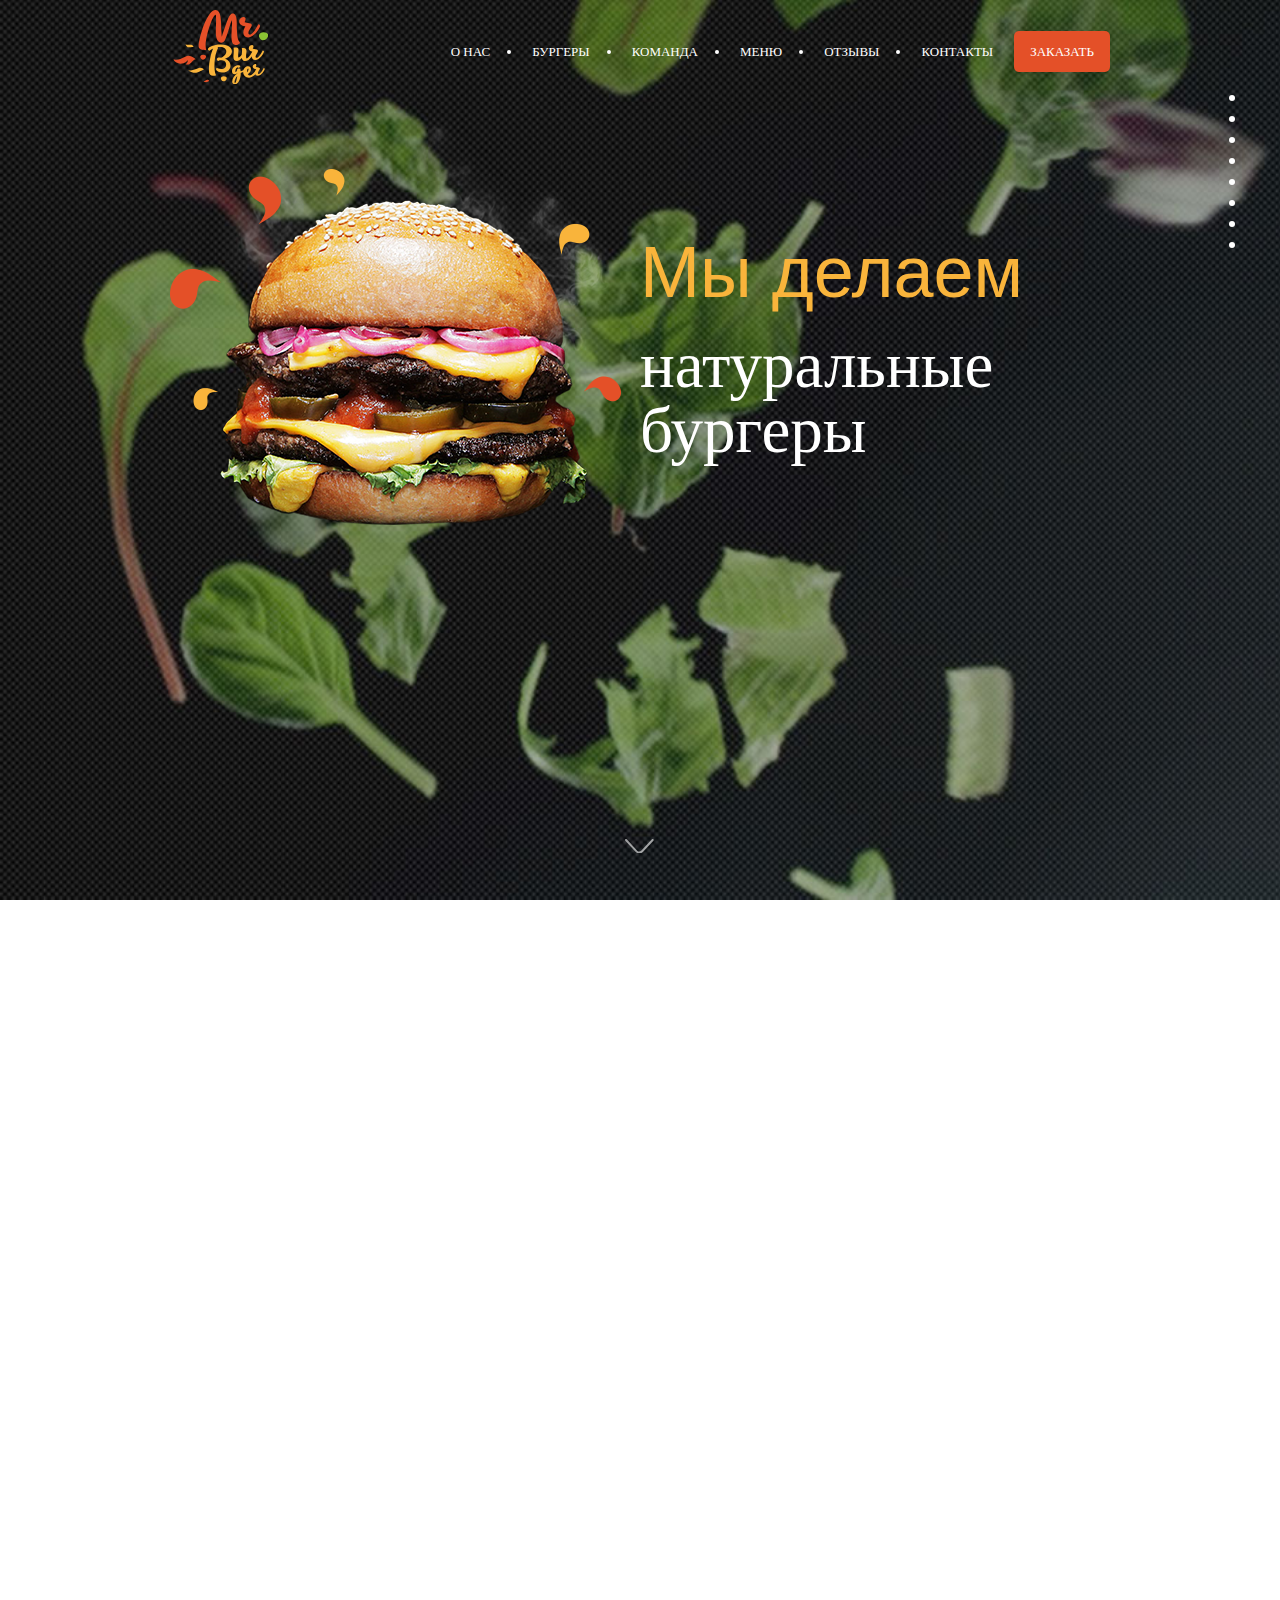
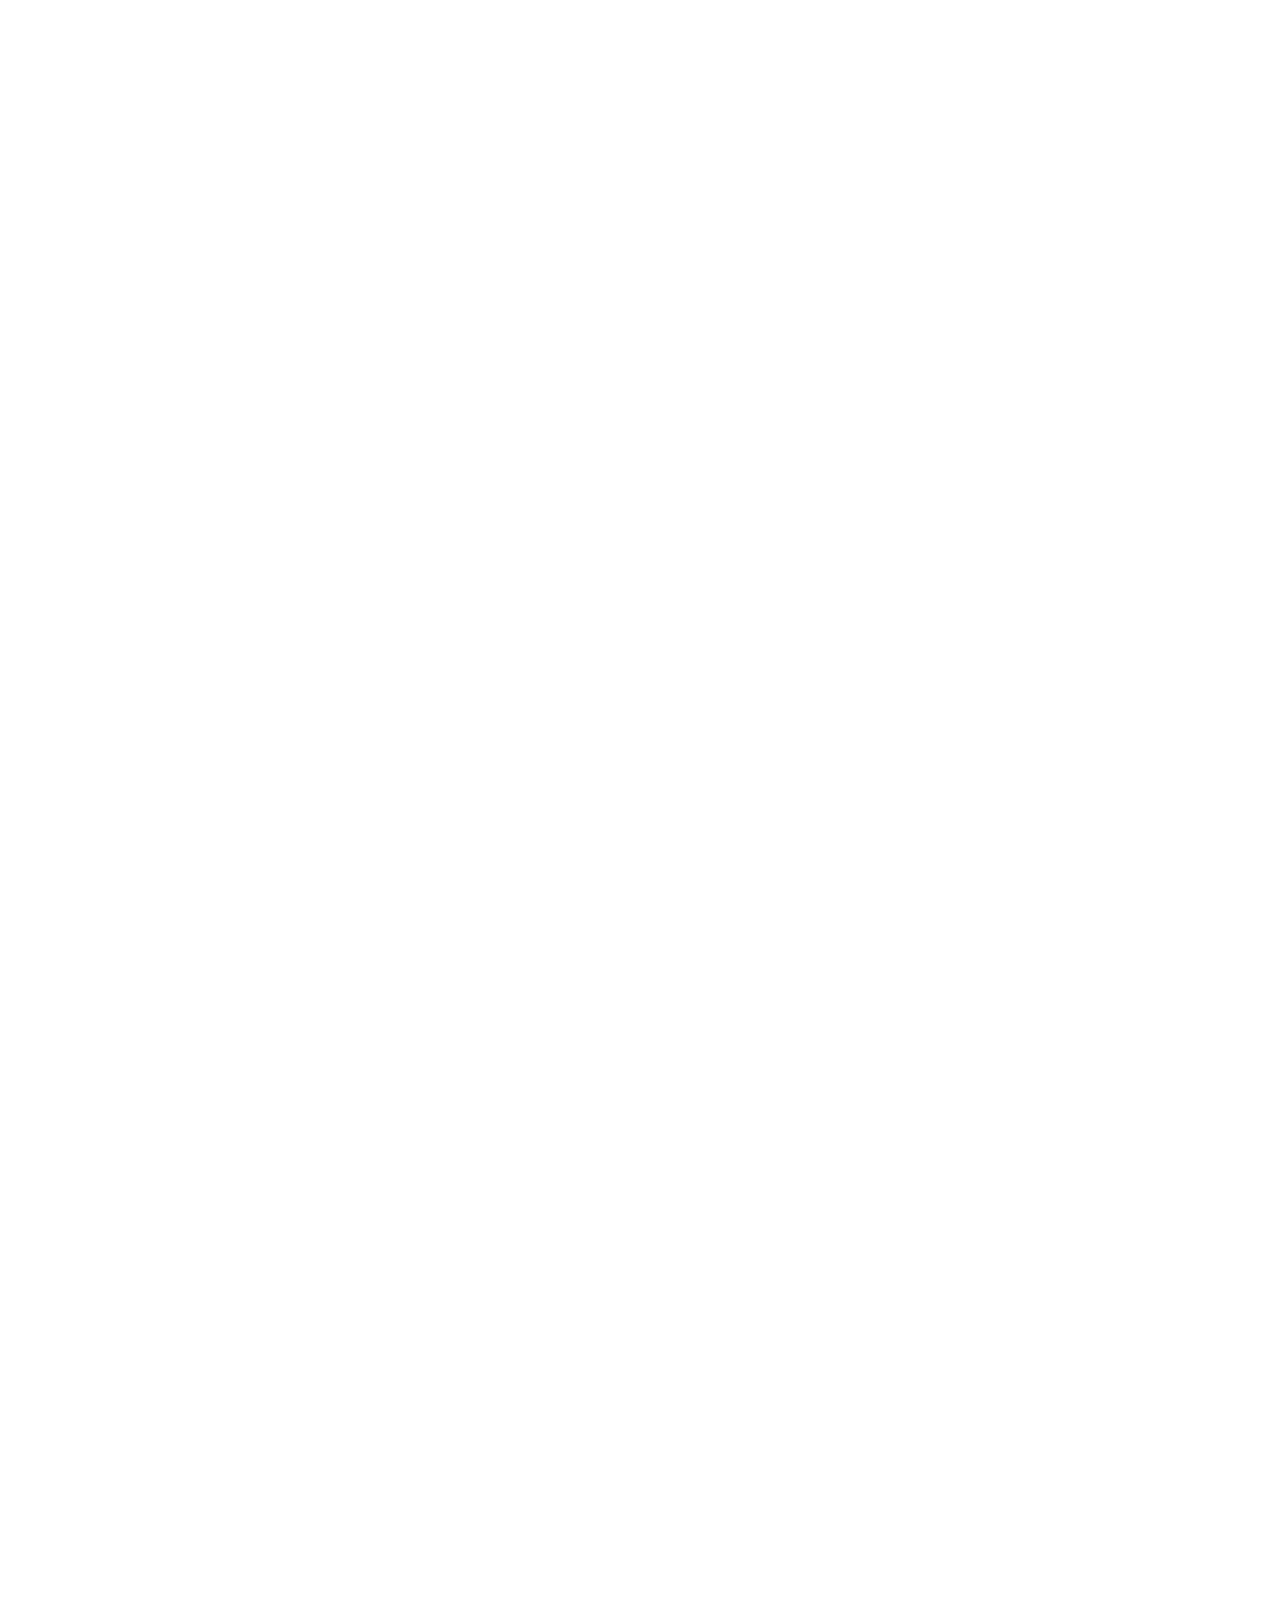
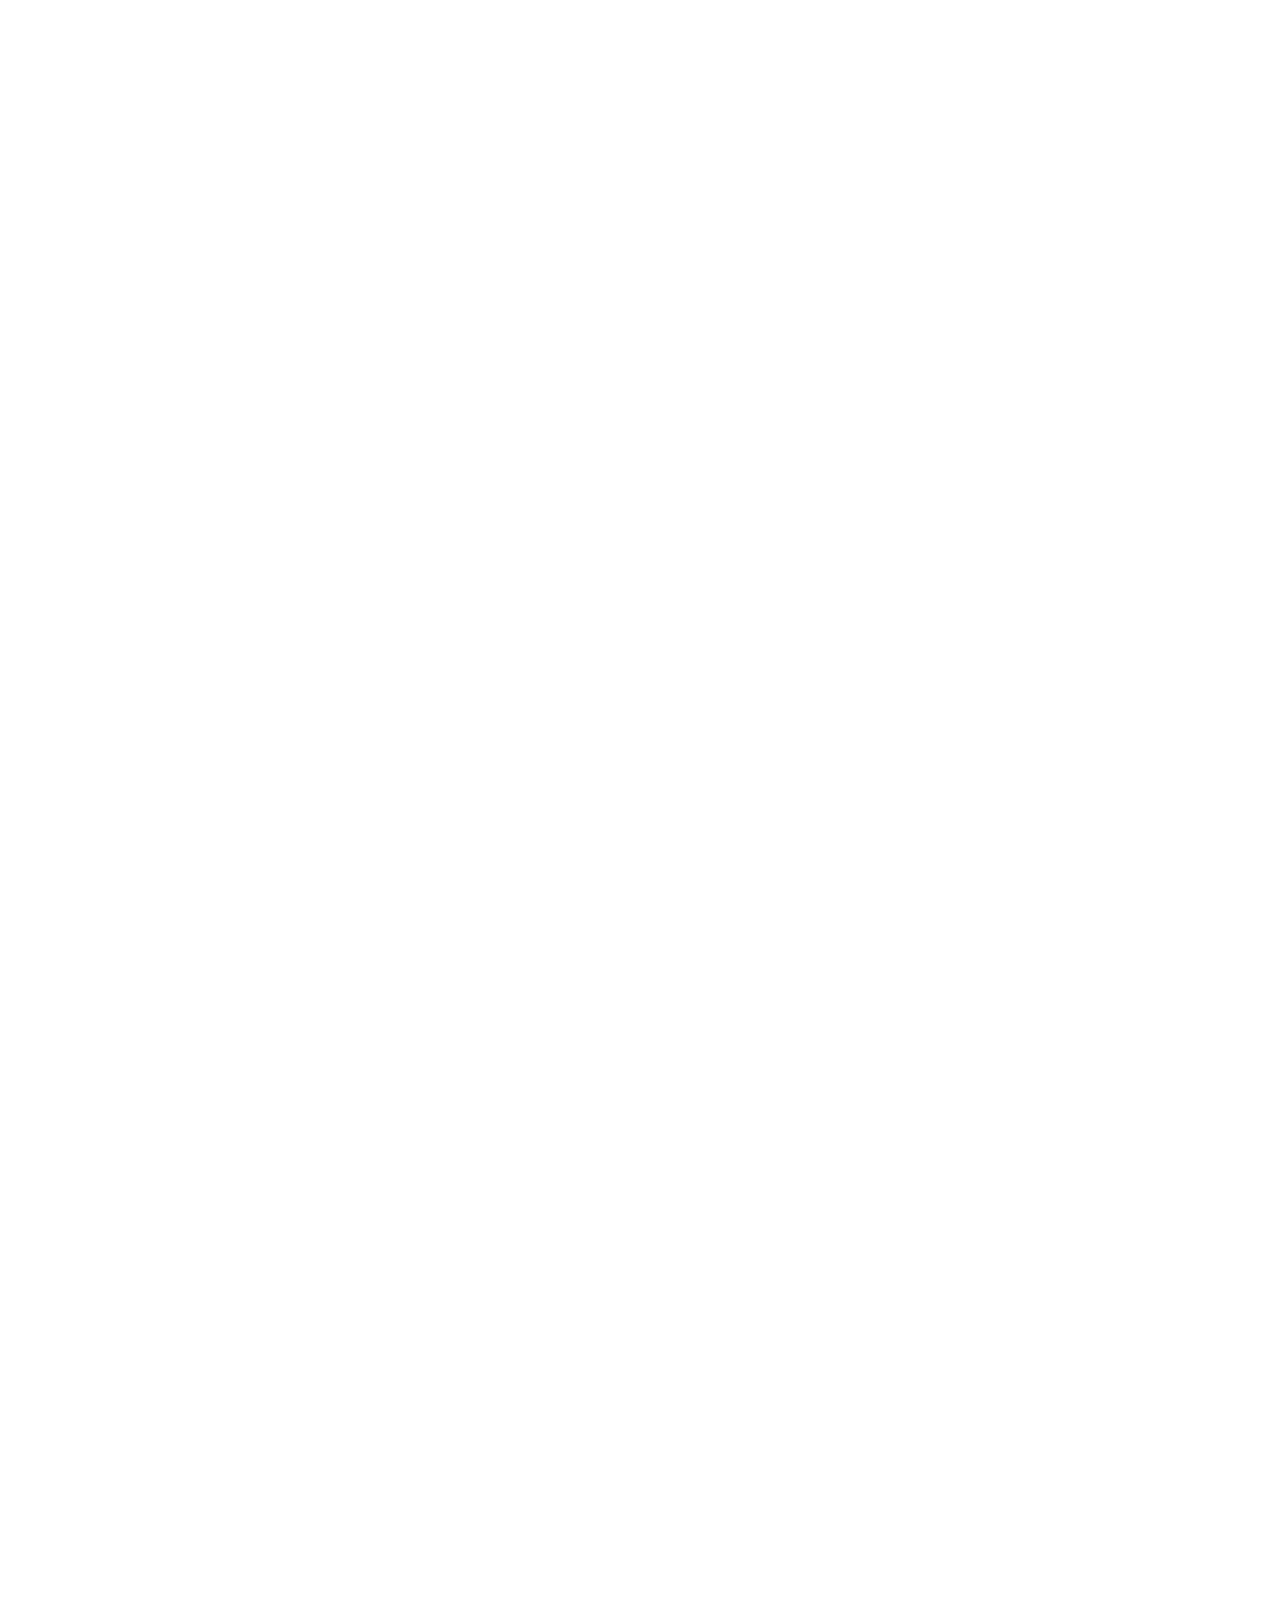
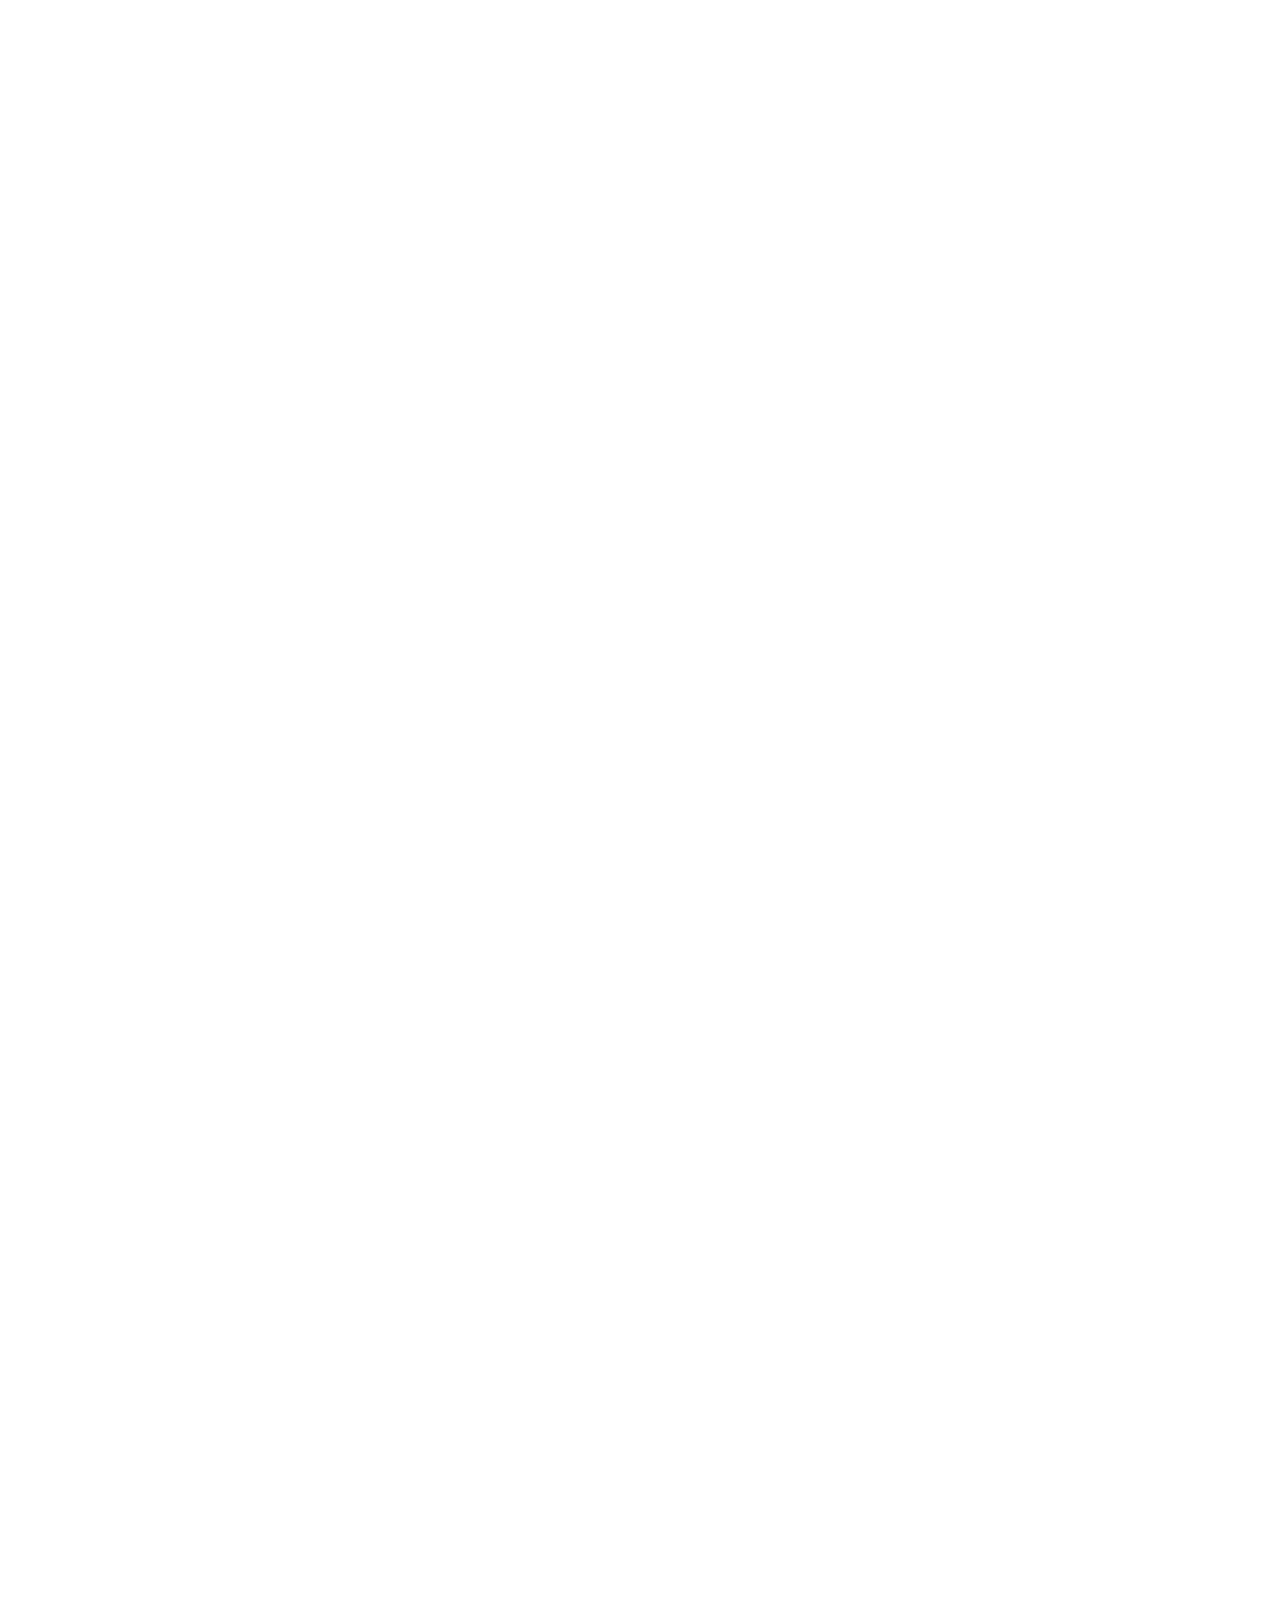
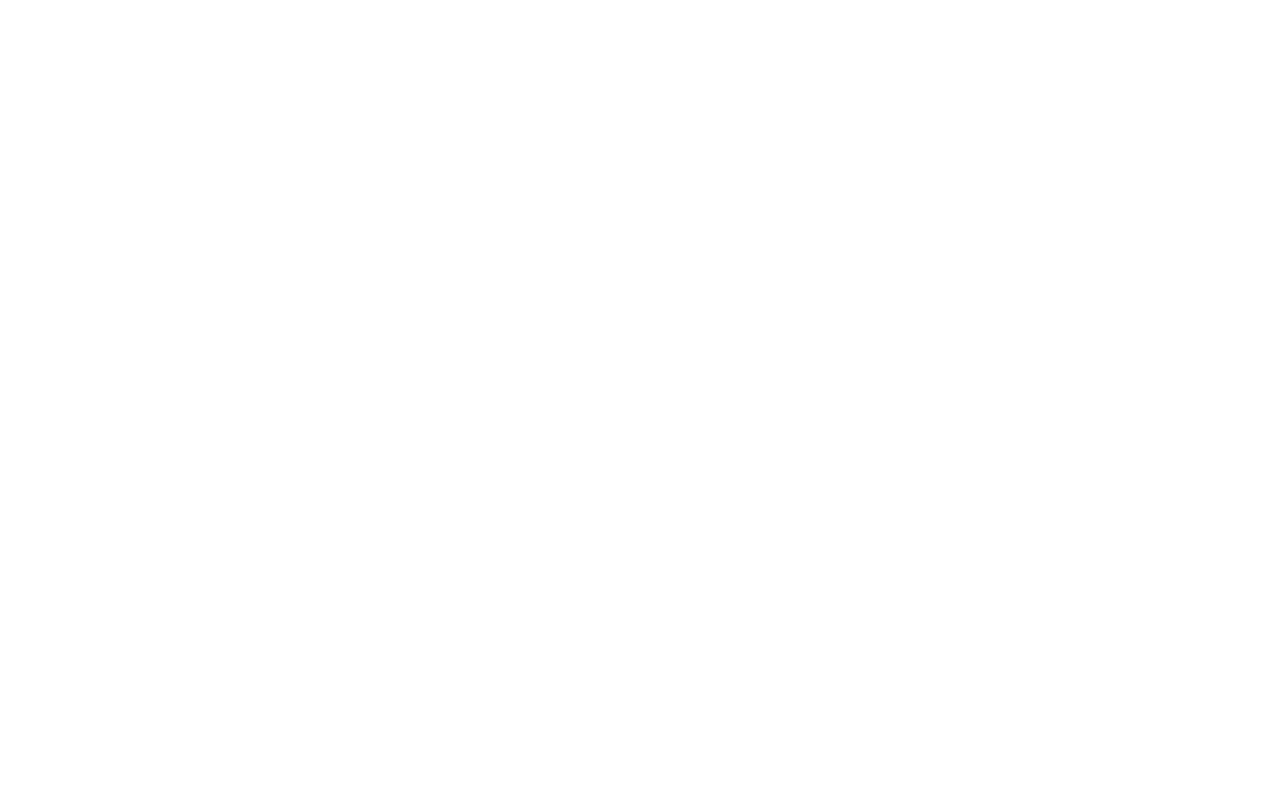
<file: index.html>
<!DOCTYPE html>
<html lang="en">
<head>
	<meta charset="UTF-8">
	<title>Burger</title>
	<meta http-equiv="x-ua-compatible" content="ie=edge">
	<meta name="viewport" content="width=device-width, initial-scale=1.0">

	<link rel="stylesheet" href="css/jquery.fullpage.css">
	<link rel="stylesheet" href="css/jquery.bxslider.css">

	<link rel="stylesheet" href="css/main.css">

</head>
<body>
	
	<div class="wrapper">
		<div class="maincontent">
			<section class="section hero" data-index="1">
				<header class="header clearfix">
						<div class="header__leftside">
							<div class="header__logo">
								<svg class="header__logo-pic" version="1.1" id="Layer_1" xmlns="http://www.w3.org/2000/svg" xmlns:xlink="http://www.w3.org/1999/xlink" x="0px" y="0px"
								width="98.265px" height="74.317px" viewBox="0 0 98.265 74.317" enable-background="new 0 0 98.265 74.317" xml:space="preserve">
								<path fill="#E55028" d="M70.098,32.877c-0.951,1.28-2.524,2.065-4.392,2.152c-2.689,0.125-3.996-2.211-4.227-7.18
								c-0.195-4.222,0.7-12.311,0.555-15.448L61.93,10.16c-0.896,0.041-5.063,17.529-7.315,20.628c-0.664,1.004-1.783,1.918-3.164,1.981
								c-3.176,0.147-5.363-3.42-5.619-8.948c-0.168-3.625,0.494-10.318,0.141-17.937c-0.038-0.824-0.203-1.152-0.352-1.146
								c-2.989,0.139-9.656,20.25-9.976,30.298c-0.044,1.463,0.219,3.921,0.578,5.215c-3.605-0.244-7.463-0.29-7.631-3.914
								c-0.154-3.324,1.577-10.404,3.644-16.679c1.444-4.371,7.037-19.38,12.939-19.653c6.537-0.304,5.774,11.524,6.294,22.693
								c0.083,1.791,0.144,3.101,0.375,4.063C57.981,8.958,59.122,3.7,62.783,3.531c2.093-0.098,3.717,2.635,3.887,6.296
								c0.099,2.129,0.073,6.435,0.195,9.05C67.411,30.645,68.626,30.214,70.098,32.877z"/>
								<path fill="#E55028" d="M90.098,15.69c-0.048,2.364-6.179,11.961-12.003,11.842c-3.201-0.066-4.799-2.139-4.742-4.866
								c0.049-2.365,1.189-4.745,2.058-6.295c-5.588-0.951-6.262-3.551-6.231-5.006c0.059-2.911,2.857-4.384,4.64-4.348
								c1.419,0.029,1.832,1.202,1.816,1.968c-0.019,0.872-0.402,1.921-1.013,3.181c2.754,0.678,7.269,0.732,7.225,2.882
								c-0.04,1.964-3.348,5.211-3.402,7.868c-0.02,0.981,0.404,1.536,1.17,1.552c3.057,0.063,6.985-6.848,8.766-10.234
								C89.649,14.479,90.112,14.964,90.098,15.69z"/>
								<path fill="#F9B43B" d="M94.032,41.441c-0.035,1.723-4.502,8.716-8.745,8.629c-2.334-0.048-3.497-1.558-3.456-3.546
								c0.035-1.725,0.867-3.457,1.5-4.587c-4.072-0.693-4.563-2.588-4.541-3.647c0.043-2.121,2.082-3.194,3.381-3.168
								c1.033,0.021,1.334,0.876,1.322,1.434c-0.013,0.636-0.293,1.399-0.736,2.318c2.006,0.494,5.295,0.533,5.263,2.099
								c-0.029,1.433-2.438,3.797-2.478,5.733c-0.016,0.716,0.295,1.12,0.852,1.132c2.228,0.046,5.09-4.99,6.387-7.458
								C93.706,40.559,94.044,40.912,94.032,41.441z"/>
								<path fill="#F9B43B" d="M94.715,58.909c-0.028,1.357-3.547,6.866-6.89,6.798c-1.838-0.038-2.756-1.228-2.723-2.794
								c0.027-1.356,0.683-2.724,1.181-3.613c-3.207-0.545-3.595-2.038-3.577-2.873c0.035-1.671,1.641-2.516,2.664-2.495
								c0.814,0.017,1.052,0.689,1.043,1.13c-0.011,0.499-0.231,1.103-0.582,1.825c1.58,0.39,4.173,0.42,4.147,1.655
								c-0.023,1.127-1.923,2.989-1.954,4.517c-0.011,0.562,0.232,0.881,0.673,0.89c1.754,0.036,4.01-3.932,5.031-5.876
								C94.458,58.215,94.724,58.492,94.715,58.909z"/>
								<path fill="#8BC334" d="M88.913,25.685c0.041-1.983,2.199-3.441,4.765-3.389c2.612,0.053,4.619,1.308,4.587,2.902
								c-0.053,2.565-2.671,5.125-5.283,5.072C90.368,30.217,88.882,27.185,88.913,25.685z"/>
								<path fill="#F9B43B" d="M50.903,68.48c0.025-1.241,1.375-2.152,2.979-2.119c1.633,0.033,2.889,0.817,2.867,1.814
								c-0.032,1.604-1.669,3.204-3.303,3.171C51.812,71.313,50.884,69.418,50.903,68.48z"/>
								<path fill="#E55028" d="M30.218,46.802c0.025-1.241,1.375-2.152,2.979-2.119c1.633,0.033,2.888,0.817,2.868,1.815
								c-0.033,1.603-1.669,3.203-3.303,3.17C31.127,49.635,30.198,47.739,30.218,46.802z"/>
								<path fill="#F9B43B" d="M60.528,55.991c-0.062,2.992-2.562,6.684-8.605,6.56c-3.441-0.07-5.892-1.707-5.856-3.444
								c0.011-0.508,0.35-0.98,0.894-1.297c0.917,0.556,2.042,1.148,4.197,1.192c3.381,0.069,4.955-2.262,5.003-4.596
								c0.046-2.273-1.325-3.92-3.36-4.021c-1.734-0.036-3.321-0.037-4.502,0.626c-0.981-0.349-1.446-1.047-1.432-1.705
								c0.026-1.257,1.053-1.744,2.37-1.718c0.568,0.012,1.166,0.113,1.759,0.275c2.111-0.735,5.241-3.005,5.307-6.237
								c0.057-2.751-2.271-4.477-6.131-4.556c-0.809-0.017-1.648,0.057-2.519,0.158c0.202,0.334,0.315,0.666,0.309,0.994
								c-3.89,7.224-4.585,22.177-1.9,26.931c-0.398,0.441-2.318,0.642-3.185,0.624c-2.154-0.044-3.536-1.33-3.762-3.43
								c-0.854-6.542,1.331-16.736,3.201-21.785c0.256-0.804,0.539-1.456,0.85-2.049c-1.419,0.599-2.662,1.383-3.578,2.23
								c-0.982-0.288-1.657-0.932-1.645-1.56c0.004-0.209,0.068-0.388,0.191-0.596c0.683-1.152,5.832-4.1,12.624-3.961
								c8.826,0.182,11.26,4.183,11.205,6.815c-0.078,3.799-4.174,6.471-7.244,7.335C58.62,49.757,60.591,52.97,60.528,55.991z"/>
								<path fill="#F9B43B" d="M84.269,41.924c-0.025,1.235-4.68,9.245-9.137,9.153c-1.82-0.037-2.973-1.038-3.353-3.129
								c-1.301,1.568-3.056,3.028-5.007,2.988c-2.277-0.047-3.387-1.501-3.33-4.234c0.022-1.104,0.296-3.312,0.342-5.557
								c0.03-1.461-0.02-2.214-0.226-3.291c0.946-0.143,1.86-0.287,2.771-0.269c1.593,0.032,2.261,0.827,2.224,2.648
								c-0.021,1.074-0.368,3.67-0.404,5.46c-0.025,1.236,0.191,1.727,0.549,1.734c0.488,0.01,1.775-0.809,3.018-2.703
								c0.126-1.397,0.319-2.857,0.345-4.094c0.024-1.171-0.056-2.052-0.241-2.574c0.557-0.088,1.207-0.172,1.794-0.159
								c2.082,0.042,3.003,1.134,2.95,3.704c-0.018,0.846-0.453,3.083-0.485,4.645c-0.03,1.496,0.149,2.216,0.735,2.228
								c1.105,0.022,4.277-3.882,5.82-7.722C83.419,40.539,84.29,40.915,84.269,41.924z"/>
								<path fill="#F9B43B" d="M77.202,60.895c-2.256,0.077-4.504,0.913-6.465,2.147l-0.014,0.711c-0.08,3.894-1.665,10.649-5.854,10.563
								c-1.74-0.035-2.698-1.084-2.661-2.897c0.058-2.818,2.301-5.81,5.189-8.077c0.003-0.172,0.007-0.319-0.016-0.444
								c-0.851,0.867-1.79,1.288-2.795,1.268c-1.666-0.034-2.599-1.181-2.559-3.115c0.06-2.941,3.23-5.743,6.269-5.681
								c1.004,0.021,1.999,0.435,1.982,1.243c-0.012,0.612-0.657,0.99-1.986,1.305c-0.164-0.418-0.381-0.595-0.601-0.599
								c-1.054-0.021-2.375,2.279-2.407,3.847c-0.014,0.687,0.176,0.959,0.471,0.965c0.637,0.014,1.696-1.46,1.355-2.789
								c1.193-0.761,1.511-0.754,1.976-0.745c1.03,0.021,1.481,0.717,1.613,2.632c1.906-0.965,3.879-1.538,5.545-1.504
								C76.858,59.736,77.39,60.114,77.202,60.895z M67.22,66.058c-1.606,1.877-2.631,4.014-2.671,5.999
								c-0.011,0.515,0.104,0.858,0.399,0.864C66.074,72.944,66.914,69.04,67.22,66.058z"/>
								<path fill="#F9B43B" d="M87.722,60.522c-0.023,1.176-4.121,7.342-8.676,7.248c-3.455-0.07-5.904-2.522-5.836-5.879
								c0.066-3.234,2.178-5.763,4.822-5.709c1.887,0.039,2.989,1.262,2.948,3.271c-0.044,2.156-1.718,3.715-3.185,4.688
								c0.475,0.794,1.151,1.25,1.984,1.267c1.886,0.039,4.408-2.263,6.316-5.679C87.083,59.431,87.739,59.713,87.722,60.522z
								M77.056,60.843c-0.01,0.467,0.005,0.907,0.07,1.301c0.775-0.794,1.383-1.712,1.406-2.839c0.011-0.539-0.177-0.91-0.398-0.915
								C77.669,58.38,77.081,59.594,77.056,60.843z"/>
								<polygon fill-rule="evenodd" clip-rule="evenodd" fill="#E55028" points="0.004,29.345 0.002,29.345 0,29.35 "/>
								<g>
									<path fill-rule="evenodd" clip-rule="evenodd" fill="#E55028" d="M16.591,51.478c0.337-0.337,0.674-0.673,1.104-1.103
									c0.116,0.836-0.023,1.49-0.405,2.104c-0.055,0.118-0.111,0.234-0.164,0.351c-0.107,0.34-0.333,0.576-0.631,0.754
									c-0.067,0.046-0.136,0.094-0.205,0.141c-0.119,0.075-0.241,0.148-0.361,0.222c-0.079,0.021-0.158,0.038-0.237,0.057
									c0.008,0.119,0.015,0.239,0.023,0.359c1.227,0.24,2.442,0.3,3.628-0.206c1.134-0.483,1.828-1.463,2.63-2.317
									c0.106-0.254,0.296-0.423,0.524-0.562c0.157-0.273,0.365-0.497,0.646-0.646c0.177-0.271,0.427-0.451,0.722-0.569
									c0.478-0.575,1.177-0.62,1.832-0.776c-0.083-0.703-0.898-0.643-1.186-1.135c-1.96-1.289-3.993-2.394-6.42-2.469
									c-0.127,0.037-0.252,0.076-0.38,0.114c-0.26,0.09-0.516,0.183-0.776,0.264c-2.304,0.732-4.358,2.038-6.617,2.875
									c-1.697,0.631-3.445,0.862-5.247,0.731c-0.536-0.04-1.04-0.441-1.604-0.149c0.951,1.728,2.491,2.779,4.218,3.572
									c1.992,0.916,4.024,0.583,6.045,0.054c0.499-0.235,0.998-0.472,1.496-0.706C15.681,52.117,16.136,51.796,16.591,51.478z"/>
									<path fill-rule="evenodd" clip-rule="evenodd" fill="#F9B43B" d="M32.426,58.221c-1.174-0.394-2.376-0.705-3.583-0.242
									c-1.696,0.652-3.396,1.288-5.128,1.84c-1.39,0.442-2.796,0.794-4.283,0.647c-0.32-0.032-0.71-0.216-1.011,0.236
									c2.812,1.149,5.504,2.677,8.71,1.845c0.903-0.364,1.808-0.727,2.711-1.091c0.066-0.042,0.133-0.082,0.199-0.122
									c1.264-0.631,2.45-1.41,3.77-1.928C33.724,58.573,32.918,58.577,32.426,58.221z"/>
									<path fill-rule="evenodd" clip-rule="evenodd" fill="#F9B43B" d="M22.016,35.08c-0.822-0.457-1.882-0.436-2.76-0.384
									c-1.202,0.067-2.362,0.073-3.533-0.165c-0.092-0.045-0.183-0.089-0.273-0.132c0.328,0.908,0.994,1.563,1.633,2.256
									c0.411,0.444,0.821,0.54,1.39,0.581c1.492,0.108,2.934-0.383,4.417-0.295c0.226,0.058,0.453,0.114,0.678,0.173
									C23.249,36.28,22.77,35.498,22.016,35.08z"/>
									<path fill-rule="evenodd" clip-rule="evenodd" fill="#E55028" d="M38.82,70.154c-1.171-0.494-2.296-0.518-3.313,0.302
									c-0.573,0.464-1.194,0.786-1.997,1.032c1.17,0.57,2.313,0.802,3.478,0.628c0.804-0.116,1.623-0.376,2.042-1.234
									C39.193,70.544,39.27,70.343,38.82,70.154z"/>
								</g>
							</svg>
							</div>
						</div>
						<div class="header__rightside">
							<div class="header__menu">
								<ul class="menu__list">
									<li class="menu__item"><a href="1" class="menu__link">О нас</a></li>
									<li class="menu__item"><a href="2" class="menu__link">Бургеры</a></li>
									<li class="menu__item"><a href="3" class="menu__link">Команда</a></li>
									<li class="menu__item"><a href="4" class="menu__link">Меню</a></li>
									<li class="menu__item"><a href="5" class="menu__link">Отзывы</a></li>
									<li class="menu__item"><a href="6" class="menu__link">Контакты</a></li>
									<li class="menu__item"><a href="7" class="menu__link menu__link_button">заказать</a></li>
								</ul>
							</div>
						</div>
					</header>
				<div class="container clearfix">
					<div class="hero__leftside">
						<div class="hero__burger"><img src="img/content/burger_header.png" alt="burger" class="hero__burger-pic"></div>
					</div>
					<div class="hero__rightside">
						<h2 class="section__title section__title_hero">Мы делаем</h2>
						<div class="hero__desc">натуральные бургеры</div>
					</div>
				</div>
				<div class="hero__arrow">
					<svg version="1.1" id="Layer_1" xmlns="http://www.w3.org/2000/svg" xmlns:xlink="http://www.w3.org/1999/xlink" x="0px" y="0px"
					width="28.685px" height="14.479px" viewBox="0 0 28.685 14.479" enable-background="new 0 0 28.685 14.479" xml:space="preserve" class="hero__arrow-pic">
					<g>
						<g>
							<path fill="#FFFFFF" d="M14.332,14.479c-1.279,0-2.554-0.486-3.525-1.458L0.268,1.681c-0.376-0.404-0.353-1.037,0.052-1.413
							c0.403-0.374,1.036-0.354,1.413,0.052l10.514,11.314c1.145,1.143,3.049,1.142,4.218-0.026L26.952,0.319
							c0.378-0.405,1.011-0.426,1.413-0.052c0.404,0.376,0.428,1.009,0.052,1.413L17.903,12.995
							C16.913,13.986,15.62,14.479,14.332,14.479z"/>
						</g>
					</g>
				</svg>
			</div>
			</section>
			<section class="section best" data-index="2">
				<div class="container container_v-align">
					<div class="section__title section__title_black">Мы лучшие</div>
					<ul class="best__list">
						<li class="best__item">
							<div class="best__icon">
								<div class="best__icon-pic">
									<svg version="1.1" id="Layer_1" xmlns="http://www.w3.org/2000/svg" xmlns:xlink="http://www.w3.org/1999/xlink" x="0px" y="0px"
									width="96.428px" height="89.246px" viewBox="0 0 96.428 89.246" enable-background="new 0 0 96.428 89.246" xml:space="preserve" class="best__svg">
									<g>
										<polygon fill="#E35028" points="38.477,4.84 38.47,4.841 38.477,4.841 	"/>
										<path fill="#E35028" d="M17.721,9.871c0.049,0.113,0.23,0.272,0.301,0.25c0.135-0.042,0.32-0.188,0.334-0.31
										c0.122-1.001-0.254-1.857-0.829-2.757c-0.152,0.591-0.625,0.985-0.292,1.584C17.448,9.02,17.544,9.466,17.721,9.871z"/>
										<path fill="#E35028" d="M28.195,14.113c0.178-0.469,0.357-0.938,0.482-1.268c-0.321-0.069-0.321-0.069-0.354-1.209
										c-0.392-0.129-0.792-0.186-0.692,0.412c0.118,0.707-0.146,1.038-0.862,1.146c0.396,0.179,0.793,0.358,1.189,0.536
										C28.038,13.857,28.116,13.985,28.195,14.113z"/>
										<path fill="#E35028" d="M31.984,11.615c0.073,0.003,0.171-0.041,0.222-0.098c0.267-0.301,0.086-1.386-0.22-1.671
										c-0.154-0.144-0.235-0.386-0.3-0.6c-0.046-0.15-0.009-0.325-0.009-0.489c-0.08,0.002-0.16,0.003-0.239,0.005
										c0,0.537,0,1.074,0,1.669c0.103,0.287,0.234,0.669,0.379,1.046C31.84,11.539,31.924,11.612,31.984,11.615z"/>
										<path fill="#E35028" d="M32.217,12.512c-0.639,0.204-0.378-0.521-0.534-0.591c-0.332,0.432-0.625,0.814-0.919,1.196
										c0.019,0.044,0.037,0.089,0.056,0.134C31.286,13.004,31.751,12.758,32.217,12.512z"/>
										<path fill="#E35028" d="M21.227,18.754c-0.038-0.397-0.012-0.817-0.092-0.838c-0.289-0.077-0.613-0.021-0.924-0.014
										c0.004,0.063,0.009,0.125,0.014,0.188C20.488,18.266,20.753,18.441,21.227,18.754z"/>
										<path fill="#E35028" d="M28.427,16.341c-0.028-0.084-0.056-0.168-0.084-0.253c-0.57,0.165-1.141,0.33-1.711,0.495
										c0.035,0.104,0.07,0.209,0.105,0.314C27.299,16.712,27.863,16.527,28.427,16.341z"/>
										<path fill="#E35028" d="M31.346,20.758c0.202-1.055,0-1.443-0.587-1.341c0.107,0.23,0.216,0.456,0.317,0.686
										C31.17,20.319,31.256,20.54,31.346,20.758z"/>
										<path fill="#E35028" d="M23.365,18.161c0.009-0.087,0.019-0.173,0.028-0.26c-0.466-0.029-0.933-0.06-1.399-0.089
										c-0.009,0.082-0.017,0.164-0.026,0.245C22.406,18.318,22.891,18.192,23.365,18.161z"/>
										<path fill="#E35028" d="M19.436,14.971c0.023-0.036-0.202-0.229-0.294-0.331c-0.201,0.479-0.355,0.849-0.521,1.242
										C19.334,15.974,19.219,15.308,19.436,14.971z"/>

										<ellipse transform="matrix(-0.3664 -0.9305 0.9305 -0.3664 61.125 137.0016)" fill="#E35028" cx="77.211" cy="47.688" rx="3.916" ry="2.001"/>
										<path fill="#E35028" d="M85.938,53.005c0.99-0.389,1.951-0.768,2.959-1.164c-0.6-2.768-1.455-5.434-2.572-7.988
										c-0.137,0.318-0.271,0.631-0.404,0.943c-0.555-0.69-1.34-1.301-1.611-2.09c-0.4-1.171-0.438-2.467-0.637-3.747
										c0.041,0.003,0.076,0.013,0.117,0.017c-0.503-0.828-1.035-1.642-1.601-2.441c-0.243,0.304-0.481,0.602-0.744,0.93
										c0.244,0.235,0.624,0.601,1.499,1.444c-0.932,0.167-1.782,0.32-2.603,0.467C83.112,43.547,84.998,48.091,85.938,53.005z"/>
										<path fill="#E35028" d="M73.63,28.609c-4.239-2.097-7.98-0.293-9.346,4.169c-3.016,9.861,5.682,30.517,14.91,35.409
										c4.231,2.242,7.933,0.942,10.102-4.42c0.121-1.253,0.692-3.572,0.507-5.832c-0.143-1.76-0.381-3.484-0.709-5.173
										c-1.016,0.887-2.002,1.339-2.957,1.366c0.281,1.762,0.44,3.572,0.478,5.428c0.05,0.178,0.101,0.355,0.161,0.51
										c-0.053-0.004-0.098-0.006-0.15-0.01c-0.002,1.923-0.927,4.756-2.291,5.45c-1.328,0.674-4.39-0.318-5.68-1.597
										c-7.786-7.723-12.024-17.133-11.599-28.229c0.07-1.815,0.517-3.11,1.282-3.892c-0.414-0.395-0.823-0.789-1.24-1.186
										c1.071-0.653,1.916-0.542,2.579,0.411c0.972-0.245,2.188-0.055,3.614,0.585c0.513,0.409,1.516,1.037,2.308,1.867
										c0.895,0.939,1.736,1.901,2.527,2.886c0.658-0.485,1.681-0.768,3.231-0.958c-0.69-0.91-1.422-1.802-2.197-2.672
										C77.659,31.034,75.663,29.615,73.63,28.609z"/>
										<path fill="#E35028" d="M52.9,42.562c0.029,0.125,0.06,0.249,0.09,0.374c0.611-0.077,1.223-0.157,1.834-0.235
										c-0.14-0.226-0.279-0.451-0.42-0.678C53.903,42.202,53.402,42.383,52.9,42.562z"/>
										<path fill="#E35028" d="M40.594,54.901c-0.063-0.173-0.346-0.263-0.467-0.347c-0.846,0.59-1.217,1.316-1.041,1.978
										c0.049,0.187,0.347,0.472,0.476,0.444C40.147,56.853,40.816,55.501,40.594,54.901z"/>
										<path fill="#E35028" d="M19.62,61.155c0.175,0.075,0.457-0.015,0.65-0.108c0.078-0.039,0.086-0.301,0.061-0.449
										c-0.081-0.48-0.191-0.955-0.318-1.562c-0.291,0.312-0.488,0.511-0.672,0.722C18.979,60.171,19.111,60.939,19.62,61.155z"/>
										<path fill="#E35028" d="M10.652,62.533c0.228,0.166,0.46,0.33,0.859,0.617c-0.137-1.3-0.552-1.799-1.498-1.979
										c-0.132-0.025-0.376,0.083-0.424,0.195c-0.051,0.113,0.024,0.357,0.128,0.453C10.004,62.082,10.335,62.299,10.652,62.533z"/>
										<path fill="#E35028" d="M28.492,69.677c-0.01-0.261,0.081-0.627-0.055-0.757c-0.19-0.183-0.549-0.188-0.835-0.269
										c-0.06,0.104-0.119,0.209-0.178,0.312c0.314,0.317,0.628,0.634,0.941,0.95C28.407,69.834,28.45,69.756,28.492,69.677z"/>
										<path fill="#E35028" d="M24.371,56.123c-0.025,0.103,0.199,0.384,0.275,0.371c0.192-0.032,0.421-0.146,0.53-0.3
										c0.141-0.2,0.179-0.472,0.258-0.703c-0.235,0.039-0.503,0.026-0.706,0.134C24.562,55.714,24.417,55.935,24.371,56.123z"/>
										<path fill="#E35028" d="M45.043,49.934l0.411,0.53l9.854-11.57l-1.776-1.666l-0.283,0.095c-5.436,1.833-7.798,6.462-9.381,10.704
										l-0.097,0.261l0.725,0.937c0,0-0.001,0-0.001,0C44.681,49.671,44.842,49.893,45.043,49.934z"/>
										<path fill="#E35028" d="M58.324,71.693c-0.531,0.069-1.061,0.138-1.592,0.207c-0.164-0.083-0.329-0.165-0.494-0.249
										c0.116,0.607,0.232,1.212,0.314,1.639c0.381-0.136,0.381-0.136,1.152,1.035c0.492-0.118,0.947-0.318,0.457-0.877
										C57.582,72.785,57.644,72.269,58.324,71.693z"/>
										<path fill="#E35028" d="M56.219,57.87c0.249,0.023,0.729-0.19,1.071-0.378c0.137-0.075,0.251-0.395,0.267-0.564
										c0.054-0.549,0.057-1.081,0.085-1.766c-0.579,0.487-0.968,0.802-1.339,1.127C55.574,56.923,55.492,57.801,56.219,57.87z"/>
										<path fill="#E35028" d="M40.977,61.521c-0.2,0.02-0.627,0.244-0.747,0.396c-0.125,0.156-0.098,0.422,0.031,0.499
										c0.357,0.208,0.799,0.346,1.213,0.507c0.298,0.115,0.605,0.225,1.129,0.42C42.878,61.828,42.409,61.38,40.977,61.521z"/>
										<path fill="#E35028" d="M41.605,67.251c0.485-0.947,0.485-0.947-0.847-1.172C40.466,67.342,40.466,67.342,41.605,67.251z"/>
										<path fill="#E35028" d="M54.809,69.681c0.49-0.54,0.979-1.081,1.47-1.623c-0.104-0.087-0.209-0.174-0.313-0.261
										c-0.469,0.559-0.939,1.115-1.408,1.674C54.641,69.542,54.725,69.612,54.809,69.681z"/>
										<path fill="#E35028" d="M65.106,63.619c-0.806,0.363-0.255,0.985-0.264,1.479c-0.001,0.051,0.358,0.109,0.522,0.156
										C65.265,64.622,65.188,64.134,65.106,63.619z"/>
										<path fill="#E35028" d="M83.958,76.7c-0.457-0.151-0.842-0.279-1.228-0.406C83.084,77.134,83.34,77.199,83.958,76.7z"/>
										<path fill="#E35028" d="M58.303,80.833c0.601,0.188,1.201,0.375,1.801,0.561c0.022-0.082,0.045-0.164,0.066-0.246
										c-0.607-0.168-1.215-0.334-1.822-0.502C58.333,80.708,58.318,80.771,58.303,80.833z"/>
										<path fill="#E35028" d="M51.354,80.615c0.012-0.261,0.021-0.503,0.043-0.995c-0.504,0.376-0.821,0.615-1.069,0.803
										C50.683,80.489,51.002,80.549,51.354,80.615z"/>
										<path fill="#E35028" d="M78.563,24.417c-0.021,0.228-0.158,0.511-0.305,0.665c-0.102,0.109-0.576,0.005-0.771-0.142
										c-0.711-0.533-1.318-1.217-2.065-1.675c-0.329-0.202-0.524-0.44-0.652-0.702c-2.858-1.001-6.935-1.46-10.011-0.271l-0.407,0.159
										c-13.353,5.257-22.478,13.608-27.899,25.529c-0.959,2.11-1.996,4.209-3.181,6.194c0.24,0.004,0.481,0.013,0.723,0.016
										c-0.284,0.188-0.585,0.248-0.889,0.264c-2.709,4.465-6.206,8.318-11.381,10.357c-1.17,0.46-2.42,0.823-3.714,1.079
										c-1.438,0.283-4.13,0.624-6.334-0.126c-0.088-0.173-0.32-0.296-0.838-0.559c0.007,0.113,0.014,0.209,0.021,0.301
										c-3.879-1.289-6.788-0.599-8.956,2.124c-2.577,3.239-2.535,6.777,0.124,10.23c0.95,1.232,1.616,2.724,1.782,3.991
										c0.563,4.308,3.031,6.841,7.136,7.327c3.995,0.476,6.835-1.563,8.252-5.925c0.375-1.153,0.979-2.752,1.889-3.302
										c8.808-5.333,17.519-6.339,25.977-3.032c-0.078,0.366,0.083,0.818-0.105,1.189c0.531-0.25,0.806-0.553,0.854-0.902
										c0.638,0.262,1.276,0.51,1.915,0.742c0.026-0.64,0.093-1.281,0.016-1.906c-0.121-0.98,0.493-1.423,1.097-1.986l-0.064-0.021
										c-2.474-0.805-5.033-1.637-7.626-2.138l-0.53-0.102c-7.392-1.424-7.392-1.424-9.713-7.974c-0.336-0.949,0.237-2.565,0.831-3.66
										c1.787-3.3,3.718-6.598,5.586-9.787c0.692-1.182,1.384-2.363,2.07-3.548c1.098-1.894,2.282-3.648,3.551-5.295
										c-0.317-0.155-0.648-0.316-1.019-0.498c0.208-0.168,0.61-0.581,0.672-0.533c0.237,0.172,0.57,0.259,0.878,0.372
										c1.515-1.891,3.145-3.641,4.938-5.24c0.101-0.824,0.203-1.648,0.298-2.471c0.168,0.028,0.336,0.056,0.502,0.083
										c0.006,0.571,0.08,1.155,0.005,1.711c1.948-1.653,4.054-3.172,6.374-4.555c-0.766,5.886-0.645,11.38,0.352,16.519
										c0.307-0.338,0.637-0.682,1.021-0.793c0.376-0.109,0.893,0.256,1.379,0.42c-0.777,1.52-0.513,2.715,0.672,3.545
										c0.212,0.146,0.584,0.08,0.883,0.085c0.341,0.007,0.68,0.005,1.021,0.01c-1.627-4.965-2.162-10.055-1.572-15.234
										c0.205-1.801,0.646-3.402,1.281-4.768c-0.021-0.096-0.047-0.194-0.078-0.288c0.119-0.093,0.258-0.201,0.394-0.308
										c0.268-0.498,0.561-0.96,0.884-1.381c-0.042-0.389-0.35-0.75-0.93-1.053c-0.516-0.267-1.04-0.525-1.587-0.708
										c-0.974-0.327-0.981-0.841-0.358-1.644c0.967,1.419,1.989,2.268,3.696,1.761c0.272-0.081,0.514-0.018,0.694,0.13
										c0.529-0.405,1.09-0.754,1.704-0.996c3.004-1.183,6.716-0.198,10.184,2.703c10.96,9.167,15.76,20.904,14.268,34.885
										c-0.437,4.079-2.146,6.818-4.946,7.921c-2.496,0.982-5.822,0.622-9.621-1.041c-0.398-0.387-0.91-0.844-1.492-1.362
										c-1.646-1.468-3.902-3.478-5.668-5.813c-2.945-3.895-5.141-7.899-6.586-11.993c-0.086,0.083-0.166,0.173-0.225,0.269
										c-0.068,0.108-0.125,0.225-0.187,0.337c-0.157,0.016-0.313,0.035-0.444,0.104c-0.051,0.027-0.092,0.082-0.136,0.129
										c0.105-0.235,0.232-0.517,0.415-0.92c-1.57,1.318-2.064-0.316-3.012-0.613c-1.721-0.539,0.329-2.003-0.789-3.016
										c-0.212,0.154-0.439,0.322-0.675,0.494c0.544,2.533,1.285,4.986,2.269,7.346c0.177,0.049,0.336,0.113,0.444,0.211
										c0.112,0.102,0.096,0.482,0.001,0.764c2.158,4.82,5.269,9.273,9.31,13.397c-0.076-0.06-0.149-0.124-0.229-0.18
										c-0.125-0.086-0.417-0.135-0.478-0.067c-0.113,0.132-0.213,0.403-0.148,0.54c0.518,1.126,1.465,1.778,2.646,2.348
										c-0.112-0.359-0.107-0.719-0.168-1.04c1.387,1.305,2.857,2.58,4.445,3.815c-7.755,2.089-14.853,2.115-22.104,0.128
										c0.023-0.233,0.047-0.465,0.07-0.692c-0.049-0.035-0.096-0.068-0.146-0.104c-0.13,0.222-0.26,0.442-0.39,0.664
										c-0.453-0.13-0.904-0.239-1.359-0.385l-0.788-0.254c0.208,1.481,0.168,2.845-0.403,4.143c7.225,2.378,14.58,2.879,22.225,1.502
										c-0.003-0.005-0.006-0.012-0.008-0.017c0.123-0.049,0.246-0.097,0.367-0.145c0.01,0.029,0.021,0.06,0.031,0.089
										c2.544-0.479,5.12-1.158,7.734-2.053c-0.072-0.009-0.139-0.018-0.219-0.027c0.64-0.71,1.127-1.279,1.651-1.82
										c0.161-0.166,0.496-0.394,0.615-0.332c0.292,0.154,0.659,0.423,0.726,0.71c0.037,0.154,0.028,0.308,0,0.457
										c0.002-0.001,0.004-0.001,0.005-0.002c0.689-0.271,1.378-0.557,2.065-0.854c2.291-0.99,4.235-2.773,6.115-4.5
										c0.844-0.772,1.715-1.572,2.598-2.279l0.117-0.095l0.047-0.144C99.797,54.474,91.02,32.176,78.563,24.417z M31.453,59.208
										c0.661,0.428,0.661,0.428,0.339,1.471C31.059,59.87,31.059,59.87,31.453,59.208z M30.403,62.39c0.275,0.417,0.437,0.656,0.593,0.9
										c0.216,0.336,0.452,0.662,0.63,1.018c0.064,0.129,0.046,0.389-0.043,0.479c-0.087,0.088-0.358,0.103-0.476,0.03
										C30.273,64.302,30.06,63.675,30.403,62.39z M29.444,65.761c-0.003-0.001-0.006-0.003-0.009-0.004
										c0.001-0.001,0.002-0.002,0.004-0.003C29.441,65.756,29.443,65.758,29.444,65.761z M17.333,67.016
										c0.503,0.396,1.007,0.793,1.511,1.189c-0.038,0.055-0.075,0.108-0.112,0.163c-0.517-0.381-1.034-0.761-1.551-1.141
										C17.233,67.157,17.283,67.087,17.333,67.016z M4.015,75.167c-0.082,0.044-0.341-0.11-0.428-0.238
										c-0.313-0.456-0.535-0.981-0.885-1.402c-0.551-0.659-0.061-1.255-0.012-2.017c0.918,0.973,1.582,1.938,1.665,3.198
										C4.365,74.861,4.172,75.084,4.015,75.167z M6.102,82.115c0.11-0.522,0.214-1.011,0.349-1.65c0.138,0.104,0.459,0.291,0.439,0.338
										C6.703,81.269,7.001,82.062,6.102,82.115z M8.591,84.458c-0.021-0.075-0.041-0.151-0.062-0.229c0.381-0.08,0.768-0.227,1.141-0.198
										c0.104,0.008,0.169,0.528,0.31,1.011C9.324,84.765,8.958,84.613,8.591,84.458z M16.323,81.464c-0.067-0.12-0.135-0.239-0.203-0.362
										c0.664-0.335,1.328-0.671,1.99-1.011c0.055,0.099,0.109,0.196,0.164,0.293C17.624,80.744,16.973,81.105,16.323,81.464z
										M22.04,74.785c-0.515,0.413-1.031,0.825-1.546,1.237c-0.033-0.051-0.066-0.101-0.101-0.151c0.071-0.139,0.143-0.281,0.213-0.423
										c-0.531,0.266-1.055,0.547-1.563,0.851c-0.548,0.327-1.075,0.776-1.557,1.287c-0.007,0.037-0.013,0.074-0.02,0.111
										c-0.014-0.016-0.028-0.03-0.043-0.047c-0.942,1.02-1.688,2.294-1.967,3.479c-0.754,3.2-2.123,4.494-4.264,3.83
										c-0.92-0.286-1.671-1.873-2.334-3.273c-0.254-0.538-0.506-1.067-0.765-1.535c-0.761-1.371-1.356-2.765-1.768-4.142
										c-0.147-0.492-0.34-1.021-0.536-1.558c-0.535-1.464-1.141-3.123-0.695-3.984c0.374-0.724,0.86-1.207,1.443-1.437
										c1.337-0.526,3.029,0.297,4.214,1.08c0.586,0.387,1.331,0.665,2.127,0.839c-0.582,0.302-1.339,0.352-1.782,0.976
										c0.381-0.142,0.778-0.255,1.14-0.437c0.298-0.147,0.529-0.365,0.787,0.066c0.258,0.431,0.538,0.293,0.809-0.033
										c0.264-0.315,0.381-0.613,0.313-0.907c0.076-0.145,0.151-0.288,0.227-0.432c0.078,0.029,0.155,0.061,0.232,0.091
										c-0.05,0.037-0.104,0.069-0.144,0.116c0.16,0.021,0.308,0.042,0.462,0.063c-0.064,0.234-0.128,0.47-0.192,0.704
										c0.679-0.001,1.346-0.074,1.941-0.249c1.679-0.492,3.717-1.363,5.595-2.203c1.494-0.668,3.036-1.356,4.597-1.883
										c0.757-0.256,1.976-0.081,2.839,0.349c-0.097-0.245-0.194-0.491-0.292-0.738c0.11,0.042,0.222,0.086,0.332,0.128
										c0.061-0.063,0.122-0.127,0.183-0.19c0.166,0.185,0.354,0.348,0.532,0.52c0.163-0.224,0.373-0.428,0.476-0.677
										c0.105-0.258,0.107-0.559,0.173-0.961c0.295,0.425,0.519,0.744,0.721,1.034c-0.777,0.97,0.585,0.715,0.63,1.276
										c-0.088,0.054-0.226,0.139-0.389,0.237c0.168,0.361,0.602,0.767-0.06,1.056c-0.245-0.306-0.467-0.583-0.689-0.858
										c-0.102,0.049-0.205,0.098-0.308,0.146c0.106,0.444,0.094,0.987,0.356,1.301c0.221,0.264,0.761,0.261,1.216,0.393
										c0.038,0.65-0.554,0.322-0.94,0.499c-0.379-0.11-0.779-0.206-1.255-0.333c0.03,0.356,0.076,0.667,0.077,0.965
										c-0.082,0.049-0.172,0.102-0.251,0.149c-0.224,0.135-0.425,0.252-0.634,0.375c-0.004-0.005-0.01-0.008-0.015-0.013
										c-0.27-0.303-0.509-0.633-0.76-0.949c-0.055,0.045-0.109,0.089-0.165,0.134c0.154,0.469,0.285,0.837,0.427,1.123
										c-0.289,0.16-0.573,0.313-0.86,0.439c-0.134,0.059-0.272,0.114-0.407,0.173c0.49-0.089,0.98-0.176,1.465-0.287
										c0.042,0.054,0.09,0.094,0.138,0.136c-0.576,0.088-1.151,0.184-1.739,0.209c-0.842,0.36-1.7,0.709-2.539,1.041
										c-1.075,0.427-2.167,0.864-3.241,1.347C21.935,74.829,21.98,74.817,22.04,74.785z M31.245,72.243
										c0.036-0.013,0.063-0.018,0.101-0.03c-0.007,0.014-0.017,0.025-0.024,0.039C31.296,72.249,31.271,72.246,31.245,72.243z
										M27.438,76.34c-0.19-0.85,0.192-1.333,1.212-1.41C28.148,75.384,28.42,76.355,27.438,76.34z M33.091,71.129
										c0.583,0.025,1.182-0.298,1.773-0.469c0.042,0.115,0.082,0.23,0.123,0.346c-0.762,0.208-1.532,0.418-2.327,0.635
										c-0.051-0.105-0.074-0.225-0.026-0.355c0.032-0.09,0.047-0.165,0.054-0.233C32.821,71.095,32.956,71.124,33.091,71.129z
										M84.997,34.565c-0.099-0.849-0.19-1.645-0.313-2.685c0.261,0.085,0.845,0.206,0.839,0.285
										C85.477,32.973,86.34,34.024,84.997,34.565z M61.991,52.291c0.009,0.023,0.021,0.047,0.037,0.072
										c-0.019-0.01-0.037-0.021-0.056-0.031C61.979,52.318,61.985,52.304,61.991,52.291z M90.344,70.799
										c-0.466-0.479-0.941-0.531-1.396-0.196c-0.081,0.06-0.104,0.207-0.143,0.316c-0.124,0.344-0.246,0.688-0.363,1.034
										c-0.053,0.161-0.094,0.328-0.154,0.54c-0.438-0.178-0.873-0.354-1.307-0.528c0.009-0.045,0.018-0.09,0.025-0.131
										c0.181,0.032,0.365,0.05,0.539,0.104c0.233,0.072,0.412,0.088,0.48-0.213c0.012-0.056,0.116-0.092,0.179-0.138
										c0.063-0.045,0.185-0.095,0.181-0.135c-0.007-0.097-0.055-0.202-0.117-0.277c-0.115-0.143-0.252-0.268-0.381-0.401
										c0.037-0.033,0.074-0.066,0.111-0.099c0.108,0.102,0.218,0.202,0.443,0.414c-0.291-0.747,0.376-0.725,0.604-1.038
										c0.417-0.569,0.7,0.374,1.216,0.087c-0.061-0.192-0.129-0.413-0.199-0.633c0.032-0.03,0.064-0.061,0.098-0.09
										c0.097,0.112,0.217,0.212,0.287,0.341c0.1,0.186,0.233,0.394,0.225,0.586C90.665,70.496,90.465,70.64,90.344,70.799z M93.356,51.99
										c0.474,0.124,0.535,0.275,0.244,0.758C93.524,52.509,93.447,52.271,93.356,51.99z M93.728,66.14c0.228-0.229,0.44-0.443,0.72-0.724
										c0.035,0.097,0.137,0.298,0.112,0.315C94.311,65.908,94.203,66.41,93.728,66.14z M94.741,68.903
										c-0.243-0.355-0.38-0.554-0.516-0.753c0.015-0.045,0.028-0.091,0.044-0.137c0.221,0.083,0.465,0.136,0.646,0.272
										C94.965,68.324,94.827,68.61,94.741,68.903z M94.944,61.92c-0.056-0.004-0.138-0.169-0.14-0.261
										c-0.01-0.336,0.049-0.676,0.01-1.004c-0.064-0.517,0.381-0.658,0.654-1.031c0.148,0.797,0.17,1.506-0.201,2.175
										C95.223,61.88,95.052,61.931,94.944,61.92z"/>
										<path fill="#E35028" d="M23.792,35.739c-0.009,0.086-0.019,0.173-0.028,0.26c-0.399,0.027-0.804,0.106-1.184-0.021l0.37,0.626
										c0.071,0.223,0.281,0.849,0.497,1.141l-0.004,0.003l0.788,1.101l0.346,0.424c1.129,1.266,2.626,2.044,4.712,2.45
										c1.172,0.229,2.083,0.519,2.927,0.935l0.31,0.106c0.363,0.08,0.631,0.198,0.844,0.372l0.97,0.431l0.173-0.511
										c0.091-0.269,0.244-0.528,0.405-0.803c0.244-0.414,0.495-0.842,0.592-1.378l0.056-0.311l-0.256-0.184
										c-1.081-0.776-2.304-1.142-3.487-1.496c-0.33-0.099-0.66-0.197-0.983-0.304c-0.058-0.02-0.116-0.038-0.175-0.056
										c0.259-0.252,0.497-0.517,0.712-0.802c-0.072-0.156-0.144-0.312-0.217-0.469c0.198-0.035,0.349-0.008,0.459,0.077
										c0.078-0.128,0.171-0.241,0.236-0.383c0.25-0.554,0.424-1.115,0.536-1.741c1.09,1.032,2.422,1.911,4.149,1.911
										c0.416,0,0.847-0.053,1.282-0.156l0.154-0.037l0.105-0.119c1.152-1.303,2.226-2.688,3.19-4.113l0.091-0.135l-0.006-0.163
										c-0.042-1.233-0.479-2.303-1.005-3.386c1.398,0.212,2.736,0.037,4.101-0.545c2.024-0.864,3.344-2.338,3.924-4.38
										c0.103-0.363,0.185-0.718,0.246-1.065l0.235-0.266l-0.202,0.068c0.308-2-0.088-3.746-1.199-5.308
										c-0.254-0.359-0.549-0.686-0.9-0.998l-2.62-1.213l-0.781,1.609c-0.345-0.405-0.67-0.787-0.797-1.225l-0.129-0.389l-0.407,0.051
										c-0.794,0.099-1.479-0.018-2.017-0.4c0.666,0.033,1.304-0.013,1.919-0.135l0.442-0.088l-0.042-0.449
										c-0.025-0.27-0.044-0.542-0.064-0.815c-0.01-0.145-0.021-0.289-0.032-0.434c0.678,0.133,1.322,0.349,1.952,0.655l0.271,0.131
										l0.242-0.177c1.045-0.762,1.706-1.798,2.195-2.811c0.054,0.098,0.104,0.199,0.155,0.303c0.088,0.177,0.176,0.351,0.278,0.514
										c1.382,2.186,3.3,3.39,5.403,3.39c1.408,0,2.844-0.557,4.152-1.61c0.576-0.466,0.922-1.08,1.223-1.702
										c0.404,1.083,0.605,1.987,0.642,2.844c0.081,1.955,0.669,3.77,1.8,5.551l0.197,0.312l0.629-0.171
										c0.758-0.204,1.542-0.415,2.278-0.815l0.526-0.287l-0.377-0.467c-1.045-1.293-1.549-2.483-1.582-3.739l0.048-0.042l-0.058-0.422
										c0.057-0.828-0.161-1.58-0.374-2.313l-0.038-0.094c-0.107-0.205-0.145-0.332-0.133-0.451l0.012-0.107l-0.033-0.102
										c-0.069-0.209-0.123-0.422-0.176-0.636c-0.11-0.436-0.224-0.886-0.457-1.328l-0.115-0.221c-0.644-1.227-1.309-2.496-2.295-3.575
										l-0.178-0.125c-0.082-0.034-0.154-0.114-0.318-0.362c-0.739-0.8-1.776-1.767-3.217-2.139l-0.684-0.197
										c-0.17-0.021-0.34-0.045-0.51-0.069c-0.61-0.087-1.209-0.183-1.922-0.116l-0.412,0.047l-0.378,0.064l-0.883,0.564l0.617,0.43
										c0.11,0.076,0.23,0.137,0.35,0.197c0.157,0.078,0.257,0.129,0.306,0.2l0.074,0.084c0.293,0.266,0.61,0.473,0.918,0.673
										c0.273,0.179,0.533,0.349,0.764,0.551c1.012,0.885,1.66,1.953,1.979,3.265c0.269,1.102-0.022,1.917-0.866,2.422
										c-1.14,0.684-2.156,0.633-3.029-0.174c-1.146-1.057-1.902-2.446-2.311-4.249c-0.116-0.512-0.232-1.106-0.139-1.675l0.023-0.144
										L48.38,4.442c-0.453-1.08-0.922-2.197-2.107-2.893c-0.217-0.126-0.417-0.271-0.619-0.415c-0.495-0.354-1.056-0.754-1.836-0.909
										c-0.63-0.123-1.239-0.142-1.828-0.16c-0.337-0.01-0.673-0.021-0.957-0.043c-0.553-0.116-1.083,0.223-1.38,0.472
										c-0.222,0.186-0.329,0.396-0.316,0.626c0.019,0.344,0.286,0.521,0.445,0.627c0.012,0.008,0.025,0.016,0.037,0.024l0.016,0.515
										l0.617-0.19c0.004,0.001,0.031,0.011,0.107,0.065c1.006,0.728,1.865,1.655,2.603,2.793c0.531,1.024,0.766,1.99,0.719,2.952
										c-0.086,1.693-0.715,2.741-1.977,3.298c-0.463,0.205-0.924,0.32-1.408,0.353l-1.058,0.072l0.337,0.357l-3.824,0.498
										c0.048-1.191,0.277-1.807,0.787-2.189l0.371-0.278L36.86,9.628c-0.348-0.547-0.598-1.176-0.762-1.918
										c-0.068-0.317-0.112-0.638-0.156-0.958l-0.05-0.356l-0.179-0.377l-0.717-0.115l-0.688,1.342c-0.499,1.621-0.51,3.298-0.014,5.195
										c0.025,0.061,0.056,0.12,0.088,0.179c0.015,0.03,0.036,0.07,0.046,0.05l-0.05,0.175l0.088,0.175
										c0.11,0.219,0.221,0.439,0.321,0.665c0.937,2.09,2.436,4.56,5.839,5.116l1.994-0.056l0.142-0.025
										c0.158-0.052,0.31-0.083,0.453-0.093l0.131,0.18l0.087-0.179c0.339,0.031,0.645,0.195,0.935,0.505
										c0.046,0.048,0.096,0.094,0.114,0.108c0.9,0.976,1.099,2.13,0.627,3.819c-0.035,0.28-0.13,0.515-0.328,0.768
										c-0.117,0.189-0.249,0.356-0.386,0.512l-1.239,1.406l2.033-0.69c-1.111,0.787-2.121,0.984-3.051,0.571l-0.22-0.098l-0.213,0.111
										c-0.263,0.135-0.512,0.113-0.851-0.065l-0.098-0.04c-0.546-0.153-0.957-0.569-1.428-1.045c-0.639-0.648-0.909-1.496-1.195-2.394
										c-0.167-0.523-0.339-1.064-0.592-1.579l-0.113-0.231l-0.819-0.132l-0.151,0.366c-0.52,1.258-0.724,2.579-0.922,3.857l-0.074,0.516
										l-0.001,0.23l0.33,2.438l0.052,0.175c0.204,0.403,0.413,0.803,0.622,1.204c0.454,0.869,0.922,1.768,1.327,2.669
										c0.28,0.623,0.218,1.172-0.183,1.631c-0.343,0.392-0.812,0.373-1.588,0.265c-0.522-0.073-0.901-0.449-1.127-0.751
										c-0.511-0.684-0.759-1.674-0.626-2.59l0.002-0.251l-0.256-0.025l0.248-0.034l-0.062-0.44c-0.529-2.125-2.036-3.475-3.176-4.338
										c-0.093-0.063-0.357-0.296-0.465-0.392l-0.171-0.1c-0.138-0.05-0.866-0.4-0.995-0.497l-0.359-0.147
										c-0.247-0.082-1.153-0.191-1.433-0.148l-0.982-0.054c-0.029,0-2.984,0.325-3.168,1.162l-0.073,0.332l0.281,0.19
										c0.708,0.478,1.293,0.971,1.82,1.538c0.227,0.206,0.449,0.411,0.669,0.617c0.272,0.474,0.457,0.744,0.595,0.896
										c0.051,0.098,0.129,0.239,0.219,0.402c0.197,0.354,0.527,0.946,0.594,1.16l0.047,0.105c0.1,0.168,0.203,0.36,0.306,0.547
										c0.145-0.185,0.184-0.445,0.125-0.802c-0.1-0.597,0.3-0.541,0.692-0.412c0.033,1.14,0.033,1.14,0.354,1.209
										c-0.125,0.329-0.304,0.798-0.482,1.268c-0.079-0.128-0.158-0.256-0.237-0.384c-0.008-0.003-0.016-0.007-0.023-0.011
										c0.334,0.745,0.614,1.575,0.687,2.482c0.111,1.346-0.493,2.246-1.62,2.431l-0.792-0.035l-0.065,0.012
										c-0.358,0.066-0.67-0.085-1.052-0.261c-0.157-0.072-0.314-0.144-0.475-0.204l-3.079-2.246l0.546,1.919
										C22.92,35.684,23.356,35.712,23.792,35.739z M31.837,26.601c0.08-0.002,0.159-0.003,0.239-0.005c0,0.164-0.037,0.339,0.009,0.489
										c0.065,0.213,0.146,0.456,0.3,0.6c0.306,0.285,0.487,1.37,0.22,1.671c-0.05,0.057-0.148,0.101-0.222,0.098
										c-0.06-0.003-0.144-0.076-0.167-0.137c-0.146-0.377-0.277-0.76-0.379-1.046C31.837,27.675,31.837,27.138,31.837,26.601z
										M32.083,29.759c0.156,0.069-0.105,0.794,0.534,0.591c-0.466,0.246-0.932,0.493-1.397,0.739c-0.019-0.045-0.038-0.089-0.056-0.134
										C31.457,30.573,31.75,30.191,32.083,29.759z"/>
									</g>
								</svg>
								</div>
							</div>
							<div class="best__title">100% Свежее мясо</div>
							<div class="best__text text__block">Далеко-далеко за словесными горами в стране, гласных и согласных живут рыбные тексты. Жизни, буквенных.</div>
						</li>
						<li class="best__item">
							<div class="best__icon">
								<div class="best__icon-pic">
									<svg version="1.1" id="Layer_1" xmlns="http://www.w3.org/2000/svg" xmlns:xlink="http://www.w3.org/1999/xlink" x="0px" y="0px"
									width="73px" height="85.875px" viewBox="0 0 73 85.875" enable-background="new 0 0 73 85.875" xml:space="preserve" class="best__svg">
									<g>
										<path fill-rule="evenodd" clip-rule="evenodd" fill="#F9B43B" d="M10.708,60.967l2.087-0.408c0.2-0.034,0.268-0.148,0.235-0.334
										l-0.533-3.403c0.293-0.169,0.602-0.34,0.928-0.486c0.069-0.026,0.138-0.052,0.209-0.064c0.055-0.024,0.124-0.051,0.195-0.063
										l0.249-0.087c0.083-0.029,0.169-0.044,0.266-0.076l0.364,3.021c0.033,0.023,0.063,0.019,0.067,0.047
										c-0.026,0.019-0.037,0.037-0.052,0.038l0.055,0.402l0.043-0.008l0.007,0.043c0.002,0.015-0.024,0.033-0.049,0.053l0.03,0.171
										c0.03,0.17,0.178,0.263,0.335,0.235l2.11-0.367c0.199-0.035,0.27-0.135,0.235-0.336c-0.248-1.425-0.501-2.879-0.711-4.34
										c-0.243-1.647-0.414-3.307-0.583-4.951c-0.001-0.089-0.042-0.155-0.111-0.216c-0.081-0.045-0.144-0.063-0.229-0.049l-1.925,0.336
										c-0.185,0.032-0.256,0.133-0.238,0.32l0.394,3.442l-1.316,0.288c0.028-0.006,0.059,0.004,0.074,0.001c0,0-0.004,0.059-0.047,0.067
										c-0.043,0.007-0.074-0.003-0.076-0.018l-0.036-0.036l-0.554,0.11l-0.365-3.446c-0.013-0.16-0.166-0.279-0.351-0.247l-1.818,0.36
										c-0.185,0.031-0.253,0.146-0.238,0.32l0.994,9.417C10.386,60.89,10.522,60.999,10.708,60.967z M12.665,58.966l0.005,0.028
										L12.6,59.006l-0.005-0.027L12.665,58.966z M12.82,55.047c-0.002-0.014,0.01-0.031,0.024-0.034l0.047,0.021L12.82,55.047z
										M12.824,54.81l0.014-0.002c0.014-0.003,0.011-0.016,0.025-0.018c0,0,0.017,0.011,0.019,0.025c-0.014,0.002-0.012,0.016-0.009,0.03
										L12.824,54.81z M13.026,55.216l-0.008-0.042l0.029-0.005l0.007,0.042L13.026,55.216z M13.759,55.207l-0.007-0.043l0.028-0.005
										l0.008,0.043L13.759,55.207z M14.155,55.373c-0.024,0.033-0.036,0.051-0.064,0.057l-0.06-0.006
										c-0.015,0.003-0.017-0.012-0.031-0.009c0,0-0.015,0.002-0.018-0.011l0.002-0.075c0.045,0.008,0.09,0.013,0.119,0.009l0.1-0.018
										C14.19,55.322,14.179,55.339,14.155,55.373z M14.147,54.654l0.026-0.02l0.062,0.02l0.003,0.015L14.147,54.654z M14.448,55.367
										l-0.06-0.005c0.029-0.006,0,0-0.061-0.019l0.02-0.049l0.128-0.021l0.012,0.071C14.487,55.344,14.476,55.362,14.448,55.367z
										M14.466,54.966l0.005,0.029l-0.071,0.012l-0.005-0.029L14.466,54.966z M14.417,54.52c0,0-0.013,0.003-0.019-0.026l0.072-0.013
										l-0.035,0.049C14.435,54.53,14.42,54.533,14.417,54.52z M14.8,57.816c-0.014,0.002-0.042,0.008-0.073-0.002
										c-0.002-0.015,0.024-0.033,0.049-0.053l0.057-0.011l0.007,0.044C14.826,57.797,14.812,57.799,14.8,57.816z M14.746,55.564
										c0.028-0.006,0.057-0.01,0.074,0.002c-0.012,0.017-0.007,0.045-0.033,0.064L14.746,55.564z M14.876,58.757l-0.017-0.012
										l0.012-0.016l0.015-0.003c0.028-0.005,0.059,0.003,0.062,0.018c-0.026,0.021-0.041,0.022-0.054,0.024l-0.015,0.003L14.876,58.757z
										M15.903,58.667c-0.022-0.039,0.006-0.133,0.004-0.147c0.002,0.015,0.007,0.043,0.024,0.056c0.021,0.04,0.026,0.067,0.043,0.079
										L15.903,58.667z M16.283,59.497l-0.007-0.042l0.042-0.008c0.003,0.015,0.016,0.012,0.047,0.021
										C16.326,59.49,16.297,59.495,16.283,59.497z M16.392,59.111c-0.031-0.011-0.045-0.008-0.045-0.008
										c-0.014,0.003-0.028,0.006-0.048-0.021c-0.002-0.015,0.009-0.031,0.023-0.034l0.072-0.012c0.002,0.015,0.019,0.025,0.033,0.024
										L16.392,59.111z M16.45,58.851l-0.029,0.005c-0.019-0.025-0.036-0.037-0.024-0.055c-0.002-0.015-0.031-0.009-0.059-0.005
										c-0.003-0.014,0.021-0.048,0.073-0.086l0.039-0.036c0.014-0.002,0.025-0.02,0.038-0.035l0.038,0.053
										c0.005,0.027-0.007,0.044-0.033,0.063c-0.026,0.019-0.036,0.051-0.016,0.076C16.461,58.833,16.447,58.836,16.45,58.851z
										M16.701,59.028l0.012,0.071l-0.029,0.005l-0.013-0.07L16.701,59.028z M16.664,59.489c-0.026,0.019-0.066,0.042-0.136,0.068
										l-0.016-0.012c-0.003-0.015-0.02-0.027-0.02-0.027l-0.007-0.042c-0.002-0.015,0.012-0.017,0.012-0.017
										c-0.003-0.015,0.011-0.017,0.026-0.02c0.014-0.002,0.042-0.008,0.06,0.005c0.031,0.01,0.048,0.021,0.076,0.017L16.664,59.489z
										M16.596,55.389l0.052,0.299c-0.041,0.022-0.103,0.004-0.107-0.025l-0.044-0.256L16.596,55.389z M16.389,57.746l0.042-0.009
										c-0.014,0.003-0.011,0.018-0.011,0.018l-0.012,0.017c-0.011,0.016-0.009,0.03-0.006,0.045l0.045,0.008l0.015-0.002
										c-0.002-0.015,0.012-0.019,0.012-0.019c0.025-0.019,0.038-0.036,0.052-0.038c0.014-0.003,0.031,0.009,0.048,0.021
										c0.002,0.015,0.017,0.013,0.034,0.024l-0.017,0.076c-0.031-0.01-0.059-0.004-0.102,0.003l-0.057,0.01
										c0.002,0.015-0.012,0.016-0.04,0.021c-0.033-0.023-0.038-0.053-0.058-0.078c-0.002-0.015-0.021-0.041-0.043-0.082
										C16.333,57.754,16.358,57.736,16.389,57.746z M16.212,58.246c0.017,0.013,0.048,0.022,0.062,0.019
										c0.028-0.005,0.043-0.007,0.076,0.017c-0.015,0.002-0.012,0.016-0.01,0.03c-0.011,0.017-0.025,0.02-0.054,0.023
										c-0.028,0.006-0.073-0.001-0.122-0.021L16.212,58.246z M16.176,57.871l0.005,0.028l-0.091-0.014
										c-0.005-0.029,0.021-0.048,0.062-0.069L16.176,57.871z M16.041,57.6l0.014-0.003c-0.002-0.014-0.002-0.014,0.011-0.016l0.018,0.011
										c0,0,0.002,0.015,0.016,0.012l0.003,0.015l-0.052,0.04c-0.003-0.015-0.003-0.015-0.019-0.027
										C16.015,57.62,16.015,57.62,16.041,57.6z M15.923,57.767l0.05,0.034l0.012,0.073c-0.042,0.007-0.057,0.009-0.068,0.027
										l-0.008-0.044c-0.02-0.026-0.024-0.055-0.034-0.111C15.889,57.744,15.906,57.754,15.923,57.767z M15.811,55.349
										c0.002,0.015,0.016,0.011,0.019,0.025c0,0,0.017,0.013,0.031,0.01c-0.044,0.081-0.047,0.067-0.078,0.058
										c-0.014,0.003-0.016-0.012-0.021-0.04C15.756,55.373,15.767,55.356,15.811,55.349z M15.847,57.076
										c0.003,0.015-0.019,0.062-0.062,0.069C15.792,57.099,15.818,57.081,15.847,57.076z M15.831,58.077
										c0.025-0.019,0.057-0.01,0.073,0.003c0.014-0.003,0.023-0.034,0.03-0.078l0.064,0.032l0.008,0.042l-0.023,0.033l-0.029,0.005
										c-0.028,0.005-0.041,0.021-0.054,0.024c-0.012,0.018-0.026,0.02-0.041,0.022c-0.029,0.005-0.045-0.007-0.062-0.02
										c-0.015,0.003-0.02-0.025-0.053-0.049L15.831,58.077z M15.746,58.518c-0.071,0.013-0.103,0.004-0.112-0.055
										c0.014-0.001,0.031,0.01,0.062,0.019C15.697,58.497,15.714,58.509,15.746,58.518z M15.61,56.896
										c0.017,0.012,0.036,0.038,0.038,0.053l0.008,0.042l-0.072,0.013l-0.018-0.1L15.61,56.896z M15.512,59.792l-0.058,0.01
										c-0.057,0.011-0.138-0.034-0.143-0.063c-0.002-0.015,0.007-0.044,0.031-0.078c0.067,0.046,0.143,0.063,0.214,0.05
										C15.536,59.759,15.526,59.79,15.512,59.792z M15.342,59.074l-0.023,0.032c-0.014,0.002-0.071,0.013-0.05-0.034L15.342,59.074z
										M15.279,58.203l0.026-0.021l0.031,0.011l-0.026,0.019L15.279,58.203z M15.435,55.972l0.004-0.059l0.029-0.006l-0.004,0.059
										L15.435,55.972z M15.489,55.273l-0.036,0.05l-0.16,0.013l-0.01-0.057l0.012-0.017l0.143-0.024
										C15.458,55.264,15.474,55.275,15.489,55.273z M15.348,52.947l0.084,0.06c-0.015,0.003-0.048-0.021-0.095-0.043
										c-0.031-0.009-0.064-0.032-0.066-0.047L15.348,52.947z M15.329,56.549c0,0,0.014-0.003,0.048,0.021
										c0.016,0.012,0.033,0.023,0.036,0.038l-0.028,0.005l-0.012,0.017l-0.07,0.012l-0.044-0.079L15.329,56.549z M15.131,59.461
										c0.045,0.008,0.076,0.018,0.091,0.015c0.028-0.006,0.026-0.02,0.055-0.024c0.012-0.018,0.026-0.02,0.041-0.021l0.014-0.003
										l0.005,0.029c-0.035,0.05-0.073,0.085-0.113,0.107c-0.042,0.007-0.081,0.044-0.119,0.079
										C15.071,59.621,15.079,59.501,15.131,59.461z M14.926,59.469c-0.028,0.004-0.064-0.033-0.012-0.071
										c0.031,0.008,0.06,0.004,0.06,0.004c0.028-0.006,0.06,0.004,0.09,0.015L14.926,59.469z M15.012,51.185l0.01,0.057l-0.042,0.008
										l-0.01-0.058L15.012,51.185z M14.938,54.723c0.017,0.012,0.031,0.009,0.046,0.007l0.033,0.022c-0.011,0.017-0.026,0.02-0.026,0.02
										c-0.012,0.017-0.026,0.02-0.041,0.021c-0.026,0.019-0.055,0.024-0.083,0.028l-0.057,0.01c-0.017-0.011-0.031-0.009-0.063-0.018
										l0.016-0.076c0.072-0.012,0.103-0.002,0.131-0.008L14.938,54.723z M14.778,51.445l0.005,0.029l-0.042,0.007l-0.005-0.028
										L14.778,51.445z M14.735,51.703l0.01,0.057l-0.029,0.005l-0.01-0.057L14.735,51.703z M14.706,57.187l0.062,0.018l0.002,0.015
										c0.003,0.015,0.003,0.015-0.026,0.02l-0.085,0.015C14.654,57.225,14.679,57.207,14.706,57.187z M14.556,52.278l-0.114,0.02
										l-0.005-0.028l0.114-0.021L14.556,52.278z M14.433,52.079l0.005,0.027l-0.1,0.018l-0.005-0.028L14.433,52.079z M14.322,54.816
										c0.043-0.009,0.074,0.002,0.093,0.026l-0.113,0.02L14.322,54.816z M14.23,51.248c0.002,0.015,0.016,0.012,0.033,0.023l-0.062,0.069
										c-0.017-0.012-0.067-0.048-0.072-0.076L14.23,51.248z M13.944,54.499c0.033,0.024,0.064,0.034,0.093,0.028
										c0.028-0.004,0.054-0.024,0.078-0.058c0.002,0.015,0.031,0.009,0.06,0.005c-0.078,0.057-0.1,0.105-0.111,0.12
										c-0.009,0.032-0.064,0.057-0.175,0.09c-0.031-0.008-0.033-0.022-0.041-0.064C13.842,54.59,13.932,54.516,13.944,54.499z
										M13.49,54.254l0.034,0.024l-0.029,0.004l-0.031-0.009L13.49,54.254z M13.48,54.874l0.012-0.017l0.014-0.002
										c0.012-0.018,0.024-0.035,0.038-0.037l0.072-0.013l0.002,0.015c0.028-0.004,0.1-0.017,0.084-0.104
										c0.007,0.043,0.072,0.076,0.143,0.063c0,0,0.012-0.017,0.026-0.019l0.085-0.016c-0.025,0.02-0.068,0.115-0.063,0.145
										c-0.022-0.041-0.053-0.05-0.082-0.046c-0.042,0.008-0.083,0.029-0.121,0.065c0.034,0.023,0.064,0.034,0.093,0.029
										c0.028-0.006,0.028-0.006,0.025-0.02l0.029-0.006c0.057-0.009,0.105,0.01,0.157,0.06l0.01,0.059l-0.185,0.032
										c-0.048-0.021-0.113-0.055-0.186-0.056c-0.077-0.018-0.11-0.039-0.129-0.065l-0.087,0.001
										C13.414,54.915,13.438,54.881,13.48,54.874z M13.251,54.487l0.114-0.02l0.017,0.011c0.002,0.015,0.017,0.013,0.02,0.027
										l-0.036,0.05c-0.028,0.005-0.062-0.019-0.123-0.037l0.011-0.018L13.251,54.487z M13.169,54.605c0.003,0.015,0.019,0.025,0.022,0.04
										c0.004,0.029-0.045,0.082-0.068,0.113c-0.012,0.018-0.026,0.02-0.024,0.034l-0.055-0.063c-0.027-0.069-0.042-0.066,0.014-0.09
										c0.066-0.041,0.094-0.047,0.094-0.047C13.155,54.607,13.155,54.607,13.169,54.605z M13.005,54.251
										c0.029-0.006,0.074,0.002,0.124,0.036c0,0-0.012,0.019-0.009,0.031c-0.012,0.017-0.009,0.031-0.009,0.031
										c0.017,0.012-0.015,0.003-0.076-0.016c-0.031-0.01-0.048-0.021-0.051-0.036l-0.005-0.028
										C12.996,54.282,12.993,54.268,13.005,54.251z M12.849,54.705l-0.006-0.028l0.072-0.013l0.004,0.028L12.849,54.705z M12.83,54.516
										l0.086-0.016c-0.019,0.063-0.059,0.085-0.118,0.08C12.796,54.566,12.805,54.536,12.83,54.516z M10.788,59.571
										c-0.071,0.013-0.13,0.01-0.167-0.027c-0.005-0.029,0.007-0.046,0.036-0.051c0.057-0.011,0.102-0.003,0.162,0.002l0.01,0.056
										C10.803,59.569,10.788,59.571,10.788,59.571z M10.598,52.659l0.023-0.033l0.014-0.003l-0.007,0.045L10.598,52.659z M10.793,58.336
										l0.028-0.004l0.007,0.043l-0.028,0.005L10.793,58.336z M10.849,58.49l-0.031-0.01l0.026-0.019l0.031,0.009L10.849,58.49z
										M10.96,59.292l-0.013-0.07l0.028-0.005l0.013,0.071L10.96,59.292z M11.092,59.799c-0.012,0.016-0.009,0.029-0.007,0.044
										c-0.009,0.032-0.006,0.046-0.001,0.073l-0.027-0.155l0.042-0.008C11.089,59.785,11.089,59.785,11.092,59.799z M11.26,58.653
										c-0.017-0.013-0.031-0.01-0.06-0.004c-0.014,0.002-0.017-0.013-0.021-0.041l0.072-0.012c0.016,0.012,0.031,0.009,0.031,0.009
										C11.286,58.633,11.289,58.648,11.26,58.653z M11.327,57.01c-0.026,0.021-0.052,0.039-0.064,0.055
										c-0.012,0.018-0.026,0.021-0.041,0.022c-0.016-0.012-0.038-0.052-0.072-0.075c-0.019-0.027-0.038-0.052-0.072-0.076l0.219-0.096
										c0,0,0.002,0.015,0.033,0.023s0.034,0.023,0.039,0.053C11.373,56.944,11.364,56.974,11.327,57.01z M11.472,52.786l-0.029,0.005
										l-0.152-0.032l-0.015-0.087l0.063-0.055l0.058-0.01c0.016,0.012,0.019,0.025,0.023,0.055c-0.011,0.017-0.006,0.045,0.01,0.057
										c0.031,0.01,0.051,0.036,0.054,0.05L11.472,52.786z M12.148,58.527c-0.014,0.002-0.028,0.006-0.031-0.009
										c0.026-0.019,0.024-0.033,0.021-0.048c0.014-0.003,0.016,0.012,0.034,0.024c0.016,0.011,0.019,0.025,0.005,0.027L12.148,58.527z
										M12.33,58.643l0.017,0.011c0,0,0.002,0.015,0.017,0.013l-0.057,0.01L12.33,58.643z M12.232,57.236l-0.036,0.049l-0.071,0.013
										l-0.007-0.043L12.232,57.236z M12.12,58.195c0.014-0.003,0.014-0.003,0.026-0.02c0.06,0.005,0.079,0.03,0.083,0.059
										s-0.019,0.063-0.07,0.101c0,0-0.005-0.028-0.024-0.054c-0.003-0.015-0.02-0.026-0.022-0.041
										C12.108,58.211,12.12,58.195,12.12,58.195z M12.029,56.83l0.046,0.007l-0.027,0.02l-0.033-0.024L12.029,56.83z M12.063,57.617
										c-0.052,0.039-0.078,0.058-0.09,0.074l-0.071,0.013c0.009-0.031,0.033-0.064,0.082-0.117
										C12.014,57.583,12.061,57.603,12.063,57.617z M11.848,56.714l0.012-0.016c0,0,0.012-0.019,0.026-0.021
										c0.028-0.005,0.057-0.01,0.073,0.002l0.008,0.043c-0.012,0.018-0.052,0.039-0.109,0.049l-0.028,0.005l-0.01-0.059L11.848,56.714z
										M11.818,58.571c0.029-0.006,0.057-0.01,0.055-0.024c0.011-0.018,0.026-0.02,0.026-0.02c-0.033,0.063-0.108,0.137-0.152,0.144
										c-0.014,0.003-0.042,0.008-0.044-0.005c-0.029,0.004-0.046-0.008-0.06-0.006c0.004-0.06,0.028-0.094,0.085-0.104
										c0.028-0.005,0.045,0.008,0.059,0.006C11.789,58.577,11.804,58.573,11.818,58.571z M11.64,56.706
										c0.043-0.007,0.071-0.012,0.112-0.034l0.002,0.015l0.017,0.013l0.002,0.015c-0.014,0.002-0.045-0.008-0.088,0
										c-0.042,0.007-0.088,0-0.117,0.005L11.64,56.706z M11.604,58.946c0.031,0.01,0.06,0.004,0.088-0.001
										c0.031,0.01,0.062,0.02,0.067,0.047c0.002,0.015-0.01,0.031-0.036,0.051l-0.128,0.021c-0.002-0.014-0.016-0.011-0.016-0.011
										c-0.015,0.003-0.017-0.012-0.02-0.026C11.555,58.999,11.578,58.964,11.604,58.946z M10.026,51.656
										c-0.043,0.007-0.074-0.002-0.093-0.027l-0.025-0.144c0.014-0.002,0.026-0.019,0.041-0.021c0.028-0.005,0.054-0.023,0.083-0.028
										l0.007,0.043c0,0-0.012,0.017-0.009,0.03c0.005,0.028,0.02,0.025,0.036,0.037c0.016,0.012,0.045,0.007,0.05,0.036
										C10.064,51.621,10.041,51.654,10.026,51.656z M10.202,51.904l-0.012-0.07l0.043-0.008l0.012,0.071L10.202,51.904z M10.369,51.347
										c0.028-0.006,0.052-0.038,0.087-0.09l0.114-0.02l0.007,0.044c0.003,0.013,0.017,0.011,0.045,0.006l0.085-0.015
										c0.043-0.008,0.101-0.019,0.141-0.038l0.085-0.016c0.042-0.007,0.097-0.032,0.125-0.037l0.029-0.005c0,0,0.218-0.009,0.275-0.019
										c0.063,0.019,0.093,0.028,0.126,0.052l-0.036,0.05c-0.014,0.003-0.042,0.007-0.059-0.004l-0.048-0.021
										c-0.228,0.04-0.387,0.053-0.487,0.07c-0.1,0.017-0.146,0.011-0.16,0.013c-0.015,0.003-0.054,0.023-0.097,0.031l-0.095,0.047
										c-0.086,0.015-0.176,0-0.253-0.016C10.313,51.356,10.339,51.337,10.369,51.347z"/>
										<path fill-rule="evenodd" clip-rule="evenodd" fill="#F9B43B" d="M23.179,56.739l0.446,1.714c0.043,0.169,0.159,0.237,0.329,0.207
										l2.153-0.375c0.005-0.001,0.008-0.004,0.012-0.004c0.034,0.066,0.068,0.136,0.108,0.22c0.07-0.088,0.199-0.183,0.186-0.245
										c-0.016-0.071-0.044-0.14-0.071-0.208c0.008-0.049,0.008-0.101-0.01-0.153l-1.449-3.977c0.036-0.03,0.069-0.067,0.087-0.12
										c0.2-0.6,0.658-0.725,1.267-0.716c-0.106-0.345-0.257-0.448-0.552-0.23c-0.165,0.121-0.348,0.222-0.53,0.315
										c-0.239,0.124-0.42,0.114-0.544,0.007l-0.172-0.475c-0.003-0.066-0.007-0.135-0.01-0.192c-0.024-0.007-0.046-0.018-0.07-0.026
										l-0.136-0.373c-0.248-0.662-0.567-1.399-0.616-1.509c-0.14-0.299-0.302-0.638-0.47-0.932c-0.298-0.447-0.706-0.847-1.269-0.792
										c-0.304,0.022-0.59,0.072-0.824,0.158c-0.321,0.1-0.622,0.227-0.925,0.338c-0.095,0.046-0.157,0.115-0.184,0.208
										c-0.27,1.148-0.538,2.311-0.776,3.469c-0.174,0.854-0.333,1.718-0.445,2.59c-0.149,1.17-0.292,2.37-0.397,3.536
										c0.006,0.203,0.15,0.355,0.335,0.322l2.118-0.324c0.142-0.025,0.229-0.114,0.248-0.264l0.085-1.366L23.179,56.739z M22.938,55.268
										l-0.005-0.029l0.042-0.008l0.005,0.029L22.938,55.268z M22.963,54.575l0.007-0.046l0.028-0.005l-0.004,0.06L22.963,54.575z
										M23.151,56.244l-0.01-0.057l0.042-0.007l0.01,0.056L23.151,56.244z M23.205,54.692c-0.014,0.003-0.011,0.018-0.009,0.032
										l-0.105-0.012c0.012-0.017,0.012-0.017,0.009-0.031l0.024-0.033c0.043-0.008,0.074,0.003,0.088-0.001
										C23.216,54.676,23.216,54.676,23.205,54.692z M23.11,54.4c-0.029,0.006-0.058,0.011-0.083,0.03l-0.055-0.064
										c0.028-0.005,0.068-0.027,0.114-0.02l0.214-0.037c0.005,0.028-0.044,0.081-0.087,0.089C23.169,54.406,23.124,54.398,23.11,54.4z
										M23.204,54.267l-0.081-0.045l-0.01-0.056l0.1-0.019l0.019,0.025c0.002,0.015,0.02,0.027,0.024,0.057l-0.029,0.004
										c-0.012,0.016-0.012,0.016-0.026,0.019L23.204,54.267z M23.329,55.068l0.012,0.072l-0.057,0.01l-0.013-0.071L23.329,55.068z
										M23.332,55.507l0.07-0.1c0.003,0.015,0.019,0.026,0.048,0.021c0.033,0.022,0.05,0.034,0.053,0.049
										c0.005,0.028-0.031,0.079-0.08,0.132c-0.043,0.008-0.119-0.009-0.15-0.018C23.311,55.556,23.32,55.524,23.332,55.507z
										M23.309,56.216l0.199-0.035l0.008,0.044l-0.143,0.025C23.37,56.236,23.354,56.223,23.309,56.216z M23.47,56.894l-0.01-0.058
										l0.1-0.018l0.01,0.058L23.47,56.894z M23.516,55.887l0.085-0.015l0.02,0.114C23.559,55.968,23.526,55.944,23.516,55.887z
										M23.648,57.156l-0.031-0.096c0.017,0.011,0.03,0.009,0.076,0.015l0.093,0.028L23.648,57.156z M24.76,55.95l-0.057,0.011
										l-0.005-0.029l0.057-0.011L24.76,55.95z M24.257,55.758c0.012,0.071,0.02,0.114,0.037,0.126l0.064,0.032
										c0.014-0.002,0.028-0.004,0.047,0.021c-0.054,0.024-0.081,0.042-0.083,0.029c-0.012,0.016-0.04,0.021-0.083,0.028
										c-0.085,0.015-0.146-0.077-0.151-0.106l0.107-0.062C24.238,55.821,24.25,55.802,24.257,55.758z M24.208,54.885l0.088-0.001
										l0.002,0.015l-0.085,0.016L24.208,54.885z M23.878,54.003c-0.038,0.036-0.062,0.068-0.071,0.101
										c-0.009,0.031-0.05,0.052-0.104,0.076c0.066,0.047,0.115,0.068,0.157,0.061c0.043-0.008,0.076,0.017,0.112,0.055
										c-0.028,0.004-0.04,0.021-0.054,0.023l-0.2,0.034c-0.111-0.127-0.163-0.176-0.17-0.22c-0.007-0.042-0.017-0.012,0.135-0.156
										l0.143-0.024C23.839,53.951,23.856,53.962,23.878,54.003z M23.709,54.723c0.004-0.002,0.002-0.003,0.006-0.004
										c0,0.008-0.001,0.015-0.002,0.022c-0.005,0-0.014-0.002-0.016-0.002C23.694,54.725,23.694,54.725,23.709,54.723z M23.771,55.842
										l-0.071,0.013l-0.004-0.029l0.071-0.012L23.771,55.842z M23.762,56.96l-0.01-0.057c0.059,0.005,0.087,0,0.095,0.042L23.762,56.96z
										M23.879,57.557l0.021-0.048c0.026-0.02,0.053-0.039,0.064-0.054c0.033,0.022,0.066,0.047,0.071,0.074L23.879,57.557z
										M24.037,56.692l0.101-0.017c0.002,0.014,0.007,0.042-0.006,0.045c-0.01,0.031-0.024,0.033-0.021,0.048
										c-0.017-0.013-0.031-0.01-0.05-0.035C24.044,56.735,24.04,56.706,24.037,56.692z M24.295,58.174
										c0.002,0.015,0.002,0.015-0.008,0.032c-0.048-0.022-0.151-0.105-0.189-0.158l0.143-0.025c0.007,0.044,0.03,0.083,0.067,0.134
										C24.292,58.16,24.295,58.174,24.295,58.174z M24.973,56.838c-0.006,0.044,0.043,0.08,0.137,0.108
										c-0.05,0.053-0.059,0.083-0.054,0.111c0.002,0.015,0.019,0.025,0.041,0.066c0.036,0.038,0.053,0.05,0.07,0.063
										c0.054,0.137,0.087,0.248,0.116,0.332c0.029,0.082,0.063,0.193,0.117,0.332c-0.023,0.034-0.038,0.036-0.066,0.041
										c-0.042,0.008-0.164-0.09-0.17-0.133l-0.005-0.028c0.012-0.018,0.01-0.032,0.007-0.046c-0.061-0.018-0.097-0.056-0.119-0.096
										c-0.01-0.058-0.031-0.098-0.037-0.126c-0.017-0.012-0.031-0.01-0.05-0.035c-0.015,0.002-0.031-0.011-0.033-0.023
										c-0.031-0.01-0.034-0.024-0.05-0.036l-0.05-0.035l0.014-0.002l-0.002-0.015l0.015-0.002l-0.035-0.2l-0.085,0.015
										c-0.026,0.02-0.04,0.021-0.069,0.026c-0.071,0.013-0.128,0.021-0.173,0.017c0.144-0.099-0.127-0.14-0.189-0.158l-0.022-0.129
										c-0.002-0.014,0.007-0.044,0.019-0.062c0.012-0.017,0.009-0.03,0.007-0.045c-0.003-0.015-0.003-0.015,0.012-0.017
										c0.014-0.003,0.026-0.021,0.023-0.034c0.01-0.031-0.053-0.05-0.093-0.027c0.011-0.018,0.006-0.046,0.011-0.105
										c-0.007-0.043,0.03-0.078,0.116-0.093c0.028-0.005,0.057-0.011,0.094-0.047c0,0-0.002-0.013-0.033-0.022
										c-0.016-0.012-0.034-0.024-0.064-0.034c-0.036-0.038-0.041-0.064-0.017-0.1c-0.065-0.032-0.095-0.041-0.065-0.032
										c-0.016-0.011-0.033-0.023-0.035-0.037c-0.015-0.087,0.157-0.189,0.244-0.204c0.014-0.004,0.178,0.013,0.226,0.034l0.02,0.114
										l-0.064-0.033c-0.085,0.015-0.125,0.037-0.116,0.093l0.025,0.143l0.048,0.021c0.026-0.02,0.05-0.053,0.087-0.089l0.085-0.104
										c0.074,0.091,0.087,0.163,0.061,0.181c-0.028,0.006-0.038,0.037-0.033,0.064c0.005,0.028,0.024,0.054,0.06,0.093
										C24.984,56.645,25.001,56.745,24.973,56.838z M23.647,53.779c0.042-0.007,0.09,0.014,0.124,0.037
										c-0.078,0.057-0.147,0.084-0.226,0.054l-0.013-0.07L23.647,53.779z M23.591,53.54c0.007,0.042-0.004,0.059-0.061,0.068
										L23.591,53.54z M23.538,53.651l0.028-0.005c0,0,0.019,0.026,0.034,0.023c0.005,0.028-0.038,0.036-0.081,0.043l-0.005-0.028
										C23.511,53.67,23.523,53.653,23.538,53.651z M23.622,54.81c0.005,0.029,0.024,0.056,0.043,0.082
										c0.006,0.032,0.02,0.047,0.033,0.061c0,0.007-0.001,0.015-0.002,0.021l-0.13,0.022l-0.015-0.085
										c-0.041-0.067-0.077-0.104-0.123-0.11c-0.014,0.003-0.044-0.008-0.047-0.021C23.45,54.754,23.526,54.769,23.622,54.81z
										M23.46,54.222c0,0,0,0.088-0.032,0.152l-0.058-0.165l0.029-0.005c0.002,0.013,0.017,0.011,0.017,0.011
										C23.43,54.212,23.446,54.224,23.46,54.222z M23.38,53.767c-0.028,0.005-0.03-0.01-0.047-0.021
										c-0.017-0.013-0.017-0.013-0.019-0.025c0.056-0.011,0.085-0.016,0.087-0.002L23.38,53.767z M23.374,53.047l0.005,0.028
										l-0.091-0.014l-0.005-0.027L23.374,53.047z M23.292,54.016c0.015-0.002,0.031,0.011,0.046,0.008l0.012,0.07l-0.085,0.015
										c-0.018-0.011-0.046-0.006-0.075-0.001c-0.007-0.043,0.017-0.076,0.057-0.099C23.261,54.006,23.275,54.004,23.292,54.016z
										M23.232,52.236l-0.086,0.015l-0.019-0.026c0,0-0.002-0.015,0.007-0.045C23.191,52.168,23.225,52.193,23.232,52.236z M23.13,51.99
										l0.005,0.026l-0.1,0.019l-0.005-0.029L23.13,51.99z M23.078,52.953c-0.014,0.003-0.011,0.017-0.011,0.017l0.005,0.028l-0.086,0.016
										l-0.01-0.057L23.078,52.953z M22.967,53.75c0.102-0.002,0.167,0.03,0.196,0.113l-0.015,0.003l0.008,0.043l-0.128,0.021
										c-0.051-0.034-0.042-0.066-0.003-0.102l-0.086,0.015C22.932,53.799,22.94,53.769,22.967,53.75z M22.971,54.954l0.01,0.058
										l-0.042,0.008l-0.01-0.059L22.971,54.954z M22.451,55.427l-0.005-0.029l0.072-0.013l0.005,0.029L22.451,55.427z M22.497,50.63
										c-0.028,0.005-0.06-0.005-0.076-0.017c-0.008-0.042,0.019-0.062,0.047-0.066c0.042-0.008,0.088,0,0.135,0.02
										c-0.011,0.018-0.011,0.018-0.009,0.031c0.002,0.015-0.01,0.03-0.021,0.048C22.542,50.636,22.525,50.625,22.497,50.63z
										M22.53,53.767c0,0,0.031,0.009,0.059,0.005c0.016,0.012,0.033,0.023,0.036,0.038l-0.085,0.015L22.53,53.767z M22.591,56.4
										l-0.019-0.025l0.041-0.022l0.019,0.027L22.591,56.4z M22.618,54.194l-0.005-0.029l0.114-0.021l0.005,0.029L22.618,54.194z
										M22.856,55.561l-0.034-0.022l-0.057,0.01c0.038-0.036,0.064-0.056,0.093-0.062C22.864,55.516,22.869,55.544,22.856,55.561z
										M22.793,52.502l-0.048-0.021l0.041-0.021l0.033,0.023L22.793,52.502z M22.726,51.016c0.026-0.02,0.054-0.024,0.064-0.056
										c0.042-0.007,0.076,0.017,0.083,0.06c0.003,0.015-0.021,0.048-0.047,0.066l-0.085,0.015c-0.018-0.011-0.034-0.022-0.037-0.037
										C22.7,51.036,22.711,51.019,22.726,51.016z M22.773,53.226c0.005,0.028-0.049,0.052-0.072,0.013L22.773,53.226z M22.443,50.155
										c0.043-0.008,0.083-0.028,0.124-0.051l-0.021,0.048c0.008,0.042,0.039,0.052,0.086,0.073c-0.026,0.02-0.037,0.035-0.052,0.038
										l-0.185,0.032l-0.034-0.023C22.378,50.195,22.401,50.162,22.443,50.155z M22.302,50.017c-0.015,0.002-0.026,0.02-0.038,0.036
										c-0.023,0.033-0.035,0.051-0.032,0.064l-0.057,0.011c-0.005-0.029-0.005-0.029-0.022-0.041l-0.01-0.057L22.302,50.017z
										M22.155,50.102l0.005,0.028l-0.036-0.039l-0.008-0.041L22.155,50.102z M22.091,49.732l0.02,0.113l-0.043,0.007l-0.02-0.113
										L22.091,49.732z M22.048,49.989c0.01,0.057,0,0.088-0.009,0.118l-0.051-0.035l-0.015-0.085
										C21.976,50.001,22.004,49.996,22.048,49.989z M22.045,53.353c0.083,0.22,0.151,0.442,0.22,0.666l0.204,0.67l-1.064,0.214
										l0.299-2.416C21.828,52.774,21.937,53.063,22.045,53.353z M21.411,52.743l0.023-0.12l0.031,0.009l-0.022,0.121L21.411,52.743z
										M21.547,50.914c0,0,0.012-0.018,0.055-0.025c0.017,0.013,0.036,0.038,0.043,0.082c-0.028,0.005-0.04,0.021-0.057,0.01
										l-0.071,0.013l-0.027-0.07L21.547,50.914z M21.517,52.255c0.017,0.012,0.033,0.023,0.036,0.037c0,0,0.017,0.013,0.019,0.027
										l-0.022,0.12c-0.104,0.077-0.149,0.07-0.215-0.051C21.377,52.294,21.443,52.252,21.517,52.255z M21.328,50.833l0.014-0.003
										l-0.007,0.046l-0.031-0.01L21.328,50.833z M20.775,52.046l0.077,0.016c-0.009,0.031-0.023,0.034-0.054,0.025
										c-0.029,0.004-0.026,0.019-0.026,0.019l-0.005-0.028C20.764,52.063,20.761,52.049,20.775,52.046z M20.307,49.69l0.015,0.084
										l-0.057,0.011L20.25,49.7L20.307,49.69z M19.911,57.456c0.014-0.003,0.014-0.003,0.025-0.021c0.057-0.009,0.088,0,0.093,0.028
										l0.012,0.071l-0.026,0.021l-0.107-0.025l-0.01-0.059C19.896,57.457,19.911,57.456,19.911,57.456z M19.661,57.116l-0.048-0.02
										l-0.004-0.029C19.667,57.071,19.685,57.083,19.661,57.116z M19.677,52.149c-0.005-0.028,0.083-0.117,0.073-0.087
										c0.026,0.069,0.042,0.156,0.04,0.229C19.762,52.295,19.682,52.178,19.677,52.149z M19.865,52.468l0.03,0.172l-0.057,0.01
										l-0.027-0.156L19.865,52.468z M19.949,58.182c-0.04,0.022-0.068,0.027-0.085,0.015c-0.005-0.027,0.019-0.062,0.061-0.068
										c0.029-0.006,0.096,0.041,0.11,0.04L19.949,58.182z M19.999,57.792c-0.011,0.018-0.023,0.034-0.038,0.037
										c-0.072,0.012-0.146-0.079-0.148-0.093c0.114-0.02,0.178-0.076,0.206-0.166c0.017,0.011,0.034,0.022,0.065,0.032
										c0.014-0.004,0.031,0.008,0.047,0.02l0.01,0.058l-0.095,0.046C20.022,57.759,19.994,57.763,19.999,57.792z M20.216,58.195
										l-0.095-0.041c-0.002-0.015,0.023-0.034,0.075-0.073c0.045,0.008,0.064,0.033,0.069,0.063
										C20.251,58.145,20.239,58.163,20.216,58.195z M20.313,57.238c0.002,0.014,0.002,0.014-0.011,0.018
										c-0.015,0.002-0.029,0.005-0.031-0.01c-0.005-0.028,0.004-0.06,0.016-0.075C20.321,57.193,20.337,57.205,20.313,57.238z
										M20.406,50.347l0.042-0.007c-0.03,0.079-0.048,0.141-0.041,0.184l-0.032-0.186C20.375,50.338,20.392,50.349,20.406,50.347z
										M20.396,54.594l0.057-0.009l0.018,0.1c0.005,0.029-0.002,0.072-0.023,0.12c-0.031-0.01-0.049-0.035-0.057-0.076
										C20.386,54.7,20.39,54.64,20.396,54.594z M20.619,57.978c-0.031-0.01-0.06-0.004-0.06-0.004c-0.017-0.013-0.031-0.01-0.064-0.033
										c0.014-0.002,0.029-0.005,0.055-0.024l0.028-0.005c-0.002-0.015,0.012-0.018,0.026-0.02l0.034,0.023
										C20.643,57.944,20.645,57.958,20.619,57.978z M20.66,56.87c-0.011,0.017-0.026,0.02-0.039,0.021c-0.115,0.02-0.204-0.067-0.21-0.11
										c-0.005-0.028,0.008-0.12,0.122-0.141c0.029-0.004,0.152,0.033,0.184,0.042c0.004,0.029,0.024,0.056,0.042,0.082
										c0,0,0.005,0.028,0.043,0.08L20.66,56.87z M20.832,55.327c-0.025,0.019-0.04,0.021-0.071,0.012
										c-0.014,0.003-0.036-0.037-0.046-0.095c0.004-0.06,0.023-0.121,0.042-0.184c0.03-0.078,0.049-0.14,0.051-0.215
										c-0.01-0.057-0.003-0.103,0.006-0.133c0.012-0.104,0.004-0.147,0.084-0.278c0.068-0.115,0.075-0.16,0.088-0.251
										c0,0,0.002-0.073,0.023-0.209c0.024-0.196,0.054-0.361,0.044-0.331c0.004-0.06,0.014-0.09,0.026-0.107
										c0.026-0.019,0.036-0.05,0.033-0.064c0.014-0.003,0.021-0.049,0.04-0.11c0.016-0.075,0.015-0.163,0.026-0.269
										c0.015-0.003,0.038-0.036,0.062-0.069c0.023-0.033,0.036-0.051,0.062-0.068l0.076,0.016c-0.056,0.186-0.083,0.278-0.091,0.323
										c0.005,0.029-0.002,0.073-0.009,0.119c-0.006,0.046-0.057,0.172-0.122,0.228l0.03,0.171c-0.051,0.214-0.116,0.681-0.121,0.652
										l-0.03,0.166c-0.047,0.066-0.069,0.115-0.063,0.144c-0.033,0.064-0.061,0.159-0.06,0.245c-0.002,0.074-0.016,0.166-0.043,0.259
										C20.856,55.292,20.83,55.312,20.832,55.327z M20.91,56.532l-0.012-0.07l0.157-0.027l0.012,0.07L20.91,56.532z"/>
										<path fill-rule="evenodd" clip-rule="evenodd" fill="#F9B43B" d="M25.917,48.492l0.262,3.025c0.135,1.533,0.292,2.769,0.466,4.192
										c0.079,0.706,0.161,1.427,0.254,2.129c0.029,0.171,0.166,0.28,0.336,0.25l0.186-0.032c0.167,0.101,0.378,0.179,0.661,0.222
										c-0.124-0.098-0.235-0.186-0.349-0.275l1.427-0.249c0.185-0.031,0.268-0.149,0.25-0.336l-0.295-1.92
										c0.087,0.102,0.171,0.201,0.268,0.315c0.055-0.228,0.081-0.326,0.095-0.39c0.186,0.027,0.33,0.05,0.55,0.083
										c-0.45-0.661-0.685-0.861-1.027-0.752l-0.369-2.4l0.424,0.714c-0.027,0.092-0.053,0.184-0.079,0.276
										c0.065-0.056,0.101-0.102,0.152-0.152l0.292,0.492c0,0,0.012-0.017,0.026-0.02c0.029-0.005,0.055-0.024,0.069-0.027l0.03,0.01
										l0.07-0.026c-0.05,0.053-0.102,0.091-0.154,0.13l1.647,2.798l0.028-0.006l0.002,0.015l-0.014,0.003l0.318,0.562
										c0.079,0.117,0.175,0.159,0.317,0.135l1.874-0.37c0.186-0.032,0.268-0.149,0.233-0.349c-0.186-1.069-0.375-2.153-0.549-3.238
										l-0.072,0.012l0.024-0.034l-0.031-0.009l0.071-0.013l-0.005-0.029c-0.002-0.013-0.017-0.011-0.032-0.008l-0.099,0.018
										c-0.072,0.013-0.114,0.02-0.145,0.011c-0.026,0.019-0.041,0.021-0.055,0.023l-0.028,0.006l0.023-0.035l-0.034-0.022
										c0.1-0.018,0.171-0.03,0.183-0.047c0.012-0.018,0.055-0.024,0.097-0.032l0.072-0.013c-0.037-0.212-0.061-0.43-0.098-0.642
										c-0.037-0.216-0.074-0.429-0.097-0.646c-0.134-0.873-0.238-1.748-0.329-2.622c0.07,0.013,0.14,0.026,0.209,0.039
										c-0.433-0.163,0.019-0.443-0.036-0.548c-0.075,0.02-0.144,0.035-0.215,0.055c-0.044-0.464-0.093-0.927-0.128-1.39
										c-0.027-0.157-0.169-0.294-0.34-0.264l-1.131,0.166c0.037-0.049,0.074-0.099,0.119-0.159c-0.156-0.237-0.349-0.439-0.55-0.073
										c-0.238,0.433-0.523,0.5-0.957,0.251c0.138,0.265,0.276,0.532,0.414,0.798c-0.012,0.104-0.024,0.206-0.037,0.309
										c0.085-0.051,0.166-0.098,0.249-0.147l0.366,3.248l-1.722-2.887l-0.017-0.013c-0.339-0.513-0.841-0.866-1.476-0.712l-1.361,0.281
										C25.973,48.218,25.902,48.319,25.917,48.492z M28.684,56.28l-0.015-0.085l0.143-0.026l0.015,0.086L28.684,56.28z M27.823,54.036
										c0.045,0.007,0.087,0,0.147,0.004l0.048,0.021c-0.045-0.007,0,0,0.14,0.05l-0.285,0.049L27.823,54.036z M28.261,50.816
										l-0.007-0.042c-0.017-0.013-0.005-0.029,0.006-0.046c0.029-0.005,0.06,0.005,0.108,0.025
										C28.344,50.788,28.304,50.808,28.261,50.816z M28.289,54.35l-0.143,0.024l-0.013-0.068l0.143-0.025L28.289,54.35z M28.56,52.453
										l0.01,0.058l-0.143,0.024l-0.01-0.058L28.56,52.453z M28.349,52.254l-0.014-0.086l0.1-0.018l0.015,0.087L28.349,52.254z
										M28.355,51.785l-0.01-0.058l0.143-0.024l0.01,0.058L28.355,51.785z M28.252,50.686c-0.014,0.003-0.025,0.018-0.025,0.018
										s-0.015,0.003-0.041,0.023c-0.019-0.026-0.041-0.067-0.048-0.11C28.2,50.636,28.236,50.674,28.252,50.686z M28.248,52.346
										c-0.002,0.074-0.054,0.111-0.143,0.025L28.248,52.346z M28.135,52.88l0.01,0.057l-0.1,0.018l-0.01-0.058L28.135,52.88z
										M28.097,53.253l-0.143,0.025c-0.007-0.043,0.017-0.077,0.055-0.114L28.097,53.253z M28.069,53.934l-0.106,0.063l-0.01-0.058
										l0.077-0.057L28.069,53.934z M27.867,52.941l-0.015-0.085c0.133,0.005,0.169,0.044,0.105,0.099L27.867,52.941z M27.83,52.728
										l-0.013-0.072c0.023-0.033,0.079-0.057,0.135-0.067l0.005,0.028c0.02,0.026,0.039,0.052,0.043,0.081L27.83,52.728z M27.793,50.913
										c0.042-0.008,0.085-0.016,0.133,0.006C27.874,50.957,27.829,50.95,27.793,50.913z M27.824,51.685l0.01,0.058l-0.114,0.02
										l-0.01-0.057L27.824,51.685z M27.849,53.34l0.017,0.1l-0.114,0.02l-0.017-0.099L27.849,53.34z M28.217,54.951l-0.095-0.042
										c-0.002-0.014-0.005-0.028,0.021-0.047c-0.002-0.015,0.026-0.02,0.083-0.03l0.008,0.044C28.235,54.89,28.227,54.92,28.217,54.951z
										M28.254,54.489l0.086-0.015l0.018,0.101l-0.086,0.015L28.254,54.489z M28.321,55.888l-0.017-0.101l0.085-0.014l0.017,0.1
										L28.321,55.888z M28.387,53.232l0.086-0.015l0.02,0.113l-0.086,0.015L28.387,53.232z M28.463,56.025l-0.018-0.1
										c0.071-0.013,0.117-0.007,0.148,0.002C28.581,55.945,28.543,55.98,28.463,56.025z M28.606,52.21
										c-0.047-0.021-0.072-0.077-0.096-0.132C28.632,52.103,28.653,52.143,28.606,52.21z M29.577,52.555l-0.008-0.043l0.1-0.019
										l0.008,0.044L29.577,52.555z M29.598,52.169c-0.002-0.014,0.01-0.031,0.007-0.044l0.034,0.022c0.003,0.015,0.019,0.026,0.005,0.029
										l0.007,0.042l-0.015,0.002C29.617,52.194,29.6,52.184,29.598,52.169z M30.015,53.888c-0.016-0.012-0.019-0.025-0.007-0.042
										c0.042-0.008,0.076,0.016,0.1,0.07c-0.031-0.008-0.062-0.018-0.076-0.016C30.018,53.903,30.015,53.888,30.015,53.888z
										M30.092,54.331c-0.045-0.007-0.023-0.054,0.018-0.061l0.064,0.031C30.134,54.323,30.106,54.328,30.092,54.331z M30.196,54.679
										l-0.01-0.057c0.057-0.01,0.103-0.003,0.139,0.035C30.271,54.681,30.228,54.689,30.196,54.679z M30.291,54.458l-0.038-0.053
										l0.097-0.032l0.036,0.039L30.291,54.458z M30.267,54.154l0.021-0.048l0.074,0.002l-0.019,0.062L30.267,54.154z M30.981,54.293
										c-0.035,0.051-0.075,0.072-0.099,0.104c-0.023,0.035-0.049,0.054-0.076,0.073c-0.017-0.011-0.05-0.035-0.069-0.062
										c-0.037-0.038-0.07-0.063-0.075-0.091l0.029-0.005c0.028-0.005,0.028-0.005,0.04-0.021l0.014-0.003
										c0.031,0.009,0.034,0.023,0.036,0.038c0.002,0.015,0.02,0.025,0.036,0.037l0.026-0.019c0,0,0.015-0.003,0.026-0.02l0.028-0.005
										C30.913,54.321,30.941,54.315,30.981,54.293z M30.915,52.307l0.009-0.031l0.029-0.006l-0.021,0.05L30.915,52.307z M30.747,54.805
										l-0.074-0.091l0.059,0.005c0.091,0.013,0.088-0.002,0.125,0.037L30.747,54.805z M30.924,54.64l0.109-0.048
										c0.06,0.006,0.093,0.028,0.098,0.058l0.008,0.042c-0.055,0.024-0.126,0.037-0.205,0.006L30.924,54.64z M31.09,54.92l0.055-0.023
										l0.12,0.184l-0.055,0.024L31.09,54.92z M31.098,55.302l-0.079-0.12C31.111,55.211,31.145,55.235,31.098,55.302z M31.3,56.294
										c-0.009,0.03-0.049,0.053-0.106,0.063c0.023-0.035,0.016-0.076-0.017-0.099c0.028-0.006,0.054-0.025,0.054-0.025l0.028-0.004
										l0.138-0.055c-0.021,0.049-0.047,0.067-0.047,0.067C31.376,56.223,31.364,56.239,31.3,56.294z M31.619,55.842
										c0,0-0.02-0.025-0.034-0.023c0,0-0.014,0.003-0.032-0.009l0.071-0.102l0.118,0.083L31.619,55.842z M32.078,55.277l0.074,0.002
										l-0.161,0.176l-0.039-0.053C32.095,55.377,32.093,55.363,32.078,55.277z M32.249,55.834c-0.04,0.022-0.05,0.054-0.059,0.084
										l-0.017-0.011l0.015-0.003c0.009-0.031,0.033-0.065,0.059-0.084l0.017,0.011L32.249,55.834z M31.899,55.602l0.071-0.013l0,0.089
										l-0.073-0.003L31.899,55.602z M31.933,55.875l0.014-0.002c0.014-0.003,0.042-0.008,0.04-0.022c0.029-0.005,0.06,0.004,0.088-0.001
										l-0.012,0.017c-0.045-0.006-0.074-0.001-0.114,0.021l-0.042,0.096l-0.014,0.003l-0.002-0.015L31.933,55.875z M31.89,55.795
										c-0.012,0.017-0.026,0.02-0.056,0.024c-0.028,0.005-0.045-0.008-0.024-0.056c0.034,0.023,0.048,0.022,0.062,0.02L31.89,55.795z
										M31.822,54.823c-0.028,0.006-0.059-0.005-0.104-0.012l0.075-0.071C31.841,54.761,31.849,54.803,31.822,54.823z M31.744,52.515
										l0.007,0.044l-0.029,0.004l-0.007-0.043L31.744,52.515z M31.59,53.659c0.021,0.041,0.024,0.054-0.002,0.073
										c-0.03-0.009-0.05-0.035-0.072-0.074l0.017,0.011L31.59,53.659z M31.47,53.136l0.059,0.004l-0.033,0.064l-0.062-0.019L31.47,53.136
										z M31.408,55.144l0.024-0.033c0.04-0.021,0.055-0.024,0.066-0.041c0.015-0.002,0.041-0.022,0.081-0.044l0.017,0.012
										c-0.015,0.003-0.012,0.018-0.012,0.018l0.012,0.071c0.022,0.04,0.086,0.073,0.21,0.11c-0.081,0.043-0.135,0.066-0.171,0.029
										c-0.034-0.022-0.053-0.05-0.075-0.09c-0.046-0.007-0.074-0.001-0.088,0c-0.043,0.008-0.074-0.001-0.103,0.004L31.408,55.144z
										M31.451,55.387c0.012-0.019,0.009-0.033-0.008-0.044l-0.004-0.027c-0.014,0.002-0.017-0.013-0.017-0.013
										c-0.02-0.025-0.039-0.052-0.043-0.079c0.031,0.009,0.062,0.018,0.076,0.015l0.058-0.01l0.06,0.093l-0.026,0.019l-0.023,0.034
										c-0.023,0.032-0.038,0.035-0.038,0.035c-0.012,0.018-0.052,0.039-0.121,0.066C31.413,55.421,31.453,55.402,31.451,55.387z
										M31.067,55.63c0,0-0.017-0.013-0.062-0.019l-0.003-0.015l-0.014,0.002c0,0-0.015,0.003-0.031-0.009
										c0.038-0.036,0.092-0.06,0.147-0.084c0.057-0.011,0.083-0.03,0.095-0.047c0.029-0.005,0.085-0.016,0.152-0.056L31.067,55.63z
										M31.282,54.417l0.058,0.079l-0.053,0.038l-0.072-0.075L31.282,54.417z M31.182,54.435l-0.109,0.049l-0.129,0.021
										c-0.009,0.031-0.022,0.032-0.035,0.05l-0.034-0.023c-0.029,0.005-0.045-0.007-0.067-0.046c0.028-0.006,0.043-0.008,0.055-0.024
										l0.114-0.021c0.002,0.015-0.01,0.03-0.01,0.03c0.012-0.016,0.041-0.021,0.041-0.021l0.028-0.005l0.109-0.048L31.182,54.435z
										M30.697,53.844l0.046,0.094l-0.071,0.013l-0.015-0.085L30.697,53.844z M30.655,55.202c-0.031-0.01-0.045-0.007-0.045-0.007
										c-0.014,0.003-0.029,0.006-0.031-0.009c-0.028,0.005-0.057,0.011-0.062-0.019l0.135-0.067
										C30.63,55.148,30.638,55.189,30.655,55.202z M30.647,55.072l-0.1,0.017l-0.012-0.071l0.1-0.018L30.647,55.072z M30.552,54.78
										l-0.056,0.01l-0.013-0.072l0.057-0.01L30.552,54.78z M30.506,53.42l-0.111,0.034l-0.022-0.039l0.109-0.05L30.506,53.42z
										M30.458,53.312l-0.04,0.021c-0.014,0.003-0.028,0.006-0.04,0.021c-0.074-0.002-0.122-0.021-0.132-0.079
										C30.289,53.268,30.365,53.285,30.458,53.312z M30.204,53.959l-0.014,0.002c-0.012,0.016-0.024,0.033-0.038,0.036L30.137,54
										c-0.012,0.017-0.026,0.02-0.026,0.02l-0.015-0.085c0.028-0.006,0.06,0.005,0.119,0.009L30.204,53.959z M30.18,53.404l-0.164,0.073
										l-0.022-0.04l0.149-0.071L30.18,53.404z M30.083,53.187l0.015,0.086c-0.085,0.015-0.136-0.021-0.144-0.064L30.083,53.187z
										M29.916,53.406h0.088L29.962,53.5l-0.077-0.016L29.916,53.406z M29.835,53.612c-0.027,0.02-0.041,0.021-0.041,0.021
										s-0.017-0.012-0.063-0.019c-0.014,0.003-0.017-0.012-0.031-0.009c-0.015,0.002-0.028,0.004-0.045-0.007
										c0.055-0.024,0.081-0.044,0.09-0.075c0.045,0.008,0.08,0.031,0.113,0.055L29.835,53.612z M29.75,52.79l-0.032-0.01
										c-0.002-0.014-0.02-0.025-0.035-0.038c0.011-0.016,0.009-0.03,0.009-0.03s0.014-0.002,0.04-0.021l0.036-0.05
										c-0.003-0.015,0.012-0.018,0.021-0.049c0.013,0.071,0.038,0.125,0.058,0.167L29.75,52.79z M29.787,52.328l0.01,0.057l-0.057,0.011
										l-0.01-0.058L29.787,52.328z M29.627,51.915l0.075,0.016l-0.163,0.161l-0.036-0.038C29.647,52.029,29.642,52,29.627,51.915z
										M29.438,52.094l0.015,0.086l-0.072,0.013l-0.014-0.086L29.438,52.094z M28.18,50.771l-0.021,0.048l-0.09-0.014l-0.007-0.042
										L28.18,50.771z M27.794,50.75l0.007,0.043l0.257-0.045l-0.009,0.031c-0.038,0.036-0.078,0.058-0.107,0.063
										c-0.028,0.004-0.042,0.007-0.045-0.008c-0.014,0.002-0.031-0.009-0.062-0.018l-0.034-0.024l0.003,0.015l-0.114,0.02l-0.01-0.058
										L27.794,50.75z M27.736,53.875l0.043,0.08c-0.026,0.02-0.081,0.045-0.138,0.054C27.634,53.964,27.658,53.932,27.736,53.875z
										M27.625,50.707c0.007,0.042-0.002,0.073-0.04,0.109c-0.002-0.013-0.019-0.025-0.036-0.037l-0.01-0.058L27.625,50.707z
										M27.387,50.014c0.017,0.013,0.036,0.038,0.043,0.079l-0.093-0.027C27.346,50.036,27.358,50.019,27.387,50.014z M27.337,50.742
										l0.007,0.043l-0.085,0.015l-0.007-0.044L27.337,50.742z"/>
										<path fill-rule="evenodd" clip-rule="evenodd" fill="#F9B43B" d="M37.436,56.254c0.626-0.198,1.385-0.565,1.96-1.312
										c0.589-0.749,1.183-1.895,1.302-3.399c0.106-1.502-0.165-2.805-0.656-3.777c-0.493-0.972-1.485-1.695-2.779-1.616
										c-0.666,0.057-1.399,0.229-2.097,0.526l-0.96,0.415c0.029-0.032,0.059-0.063,0.084-0.096c-0.044-0.034-0.088-0.066-0.132-0.101
										c-0.083,0.105-0.175,0.222-0.26,0.329l-0.099,0.042c-0.137,0.054-0.19,0.165-0.181,0.312c-0.059,0.074-0.112,0.142-0.174,0.221
										c-0.067,0.198-0.16,0.462-0.242,0.728c-0.014,0.043,0.001,0.118,0.031,0.146c0.038,0.034,0.11,0.051,0.162,0.042
										c0.105-0.019,0.222-0.127,0.326-0.271l0.95,8.043c0.03,0.17,0.166,0.279,0.337,0.249l1.482-0.258
										C36.804,56.423,37.112,56.339,37.436,56.254z M34.339,50.537c0.002,0.014,0.002,0.014-0.026,0.019
										c-0.016-0.012-0.014,0.003-0.026,0.02l-0.062-1.283c0.039,0.053,0.11,0.129,0.104,0.175c0.007,0.041-0.017,0.326-0.019,0.312
										c0.005,0.027,0.013,0.071,0.01,0.145c0.013,0.159,0.026,0.319,0.039,0.39l0.017,0.101C34.368,50.442,34.36,50.488,34.339,50.537z
										M34.405,47.367l-0.034-0.024l-0.002-0.015l0.047,0.022L34.405,47.367z M34.64,53.863l0.002,0.013
										c0.002,0.015,0.002,0.015,0.017,0.013l0.003,0.014C34.633,53.907,34.583,53.873,34.64,53.863z M34.682,51.828l-0.085,0.015
										l-0.02-0.114c0.063,0.02,0.124,0.038,0.191,0.085C34.742,51.833,34.713,51.837,34.682,51.828z M34.734,47.486l-0.005-0.029
										c-0.014,0.003-0.017-0.011-0.019-0.025l-0.003-0.015l0.028-0.004c0,0,0.014-0.003,0.026-0.021c0.043-0.007,0.105,0.012,0.155,0.048
										C34.902,47.441,34.848,47.466,34.734,47.486z M37.725,55.469l-0.043,0.008c0.015-0.003,0.026-0.02,0.041-0.021
										c0.011-0.018,0.026-0.02,0.026-0.02c0.015-0.003,0.031,0.009,0.036,0.037C37.771,55.476,37.756,55.478,37.725,55.469z
										M38.544,50.053c-0.031-0.01-0.045-0.007-0.064-0.032c0,0,0.014-0.002,0.013-0.017L38.52,50c0.058-0.01,0.119,0.007,0.157,0.06
										c0.021,0.026,0.023,0.055,0.042,0.067c0.018,0.026,0.021,0.041,0.021,0.041l0.123,0.037c0.006,0.027-0.007,0.045-0.032,0.064
										l-0.044,0.007c-0.011,0.016-0.025,0.019-0.054,0.022c-0.086,0.015-0.182-0.114-0.187-0.144c-0.003-0.014-0.004-0.026,0.01-0.03
										c0.012-0.017,0.01-0.031,0.007-0.046C38.561,50.066,38.559,50.051,38.544,50.053z M38.808,49.714
										c-0.002-0.015,0.007-0.047,0.045-0.082c0.028-0.004,0.028-0.004,0.06,0.004c0.027-0.004,0.045,0.007,0.045,0.007
										c0.003,0.015-0.012,0.017-0.009,0.031l-0.048,0.067C38.85,49.78,38.819,49.771,38.808,49.714z M38.793,52.492
										c-0.023,0.033-0.023,0.033-0.053,0.038l-0.009-0.056c0.013-0.002,0.042-0.008,0.072,0.001
										C38.807,52.49,38.793,52.492,38.793,52.492z M38.826,50.915c-0.016-0.012-0.016-0.012-0.03-0.01l0.023-0.032l0.071-0.013
										c0.003,0.015,0.003,0.015,0.018,0.012c0.005,0.027-0.007,0.045-0.036,0.05S38.83,50.929,38.826,50.915z M38.902,52.445l0.024-0.034
										c0.019,0.026,0.021,0.039,0.009,0.057C38.904,52.458,38.902,52.445,38.902,52.445z M38.935,50.69
										c-0.018-0.011-0.021-0.039-0.029-0.083l0.055-0.023c0.014-0.004,0.042-0.008,0.06,0.004c0.002,0.014,0.019,0.025,0.034,0.038
										l0.012,0.057c-0.015,0.003-0.025,0.02-0.04,0.021l-0.073,0.013C38.953,50.716,38.937,50.705,38.935,50.69z M39.005,51.941
										l-0.036-0.037l-0.005-0.028c0.014-0.003,0.026-0.02,0.026-0.02c0.013-0.003,0.025-0.019,0.04-0.021l0.064,0.032
										C39.071,51.901,39.045,51.919,39.005,51.941z M39.178,50.737c0.018,0.026,0.026,0.068,0.002,0.101
										c-0.017-0.01-0.035-0.036-0.069-0.06c0,0,0.012-0.017,0.026-0.02C39.151,50.755,39.164,50.74,39.178,50.737z M39.158,50.284
										c0.025-0.018,0.065-0.04,0.109-0.048c0.002,0.015,0.018,0.025,0.007,0.043l0.008,0.043l-0.084,0.029
										c-0.016-0.012-0.019-0.026-0.019-0.026C39.176,50.31,39.176,50.31,39.158,50.284z M39.104,50.485l-0.031-0.009l-0.002-0.015
										l0.046,0.008L39.104,50.485z M39.087,51.06l0.085-0.014c0.015-0.003,0.017,0.012,0.031,0.009c0.015-0.002,0.017,0.013,0.02,0.025
										l0.002,0.015l-0.015,0.003L39.2,51.115l-0.015,0.003l-0.013,0.018l-0.028,0.004C39.111,51.115,39.092,51.089,39.087,51.06z
										M39.261,52.146c-0.038,0.036-0.104-0.011-0.11-0.04c-0.004-0.027,0.012-0.104,0.038-0.123c-0.02-0.026,0.015-0.003,0.082,0.045
										c0.047,0.021,0.079,0.044,0.094,0.041C39.309,52.079,39.271,52.116,39.261,52.146z M39.249,51.738l-0.032-0.024
										c-0.031-0.008-0.034-0.022-0.036-0.037c-0.003-0.015-0.006-0.029,0.006-0.045c0.015-0.003,0.012-0.018,0.01-0.032
										c0.014-0.002,0.014-0.002,0.025-0.019c0.046,0.007,0.078,0.03,0.082,0.044c0.002,0.015,0.002,0.015-0.013,0.018l0.004,0.015
										c0.016,0.012,0.03,0.01,0.059,0.004c0,0,0.018,0.012,0.02,0.025c0.014-0.002,0.016,0.013,0.019,0.027L39.249,51.738z
										M39.394,51.051c-0.043,0.008-0.154,0.042-0.156,0.027c0.011-0.017,0.006-0.045,0.002-0.073c-0.004-0.015,0.006-0.047,0.032-0.064
										l0.057-0.01l0.036,0.037c0.002,0.015,0.021,0.04,0.05,0.035l0.009,0.043L39.394,51.051z M39.312,48.98
										c-0.005-0.028,0.005-0.06,0.031-0.078c0.002,0.015,0.018,0.025,0.038,0.051l0.01,0.057C39.334,49.02,39.317,49.008,39.312,48.98z
										M39.541,52.568c-0.085,0.016-0.119-0.009-0.129-0.065c-0.005-0.028,0.006-0.045,0.033-0.065l0.114-0.02
										c0.014-0.002,0.044,0.007,0.047,0.021l0.036,0.038l0.008,0.042C39.595,52.544,39.568,52.563,39.541,52.568z M39.667,51.768
										l-0.015-0.085l0.027-0.005l0.015,0.084L39.667,51.768z M39.781,52.937c-0.002-0.014-0.002-0.014,0.01-0.03l-0.005-0.028
										l0.085-0.015l0.01,0.056L39.781,52.937z M40.035,50.763c0.027-0.006,0.045,0.007,0.051,0.036c-0.044,0.007-0.073,0.013-0.075-0.002
										L40.035,50.763z M39.777,49.619l0.015-0.003c0.027-0.005,0.041-0.008,0.058,0.004l0.008,0.044c-0.025,0.02-0.059-0.005-0.093-0.028
										L39.777,49.619z M39.73,51.124l0.028-0.004c0.1-0.018,0.152,0.031,0.158,0.061c0.002,0.015-0.023,0.033-0.051,0.053
										c-0.042,0.008-0.055,0.025-0.055,0.025c-0.027,0.005-0.045-0.008-0.076-0.018l-0.017-0.1C39.733,51.138,39.73,51.124,39.73,51.124z
										M39.746,51.386c-0.015,0.003-0.012,0.018-0.012,0.018l-0.012,0.016l0.003,0.015l-0.033-0.023
										C39.706,51.408,39.717,51.391,39.746,51.386z M39.64,51.449c0,0,0.002,0.015,0.029,0.009c0.015-0.002,0.029-0.004,0.032,0.01
										c0.002,0.015-0.008,0.045-0.03,0.079c-0.012,0.017-0.021,0.048-0.015,0.091l-0.042,0.008c-0.079-0.031-0.11-0.04-0.117-0.083
										l-0.032-0.185c-0.003-0.015-0.004-0.029,0.01-0.032c0.022-0.032,0.022-0.032,0.018-0.062c-0.003-0.014-0.005-0.028-0.021-0.04
										c-0.017-0.013-0.02-0.026-0.041-0.067c0.013-0.016,0.04-0.021,0.055-0.023L39.5,51.15c0.001,0.014,0.016,0.012,0.03,0.01
										l0.015-0.003C39.554,51.213,39.584,51.298,39.64,51.449z M39.461,49.41c0.041-0.007,0.07-0.013,0.087-0.002l0.013,0.072
										c-0.015,0.002-0.025,0.02-0.04,0.022c-0.043,0.007-0.074-0.002-0.074-0.002c-0.02-0.026-0.033-0.023-0.036-0.038
										C39.407,49.433,39.432,49.416,39.461,49.41z M39.341,48.725c0.006,0.028,0.019,0.026,0.053,0.05
										c-0.023,0.034-0.034,0.05-0.062,0.068c-0.043,0.009-0.062-0.018-0.067-0.047C39.274,48.766,39.312,48.729,39.341,48.725z
										M39.115,48.604l-0.036-0.039c-0.002-0.014-0.02-0.026-0.034-0.023l0.053-0.039c0.028-0.004,0.058-0.009,0.09,0.015L39.115,48.604z
										M38.823,48.109c0.026-0.018,0.036-0.049,0.062-0.068c0.07-0.013,0.14-0.039,0.207-0.079l0.013,0.071
										c0.003,0.027,0.021,0.039,0.023,0.054c0.015,0.086-0.08,0.132-0.18,0.149c-0.044,0.008-0.129,0.021-0.144-0.064L38.823,48.109z
										M38.612,48.925c0.012-0.017,0.023-0.033,0.053-0.038l0.058-0.011c0.029,0.01,0.033,0.024,0.035,0.039l0.033,0.022
										c0.003,0.015,0.034,0.024,0.063,0.02s0.031,0.009,0.033,0.023c0.013,0.07-0.097,0.119-0.127,0.109
										c-0.015-0.085-0.077-0.104-0.182-0.114C38.603,48.957,38.615,48.94,38.612,48.925z M38.421,48.166l0.009,0.057l-0.027,0.006
										l-0.011-0.058L38.421,48.166z M38.443,48.97l0.086-0.015l0.034,0.022c-0.038,0.036-0.047,0.067-0.062,0.069l-0.085,0.016
										L38.4,49.05c0,0-0.004-0.014-0.018-0.011C38.375,48.996,38.402,48.978,38.443,48.97z M38.324,49.71
										c0.042-0.007,0.068-0.026,0.092-0.06c0,0,0.017,0.012,0.031,0.009c0,0,0.017,0.012,0.02,0.025l0.019,0.114l-0.038,0.037
										c-0.09-0.015-0.138-0.036-0.14-0.051c0.009-0.031-0.011-0.056-0.046-0.093C38.278,49.704,38.309,49.712,38.324,49.71z
										M38.178,48.795c0.015-0.003,0.015-0.003,0.017,0.012c0.006,0.027-0.009,0.03-0.023,0.033c-0.029,0.004-0.06-0.004-0.09-0.013
										C38.104,48.793,38.133,48.789,38.178,48.795z M37.351,46.575c0,0,0.015-0.003,0.031,0.009c0.015-0.002,0.031,0.01,0.059,0.005
										l0.005,0.027c0.002,0.015,0.005,0.029,0.02,0.027l0.005,0.028l-0.1,0.018c-0.028,0.005-0.057,0.01-0.103,0.003
										C37.29,46.644,37.301,46.627,37.351,46.575z M37.291,46.819l0.1-0.017c0.005,0.028,0.008,0.043,0.024,0.055
										c0.017,0.011,0.019,0.025,0.024,0.055c0.002,0.015-0.052,0.038-0.119,0.08c-0.033-0.023-0.052-0.049-0.059-0.093
										C37.253,46.855,37.263,46.825,37.291,46.819z M36.551,47.463l0.157-0.027l-0.009,0.118l-0.159,0.015L36.551,47.463z M35.043,55.084
										l0.09,0.014l-0.011,0.017l-0.074-0.003L35.043,55.084z M35.115,55.409c-0.002-0.013-0.005-0.027-0.021-0.04
										c0.045,0.008,0.087,0,0.116-0.005l0.128-0.022c-0.009,0.031,0.01,0.057,0.03,0.083c0.021,0.041,0.041,0.066,0.043,0.081
										c0.003,0.014-0.021,0.048-0.045,0.081c-0.037,0.034-0.058,0.084-0.065,0.129c-0.033-0.024-0.067-0.047-0.09-0.102
										c-0.029-0.083-0.054-0.138-0.073-0.163C35.137,55.451,35.12,55.438,35.115,55.409z M35.398,56.022
										c-0.012,0.016-0.041,0.021-0.069,0.025c-0.042,0.007-0.15-0.019-0.121-0.022c0.028-0.005,0.057-0.01,0.069-0.026
										c0.025-0.02,0.054-0.023,0.068-0.026c0.046,0.006,0.077,0.016,0.091,0.014C35.421,55.988,35.409,56.004,35.398,56.022z
										M35.536,55.131c-0.042,0.007-0.097,0.031-0.154,0.041c-0.002-0.014-0.005-0.028-0.019-0.026l-0.005-0.029
										c-0.01-0.057,0.028-0.093,0.099-0.104c0.028-0.004,0.136,0.021,0.148,0.092C35.605,55.104,35.577,55.11,35.536,55.131z
										M35.6,47.233c-0.007-0.044,0.005-0.06,0.023-0.123l0.086-0.015c0.012,0.071,0.02,0.115,0.005,0.117l0.008,0.043
										C35.679,47.263,35.605,47.26,35.6,47.233z M35.963,52.942c-0.029,0.005-0.04,0.021-0.055,0.023
										c-0.002-0.014-0.019-0.025-0.024-0.055c-0.015,0.003-0.018-0.011,0.006-0.045l0.086-0.015c0.031,0.009,0.064,0.032,0.069,0.062
										C36.032,52.915,36.003,52.919,35.963,52.942z M36.337,54.755c-0.014,0.003-0.028,0.006-0.059-0.003l-0.01-0.058
										C36.339,54.683,36.359,54.708,36.337,54.755z M36.352,53.152l-0.012-0.07c-0.002-0.015,0.035-0.051,0.085-0.104l0.114-0.02
										l-0.369-3.388c-0.031-0.009-0.062-0.018-0.067-0.047c-0.007-0.042-0.063-0.106-0.139-0.21c0.066-0.041,0.118-0.08,0.151-0.144
										l0.014-0.003l-0.031-0.261c0.193-0.076,0.414-0.158,0.663-0.246c0.484-0.173,0.833-0.188,1.083,0.235
										c0.234,0.416,0.399,0.77,0.47,1.434c0,0,0.011-0.031,0.045-0.082c0.134,0.007,0.198,0.039,0.203,0.068
										c0.015,0.084-0.083,0.116-0.125,0.124c-0.029,0.005-0.06-0.005-0.08-0.03c-0.014,0.002-0.03-0.01-0.049-0.037
										c0.025,0.319,0.017,0.688-0.02,1.076c-0.035,0.3-0.111,0.622-0.211,0.978c-0.185,0.708-0.605,1.163-1.434,1.468l-0.073-0.589
										l-0.015,0.003c-0.071,0.013-0.119-0.008-0.158-0.062C36.378,53.221,36.36,53.196,36.352,53.152z"/>
										<polygon fill-rule="evenodd" clip-rule="evenodd" fill="#F9B43B" points="13.359,63.797 13.358,63.799 13.362,63.798 	"/>
										<path fill-rule="evenodd" clip-rule="evenodd" fill="#F9B43B" d="M15.688,71.941c0.275,0.569,0.852,0.674,1.304,0.316
										c0.3-0.214,0.454-0.682,0.556-1.022c-0.002-0.015,0,0,0.482-1.7l0.346,3.083c0.011,0.146,0.18,0.277,0.337,0.25l2.074-0.317
										c0.157-0.027,0.263-0.178,0.236-0.335l-1.463-8.147c-0.077-0.441-0.298-0.784-0.633-1.02c-0.285-0.2-0.639-0.213-0.981-0.152
										l-0.613,0.106c-0.057,0.01-0.083,0.029-0.108,0.048l0.007,0.044c-0.012,0.016-0.009,0.03-0.009,0.03
										c0.008,0.043-0.019,0.063-0.059,0.084l-0.047-0.021L17.1,63.176c0.005,0.027-0.009,0.03-0.004,0.06L17.04,63.42l0.156-0.027
										c0.442-0.076,0.881-0.167,1.302-0.285l0.008,0.132c-0.551,0.125-1.033,0.224-1.489,0.303l-1.003,4.361l-1.647-3.386l-0.002-0.015
										c-0.107-0.187-0.219-0.329-0.356-0.437c-0.356,0.062-0.687,0.104-0.991,0.129l-0.062-0.02c-0.029,0.005-0.068,0.026-0.097,0.032
										l-0.057,0.01c-0.027,0.019-0.041,0.021-0.052,0.039c-0.223,0.067-0.394,0.097-0.468,0.095c-0.117,0.007-0.335,0.015-0.715,0.111
										l-0.006-0.205c0.072,0.074,0.105,0.099,0.108,0.113c0.014-0.003,0.014-0.003,0.026-0.02c-0.003-0.015,0.009-0.031,0.035-0.051
										c0.026-0.019,0.086-0.015,0.165,0.016c0.094-0.134,0.228-0.127,0.361-0.121c0.087,0,0.162,0,0.204-0.007
										c0.058-0.01,0.11-0.048,0.154-0.129c0.292-0.007,0.468-0.009,0.525-0.019c0.15,0.018,0.266,0.013,0.38-0.008
										c0.115-0.02,0.229-0.039,0.34-0.073c-0.152-0.094-0.319-0.143-0.496-0.162c0.028-0.003,0.058,0.004,0.063,0.031
										c0.002,0.015-0.009,0.032-0.019,0.063l-0.085,0.015c0,0-0.017-0.012-0.022-0.041c-0.002-0.015,0.009-0.03,0.009-0.03
										c0.013-0.003,0.027-0.007,0.05-0.037c-0.146-0.017-0.298-0.015-0.464,0.021l-0.071,0.012l0.05,0.035
										c-0.014,0.003-0.028,0.006-0.045-0.006s-0.02-0.026-0.02-0.026l-1.118,0.238c-0.184,0.047-0.254,0.148-0.236,0.336l0.184,1.48
										c0.041,0.065,0.039,0.141,0.04,0.229l0.356,2.889l0.577,4.658c0.03,0.172,0.18,0.277,0.352,0.247l2.002-0.392l-0.67,0.116
										c0.016-0.077,0.096-0.12,0.139-0.128c0.014-0.002,0.046,0.008,0.091,0.014c0.045,0.007,0.074,0.002,0.088-0.001l0.385-0.066
										c0.043-0.008,0.086-0.015,0.117-0.006c0.061-0.068,0.104-0.164,0.086-0.264l-0.212-1.476l-0.029,0.004l-0.012-0.071
										c0.015-0.003,0.012-0.017,0.026-0.019l-0.206-1.434l0.092,0.189L15.688,71.941z M20.087,70.719c0.015-0.003,0.031,0.01,0.037,0.038
										l-0.1,0.017C20.048,70.741,20.073,70.721,20.087,70.719z M19.09,70.554c0.028-0.005,0.045,0.008,0.062,0.02
										c0,0,0.014-0.003,0.047,0.021l-0.035,0.051c-0.012,0.017-0.023,0.033-0.038,0.036c-0.042,0.007-0.06-0.005-0.077-0.016
										c-0.016-0.013-0.031-0.01-0.033-0.024C19.023,70.595,19.047,70.562,19.09,70.554z M17.449,63.32c0,0-0.015,0.003-0.018-0.011
										c-0.014,0.002-0.031-0.01-0.047-0.021c0.016-0.076,0.151-0.144,0.19-0.091l0.009,0.057L17.449,63.32z M18.037,63.072
										c0.011-0.017-0.005-0.029-0.024-0.055c0.031,0.009,0.06,0.004,0.105,0.011c0.107,0.026,0.3,0.036,0.3,0.036L18.037,63.072z
										M18.583,67.648c-0.026,0.018-0.041,0.021-0.041,0.021l-0.002-0.014l-0.033-0.024l0.038-0.035c0.043-0.008,0.074,0.001,0.082,0.044
										L18.583,67.648z M18.706,65.82l-0.071,0.012c-0.041,0.021-0.069,0.026-0.088,0.001c0.014-0.003,0.029-0.006,0.038-0.036
										l0.024-0.033C18.667,65.767,18.701,65.791,18.706,65.82z M18.545,65.068c0.005,0.029,0.019,0.026,0.05,0.035l-0.035,0.051
										l-0.057,0.01c-0.034-0.024-0.053-0.05-0.058-0.078L18.545,65.068z M18.328,68.206l-0.014,0.002
										c-0.014,0.002-0.028,0.005-0.025,0.02l-0.017-0.013c-0.014,0.003-0.017-0.011-0.02-0.025c-0.005-0.029,0.019-0.061,0.059-0.083
										L18.328,68.206z M18.152,65.253l0.105,0.013l0.015,0.084c-0.052,0.039-0.093,0.062-0.136,0.068
										c-0.028,0.005-0.059-0.004-0.076-0.017C18.129,65.375,18.165,65.327,18.152,65.253z M16.175,69.255l-0.01-0.057l0.072-0.013
										l0.01,0.057L16.175,69.255z M16.854,72.222l-0.01-0.057l0.029-0.006l0.012,0.072L16.854,72.222z M16.805,72.025
										c-0.005-0.028,0.007-0.044,0.035-0.05l0.01,0.057L16.805,72.025z M17.145,71.614c-0.017-0.013-0.093-0.028-0.127-0.053
										c-0.005-0.028,0.004-0.059,0.031-0.078c0.017,0.012,0.048,0.021,0.067,0.047l0.053,0.05L17.145,71.614z M17.28,69.944l-0.029,0.006
										l0.007,0.043c0.015-0.002,0.017,0.012,0.02,0.025c-0.009,0.032-0.007,0.046-0.002,0.075c-0.009,0.029-0.021,0.047-0.063,0.054
										c-0.057,0.011-0.089,0.001-0.108-0.024c-0.017-0.013-0.021-0.04-0.026-0.069c-0.01-0.058,0.044-0.168,0.119-0.24
										c0.064,0.032,0.098,0.055,0.103,0.084C17.303,69.912,17.292,69.927,17.28,69.944z M17.297,69.031l0.007,0.043l-0.128,0.022
										l-0.008-0.043L17.297,69.031z M17.039,68.562c0.072-0.012,0.119,0.009,0.126,0.052c0.003,0.015,0.005,0.028-0.01,0.03
										c0,0-0.014,0.003-0.012,0.017l0.003,0.015c-0.028,0.005-0.055,0.024-0.083,0.029c-0.042,0.007-0.085,0.015-0.102,0.002
										c-0.003-0.014-0.022-0.039-0.036-0.036C16.958,68.606,16.997,68.569,17.039,68.562z M16.841,69.537l0.085-0.016l0.018,0.013
										l0.014-0.002c0.017,0.012,0.033,0.022,0.036,0.037c0.005,0.029-0.007,0.044-0.047,0.066l-0.064,0.055
										c-0.042,0.008-0.093-0.028-0.1-0.069C16.78,69.606,16.804,69.573,16.841,69.537z M16.756,69.89
										c0.043-0.008,0.107,0.025,0.162,0.089c-0.099,0.017-0.154,0.04-0.17,0.029l-0.057,0.01l-0.051-0.036
										C16.602,70.018,16.713,69.897,16.756,69.89z M16.663,70.199l-0.029,0.006c-0.011,0.017-0.025,0.019-0.054,0.024l-0.018-0.012
										l-0.01-0.059C16.568,70.158,16.658,70.17,16.663,70.199z M16.594,71.489c0.048,0.021,0.109,0.04,0.209,0.022l0.015,0.086
										l-0.038,0.035c-0.028,0.005-0.059-0.004-0.076-0.016c-0.031-0.01-0.062-0.019-0.078-0.031c-0.06-0.004-0.107-0.024-0.17-0.042
										c-0.002-0.015,0.033-0.065,0.062-0.07C16.546,71.468,16.563,71.481,16.594,71.489z M16.456,70.441
										c-0.002-0.015-0.002-0.015,0.026-0.02c0.014-0.002-0.009,0.03-0.023,0.033L16.456,70.441z M16.436,69.651l-0.043,0.008
										l-0.054,0.024l-0.058-0.078c0.057-0.01,0.114-0.02,0.137-0.054c0.017,0.012,0.031,0.009,0.034,0.023l0.051,0.036L16.436,69.651z
										M16.278,68.915l0.164-0.072c0.036,0.038,0.058,0.078,0.034,0.111l-0.028,0.005c-0.012,0.017-0.026,0.02-0.055,0.024
										c-0.014,0.003-0.06-0.005-0.122-0.022l-0.047-0.022C16.25,68.92,16.278,68.915,16.278,68.915z M16.151,68.187
										c0.034,0.023,0.037,0.038,0.037,0.038l0.016,0.012c0.015-0.002,0.017,0.012,0.017,0.012L16.2,68.297l-0.114,0.02
										c-0.005-0.029-0.005-0.029-0.021-0.04c-0.017-0.013-0.022-0.042-0.027-0.069L16.151,68.187z M16.024,68.636
										c0.008,0.043-0.002,0.073-0.03,0.079l-0.031-0.009l-0.022-0.041l-0.062-0.02L16.024,68.636z M11.611,64.718l0.034,0.024
										l-0.071,0.013L11.611,64.718z M11.599,64.986l0.042-0.096l0.015,0.085L11.599,64.986z M12.503,69.674l-0.043,0.009l-0.022-0.129
										l0.043-0.008L12.503,69.674z M12.25,68.471l0.05,0.035l0.008,0.042L12.25,68.471z M12.391,69.284l0.043-0.008l0.029,0.172
										l-0.042,0.008L12.391,69.284z M12.448,69.95c0.026-0.021,0.038-0.037,0.036-0.052l0.017,0.101
										C12.427,69.997,12.408,69.97,12.448,69.95z M12.506,70.027l0.094,0.454c-0.079-0.031-0.105-0.099-0.106-0.188
										c0.009-0.03,0.004-0.059-0.006-0.116c-0.005-0.029-0.024-0.056-0.043-0.082C12.485,70.076,12.509,70.042,12.506,70.027z
										M13.021,73.742c-0.022-0.04-0.035-0.111-0.061-0.182c-0.005-0.026-0.029-0.082-0.042-0.152c-0.013-0.072-0.005-0.117,0-0.163
										c0.006-0.133-0.001-0.263-0.021-0.379c-0.022-0.127-0.054-0.225-0.086-0.322c-0.032-0.096-0.077-0.192-0.111-0.304
										c-0.03-0.081-0.066-0.208-0.107-0.362l-0.131-0.579c0.005,0.028,0.02,0.025,0.031,0.009s0.038-0.036,0.062-0.068
										c0.034-0.052,0.065-0.13,0.053-0.201l-0.07-0.399l0.133,0.007l0.082,0.969l0.105,0.863l0.271,1.055L13.021,73.742z M14.098,72.76
										c-0.042,0.009-0.102,0.004-0.152-0.031c0.012-0.018,0.093-0.061,0.107-0.063c0.028-0.006,0.047,0.021,0.052,0.051l0.005,0.028
										C14.096,72.746,14.096,72.746,14.098,72.76z M14.145,65.776l0.1-0.018l0.006,0.029l-0.101,0.017L14.145,65.776z M14.251,72.293
										c-0.042,0.007-0.059-0.005-0.064-0.032l-0.005-0.028c0.015-0.003,0.012-0.018,0.012-0.018l0.072-0.013l0.017,0.012l0.005,0.029
										C14.29,72.257,14.277,72.274,14.251,72.293z M14.406,66.347c-0.015,0.002-0.028,0.004-0.059-0.005l0.012-0.017l-0.002-0.015
										c0.015-0.002,0.015-0.002,0.012-0.016c0.014-0.002,0.03,0.009,0.109,0.039L14.406,66.347z M14.506,65.655l-0.114,0.02
										c0.021-0.048,0.044-0.081,0.057-0.098c0.012-0.018,0.038-0.036,0.047-0.068l0.012,0.072C14.51,65.595,14.515,65.624,14.506,65.655z
										M15.015,72.879c0,0,0.014-0.002,0.045,0.007c0,0,0.031,0.011,0.045,0.008c-0.012,0.017-0.036,0.05-0.062,0.069l0.01,0.058
										l0.033,0.022c0.015-0.002,0.029-0.005,0.046,0.007l0.002,0.015l-0.029,0.006c-0.071,0.012-0.102,0.003-0.092-0.028
										c0.009-0.031-0.01-0.057-0.061-0.094l-0.004-0.027C14.946,72.907,14.972,72.887,15.015,72.879z M14.823,71.944
										c0.071-0.013,0.076,0.016,0.081,0.045c0.007,0.043-0.001,0.074-0.044,0.081c-0.085,0.016-0.119-0.009-0.126-0.051
										C14.726,71.976,14.779,71.952,14.823,71.944z"/>
										<path fill-rule="evenodd" clip-rule="evenodd" fill="#F9B43B" d="M21.903,72.268l2.118-0.325c0.143-0.024,0.23-0.113,0.248-0.263
										l0.085-1.367l2.078-0.801l0.446,1.714c0.044,0.168,0.159,0.236,0.33,0.207l2.153-0.375c0.186-0.033,0.286-0.212,0.225-0.392
										l-2.108-5.787c-0.248-0.661-0.567-1.399-0.616-1.509c-0.14-0.299-0.301-0.639-0.47-0.932c-0.298-0.447-0.706-0.847-1.269-0.792
										c-0.304,0.022-0.589,0.072-0.824,0.158c-0.32,0.1-0.622,0.226-0.925,0.338c-0.095,0.045-0.157,0.115-0.184,0.207
										c-0.271,1.149-0.538,2.312-0.776,3.47c-0.175,0.853-0.333,1.718-0.446,2.59c-0.148,1.171-0.292,2.371-0.397,3.535
										C21.574,72.15,21.717,72.3,21.903,72.268z M26.19,68.041l-0.005-0.029l0.042-0.007l0.005,0.028L26.19,68.041z M26.216,67.346
										l0.007-0.045l0.028-0.005l-0.005,0.06L26.216,67.346z M26.404,69.017l-0.01-0.057l0.043-0.008l0.01,0.058L26.404,69.017z
										M26.457,67.465c-0.014,0.002-0.012,0.017-0.009,0.03l-0.105-0.011c0.012-0.016,0.012-0.016,0.009-0.03l0.023-0.035
										c0.043-0.007,0.075,0.003,0.088,0C26.469,67.449,26.469,67.449,26.457,67.465z M26.362,67.173c-0.028,0.005-0.057,0.01-0.083,0.029
										l-0.055-0.063c0.029-0.006,0.068-0.026,0.114-0.021l0.214-0.037c0.005,0.029-0.045,0.082-0.088,0.089
										C26.422,67.177,26.376,67.17,26.362,67.173z M26.457,67.039l-0.081-0.043l-0.01-0.058l0.1-0.017l0.019,0.026
										c0.002,0.013,0.019,0.025,0.024,0.054l-0.029,0.006c-0.012,0.016-0.012,0.016-0.026,0.018L26.457,67.039z M26.581,67.84
										l0.012,0.072l-0.056,0.01l-0.013-0.071L26.581,67.84z M26.584,68.28l0.071-0.1c0.003,0.015,0.019,0.026,0.048,0.021
										c0.034,0.021,0.05,0.034,0.053,0.049c0.005,0.028-0.031,0.079-0.081,0.132c-0.042,0.007-0.119-0.008-0.15-0.019
										C26.563,68.328,26.572,68.297,26.584,68.28z M26.561,68.99l0.2-0.034l0.007,0.043l-0.143,0.024
										C26.623,69.008,26.606,68.997,26.561,68.99z M26.723,69.667l-0.01-0.057l0.1-0.019l0.01,0.058L26.723,69.667z M26.768,68.66
										l0.085-0.016l0.02,0.114C26.812,68.741,26.778,68.717,26.768,68.66z M26.901,69.929l-0.032-0.098
										c0.017,0.012,0.031,0.009,0.076,0.017l0.093,0.028L26.901,69.929z M27.024,68.615l-0.07,0.013l-0.005-0.028l0.071-0.013
										L27.024,68.615z M26.95,67.512c-0.002-0.015-0.002-0.015,0.012-0.017c0.029-0.005,0.04-0.021,0.04-0.021
										c0.035,0.022,0.051,0.034,0.054,0.049l-0.015,0.003C27.026,67.529,26.964,67.509,26.95,67.512z M27.014,69.734l-0.01-0.058
										c0.059,0.005,0.087-0.001,0.095,0.042L27.014,69.734z M27.547,70.947c0.003,0.015,0.003,0.015-0.008,0.031
										c-0.048-0.021-0.151-0.105-0.189-0.157l0.143-0.025c0.008,0.043,0.029,0.083,0.067,0.136
										C27.545,70.934,27.547,70.947,27.547,70.947z M28.007,68.693l0.005,0.029l-0.057,0.01l-0.005-0.028L28.007,68.693z M27.973,68.833
										l0.02,0.114l-0.064-0.033c-0.085,0.015-0.125,0.036-0.116,0.093l0.025,0.143l0.047,0.021c0.026-0.019,0.05-0.053,0.088-0.089
										l0.084-0.103c0.075,0.09,0.087,0.161,0.061,0.18c-0.029,0.006-0.038,0.037-0.033,0.066c0.005,0.027,0.024,0.054,0.06,0.091
										c0.091,0.103,0.109,0.202,0.081,0.295c-0.006,0.044,0.043,0.08,0.136,0.108c-0.049,0.053-0.058,0.084-0.053,0.111
										c0.002,0.015,0.019,0.026,0.041,0.066c0.037,0.038,0.053,0.05,0.07,0.062c0.054,0.138,0.087,0.25,0.116,0.332
										c0.029,0.085,0.063,0.195,0.117,0.332c-0.023,0.034-0.038,0.037-0.066,0.042c-0.042,0.007-0.163-0.09-0.17-0.133l-0.005-0.029
										c0.012-0.016,0.009-0.029,0.007-0.044c-0.062-0.019-0.098-0.057-0.12-0.096c-0.01-0.058-0.032-0.099-0.037-0.128
										c-0.017-0.012-0.031-0.009-0.05-0.035c-0.015,0.003-0.03-0.009-0.033-0.023c-0.031-0.008-0.033-0.022-0.05-0.034l-0.05-0.035
										l0.015-0.003l-0.003-0.014l0.015-0.003l-0.035-0.2l-0.085,0.015c-0.026,0.02-0.04,0.022-0.069,0.027
										c-0.072,0.013-0.128,0.022-0.173,0.015c0.144-0.098-0.127-0.139-0.189-0.157l-0.022-0.129c-0.002-0.014,0.006-0.045,0.019-0.061
										c0.011-0.018,0.009-0.031,0.007-0.046s-0.002-0.015,0.012-0.017c0.014-0.003,0.026-0.02,0.024-0.034
										c0.009-0.03-0.053-0.05-0.093-0.028c0.011-0.017,0.006-0.045,0.011-0.104c-0.007-0.042,0.031-0.079,0.116-0.094
										c0.029-0.005,0.057-0.01,0.094-0.047c0,0-0.002-0.013-0.033-0.023c-0.017-0.012-0.034-0.023-0.064-0.032
										c-0.037-0.038-0.042-0.066-0.018-0.101c-0.064-0.033-0.095-0.041-0.064-0.033c-0.017-0.011-0.033-0.021-0.036-0.036
										c-0.015-0.086,0.157-0.19,0.243-0.205C27.761,68.795,27.925,68.811,27.973,68.833z M27.548,67.658l0.002,0.015l-0.086,0.015
										l-0.005-0.028L27.548,67.658z M27.448,68.6c0.042-0.008,0.055-0.023,0.061-0.07c0.013,0.072,0.02,0.114,0.037,0.127l0.064,0.033
										c0.014-0.003,0.028-0.006,0.047,0.02c-0.054,0.024-0.08,0.045-0.083,0.03c-0.011,0.018-0.04,0.021-0.083,0.029
										c-0.085,0.015-0.146-0.077-0.15-0.105L27.448,68.6z M27.39,69.447c0.003,0.015,0.008,0.043-0.006,0.046
										c-0.01,0.031-0.024,0.033-0.022,0.048c-0.016-0.012-0.031-0.009-0.05-0.035c-0.014,0.003-0.02-0.026-0.022-0.041L27.39,69.447z
										M27.132,70.33l0.021-0.047c0.026-0.021,0.052-0.038,0.064-0.056c0.034,0.022,0.066,0.047,0.072,0.075L27.132,70.33z M27.13,66.776
										c-0.038,0.035-0.062,0.07-0.071,0.1c-0.009,0.032-0.05,0.053-0.104,0.076c0.067,0.047,0.115,0.069,0.158,0.062
										c0.043-0.007,0.076,0.016,0.112,0.055c-0.028,0.005-0.04,0.021-0.054,0.023l-0.199,0.035c-0.111-0.128-0.163-0.177-0.17-0.22
										s-0.017-0.012,0.134-0.156l0.143-0.024C27.092,66.723,27.108,66.735,27.13,66.776z M26.9,66.551
										c0.042-0.008,0.09,0.014,0.124,0.038c-0.078,0.056-0.147,0.083-0.226,0.054l-0.013-0.072L26.9,66.551z M26.844,66.311
										c0.007,0.042-0.004,0.06-0.062,0.069L26.844,66.311z M26.789,66.423l0.029-0.005c0,0,0.02,0.026,0.034,0.023
										c0.005,0.028-0.038,0.035-0.081,0.044l-0.005-0.029C26.763,66.442,26.775,66.425,26.789,66.423z M26.874,67.583
										c0.005,0.028,0.024,0.054,0.043,0.08c0.008,0.043,0.027,0.07,0.043,0.082l-0.142,0.024l-0.015-0.086
										c-0.041-0.066-0.077-0.104-0.123-0.11c-0.014,0.002-0.044-0.007-0.047-0.021C26.702,67.526,26.779,67.542,26.874,67.583z
										M26.712,66.995c0,0,0.001,0.089-0.032,0.153l-0.058-0.166l0.029-0.005c0.002,0.014,0.017,0.011,0.017,0.011
										C26.682,66.986,26.699,66.998,26.712,66.995z M26.633,66.54c-0.028,0.004-0.03-0.011-0.047-0.022
										c-0.017-0.011-0.017-0.011-0.02-0.025c0.057-0.01,0.085-0.016,0.088-0.001L26.633,66.54z M26.626,65.82l0.005,0.029l-0.091-0.015
										l-0.005-0.028L26.626,65.82z M26.545,66.789c0.014-0.002,0.031,0.01,0.045,0.007l0.013,0.072l-0.085,0.016
										c-0.017-0.013-0.046-0.008-0.074-0.003c-0.007-0.043,0.016-0.076,0.057-0.098C26.514,66.78,26.528,66.777,26.545,66.789z
										M26.484,65.008l-0.085,0.015l-0.019-0.026c0,0-0.002-0.014,0.007-0.046C26.444,64.941,26.477,64.965,26.484,65.008z
										M26.383,64.761l0.004,0.029l-0.099,0.017l-0.005-0.028L26.383,64.761z M26.33,65.725c-0.014,0.003-0.011,0.018-0.011,0.018
										l0.005,0.028l-0.085,0.015l-0.01-0.058L26.33,65.725z M26.219,66.522c0.103-0.003,0.167,0.03,0.196,0.114l-0.015,0.002l0.008,0.042
										l-0.128,0.023c-0.05-0.036-0.041-0.067-0.003-0.103l-0.086,0.016C26.184,66.574,26.193,66.542,26.219,66.522z M26.223,67.726
										l0.01,0.058l-0.043,0.007l-0.01-0.057L26.223,67.726z M23.202,70.956c-0.04,0.021-0.068,0.026-0.085,0.015
										c-0.005-0.028,0.018-0.062,0.061-0.07c0.029-0.004,0.096,0.043,0.111,0.04L23.202,70.956z M23.871,70.75
										c-0.031-0.009-0.059-0.005-0.059-0.005c-0.017-0.012-0.031-0.009-0.065-0.032c0.015-0.003,0.029-0.005,0.055-0.024l0.029-0.005
										c-0.003-0.015,0.012-0.017,0.026-0.02l0.033,0.024C23.895,70.717,23.897,70.732,23.871,70.75z M24.163,69.304l-0.012-0.071
										l0.157-0.027l0.012,0.071L24.163,69.304z M25.704,68.199l-0.005-0.028l0.071-0.013l0.005,0.028L25.704,68.199z M25.75,63.403
										c-0.028,0.004-0.06-0.005-0.076-0.016c-0.007-0.044,0.019-0.063,0.047-0.067c0.042-0.008,0.088-0.001,0.136,0.021
										c-0.012,0.016-0.012,0.016-0.01,0.029c0.003,0.015-0.009,0.031-0.021,0.048C25.795,63.41,25.778,63.397,25.75,63.403z
										M25.782,66.541c0,0,0.031,0.009,0.06,0.004c0.017,0.012,0.034,0.023,0.036,0.037l-0.085,0.015L25.782,66.541z M25.844,69.174
										l-0.019-0.027l0.04-0.021l0.02,0.026L25.844,69.174z M25.871,66.965l-0.005-0.028l0.114-0.02l0.005,0.028L25.871,66.965z
										M26.109,68.333l-0.034-0.022l-0.057,0.01c0.038-0.036,0.064-0.056,0.093-0.061C26.116,68.289,26.121,68.318,26.109,68.333z
										M26.046,65.275l-0.048-0.021l0.041-0.021l0.034,0.023L26.046,65.275z M25.979,63.789c0.025-0.02,0.054-0.024,0.063-0.055
										c0.043-0.008,0.077,0.016,0.084,0.058c0.002,0.015-0.021,0.049-0.047,0.068l-0.085,0.016c-0.017-0.013-0.034-0.024-0.036-0.039
										C25.953,63.808,25.964,63.791,25.979,63.789z M26.025,65.999c0.005,0.029-0.049,0.054-0.072,0.012L26.025,65.999z M25.696,62.927
										c0.042-0.007,0.083-0.029,0.124-0.051l-0.021,0.047c0.007,0.044,0.039,0.053,0.085,0.074c-0.026,0.02-0.037,0.036-0.052,0.038
										l-0.185,0.032l-0.034-0.023C25.63,62.968,25.654,62.935,25.696,62.927z M25.555,62.79c-0.015,0.003-0.026,0.02-0.038,0.036
										c-0.023,0.033-0.035,0.051-0.032,0.065l-0.057,0.01c-0.005-0.029-0.005-0.029-0.022-0.041l-0.01-0.057L25.555,62.79z
										M25.408,62.874l0.005,0.029l-0.036-0.037l-0.008-0.044L25.408,62.874z M25.343,62.503l0.02,0.114l-0.043,0.008l-0.02-0.114
										L25.343,62.503z M25.3,62.761c0.01,0.058,0,0.087-0.009,0.119l-0.051-0.036l-0.014-0.085C25.229,62.774,25.257,62.769,25.3,62.761z
										M25.298,66.125c0.083,0.221,0.151,0.444,0.219,0.668l0.205,0.67l-1.064,0.213l0.299-2.416
										C25.081,65.546,25.189,65.835,25.298,66.125z M24.664,65.516l0.023-0.121l0.031,0.009l-0.022,0.121L24.664,65.516z M24.8,63.686
										c0,0,0.012-0.018,0.054-0.025c0.017,0.013,0.036,0.038,0.043,0.082c-0.028,0.005-0.04,0.021-0.057,0.009l-0.071,0.013l-0.026-0.068
										L24.8,63.686z M24.77,65.027c0.017,0.012,0.033,0.024,0.036,0.039c0,0,0.016,0.011,0.019,0.025l-0.023,0.121
										c-0.104,0.077-0.149,0.07-0.215-0.051C24.629,65.067,24.696,65.026,24.77,65.027z M24.581,63.606l0.014-0.003l-0.007,0.045
										l-0.031-0.009L24.581,63.606z M24.028,64.819l0.077,0.016c-0.01,0.031-0.024,0.034-0.055,0.024c-0.028,0.005-0.026,0.02-0.026,0.02
										l-0.005-0.029C24.017,64.835,24.014,64.821,24.028,64.819z M24.01,67.833c0.03-0.077,0.048-0.141,0.05-0.214
										c-0.01-0.058-0.003-0.103,0.006-0.134c0.011-0.104,0.004-0.147,0.084-0.279c0.068-0.113,0.075-0.159,0.088-0.249
										c0,0,0.001-0.074,0.022-0.21c0.024-0.195,0.054-0.361,0.044-0.332c0.004-0.059,0.014-0.09,0.026-0.106
										c0.026-0.02,0.036-0.05,0.033-0.064c0.014-0.003,0.021-0.048,0.039-0.11c0.016-0.075,0.015-0.164,0.027-0.269
										c0.014-0.002,0.038-0.037,0.061-0.068c0.023-0.034,0.035-0.051,0.062-0.07l0.076,0.016c-0.056,0.187-0.084,0.279-0.09,0.325
										c0.005,0.028-0.002,0.072-0.009,0.117c-0.007,0.047-0.058,0.174-0.122,0.229l0.029,0.17c-0.05,0.215-0.115,0.683-0.121,0.653
										l-0.03,0.167c-0.047,0.067-0.068,0.115-0.063,0.143c-0.033,0.065-0.061,0.158-0.06,0.246c-0.002,0.073-0.016,0.164-0.044,0.258
										c-0.012,0.016-0.038,0.034-0.035,0.049c-0.026,0.021-0.041,0.021-0.071,0.013c-0.014,0.003-0.036-0.036-0.046-0.094
										C23.972,67.957,23.991,67.894,24.01,67.833z M23.969,69.456c0.005,0.028,0.024,0.054,0.043,0.081c0,0,0.005,0.027,0.043,0.081
										l-0.142,0.024c-0.011,0.017-0.026,0.02-0.04,0.021c-0.115,0.021-0.203-0.067-0.21-0.11c-0.005-0.029,0.009-0.119,0.123-0.139
										C23.814,69.409,23.938,69.446,23.969,69.456z M23.724,67.458c0.005,0.028-0.002,0.073-0.023,0.12
										c-0.031-0.009-0.049-0.035-0.057-0.077c-0.005-0.029-0.001-0.088,0.005-0.133l0.057-0.011L23.724,67.458z M23.659,63.12
										l0.042-0.007c-0.029,0.078-0.048,0.141-0.041,0.184l-0.032-0.185C23.628,63.112,23.645,63.123,23.659,63.12z M23.566,70.011
										c0.002,0.014,0.002,0.014-0.011,0.017c-0.015,0.003-0.029,0.004-0.031-0.01c-0.005-0.028,0.004-0.061,0.016-0.076
										C23.573,69.965,23.59,69.978,23.566,70.011z M23.559,62.462l0.015,0.085l-0.057,0.011l-0.015-0.085L23.559,62.462z M23.518,70.915
										c-0.015,0.003-0.026,0.021-0.049,0.053l-0.095-0.042c-0.003-0.014,0.023-0.033,0.075-0.072
										C23.494,70.86,23.513,70.886,23.518,70.915z M23.383,70.395l0.01,0.057l-0.094,0.046c-0.023,0.033-0.052,0.039-0.047,0.068
										c-0.012,0.015-0.023,0.032-0.038,0.035c-0.072,0.012-0.146-0.077-0.148-0.092c0.114-0.02,0.178-0.075,0.206-0.168
										c0.017,0.012,0.033,0.023,0.064,0.033C23.35,70.372,23.367,70.382,23.383,70.395z M23.164,70.227
										c0.014-0.003,0.014-0.003,0.025-0.019c0.057-0.011,0.089-0.001,0.094,0.027l0.012,0.072l-0.026,0.019l-0.107-0.025l-0.01-0.057
										C23.149,70.23,23.164,70.227,23.164,70.227z M23.118,65.242l0.029,0.171l-0.057,0.01l-0.027-0.156L23.118,65.242z M23.003,64.834
										c0.026,0.069,0.042,0.155,0.04,0.229c-0.028,0.005-0.108-0.113-0.113-0.142C22.924,64.893,23.012,64.804,23.003,64.834z
										M22.914,69.889l-0.048-0.021l-0.004-0.027C22.92,69.843,22.937,69.855,22.914,69.889z"/>
										<path fill-rule="evenodd" clip-rule="evenodd" fill="#F9B43B" d="M30.488,70.861l1.482-0.258c0.314-0.055,0.622-0.138,0.945-0.224
										c0.626-0.196,1.386-0.564,1.96-1.311c0.589-0.749,1.183-1.895,1.303-3.399c0.106-1.502-0.166-2.806-0.658-3.777
										c-0.493-0.972-1.485-1.696-2.778-1.616c-0.666,0.058-1.4,0.229-2.097,0.526l-1.367,0.591c-0.137,0.053-0.191,0.165-0.18,0.311
										l1.052,8.907C30.181,70.783,30.317,70.891,30.488,70.861z M30.878,70.147c-0.012,0.018-0.04,0.022-0.069,0.027
										c-0.042,0.008-0.149-0.019-0.122-0.023c0.029-0.005,0.057-0.01,0.069-0.026c0.025-0.02,0.054-0.024,0.069-0.027
										c0.045,0.008,0.076,0.017,0.09,0.014C30.902,70.114,30.89,70.13,30.878,70.147z M31.759,68.878l-0.01-0.058
										c0.071-0.013,0.09,0.013,0.069,0.063C31.804,68.885,31.79,68.887,31.759,68.878z M33.206,69.595l-0.042,0.008
										c0.014-0.003,0.025-0.02,0.04-0.022c0.012-0.016,0.026-0.019,0.026-0.019c0.014-0.002,0.031,0.01,0.036,0.036
										C33.25,69.601,33.236,69.604,33.206,69.595z M34.025,64.179c-0.031-0.01-0.045-0.008-0.064-0.032c0,0,0.014-0.002,0.012-0.017
										L34,64.125c0.057-0.01,0.12,0.008,0.158,0.06c0.019,0.026,0.024,0.056,0.041,0.066c0.019,0.026,0.021,0.041,0.021,0.041
										l0.124,0.037c0.005,0.028-0.007,0.045-0.033,0.064l-0.042,0.008c-0.011,0.016-0.026,0.019-0.055,0.023
										c-0.085,0.015-0.182-0.115-0.187-0.144c-0.002-0.014-0.005-0.028,0.01-0.031c0.012-0.017,0.009-0.031,0.006-0.045
										C34.042,64.191,34.039,64.176,34.025,64.179z M34.289,63.839c-0.002-0.014,0.007-0.045,0.045-0.08
										c0.028-0.006,0.028-0.006,0.059,0.003c0.028-0.005,0.045,0.008,0.045,0.008c0.002,0.014-0.012,0.017-0.009,0.03l-0.047,0.067
										C34.33,63.906,34.299,63.897,34.289,63.839z M34.273,66.618c-0.024,0.034-0.024,0.034-0.052,0.039l-0.01-0.056
										c0.014-0.003,0.043-0.008,0.074,0C34.288,66.616,34.273,66.618,34.273,66.618z M34.307,65.04c-0.017-0.011-0.017-0.011-0.031-0.008
										l0.024-0.033l0.071-0.013C34.374,65,34.374,65,34.388,64.999c0.005,0.026-0.007,0.044-0.036,0.049
										C34.324,65.052,34.31,65.054,34.307,65.04z M34.382,66.571l0.024-0.034c0.019,0.027,0.021,0.04,0.009,0.056
										C34.385,66.583,34.382,66.571,34.382,66.571z M34.415,64.817c-0.017-0.012-0.021-0.041-0.029-0.084l0.054-0.024
										c0.015-0.003,0.043-0.007,0.06,0.005c0.002,0.015,0.019,0.026,0.036,0.038l0.01,0.058c-0.014,0.002-0.026,0.019-0.041,0.021
										l-0.072,0.012C34.434,64.842,34.417,64.832,34.415,64.817z M34.486,66.067L34.45,66.03l-0.005-0.028
										c0.014-0.003,0.025-0.021,0.025-0.021c0.014-0.001,0.026-0.019,0.041-0.021l0.064,0.032C34.552,66.027,34.526,66.045,34.486,66.067
										z M34.658,64.862c0.02,0.027,0.027,0.069,0.003,0.103c-0.017-0.011-0.036-0.037-0.069-0.061c0,0,0.012-0.018,0.026-0.02
										S34.644,64.865,34.658,64.862z M34.638,64.411c0.026-0.02,0.066-0.041,0.11-0.05c0.002,0.015,0.019,0.027,0.007,0.043l0.007,0.044
										l-0.083,0.028c-0.017-0.011-0.019-0.025-0.019-0.025C34.657,64.437,34.657,64.437,34.638,64.411z M34.585,64.612l-0.031-0.01
										l-0.002-0.015l0.045,0.007L34.585,64.612z M34.567,65.187l0.085-0.016c0.015-0.003,0.017,0.012,0.031,0.01
										c0.015-0.003,0.017,0.012,0.02,0.026l0.002,0.014l-0.015,0.003l-0.011,0.017l-0.015,0.002l-0.012,0.018l-0.029,0.005
										C34.592,65.241,34.573,65.215,34.567,65.187z M34.742,66.272c-0.038,0.037-0.105-0.012-0.11-0.04
										c-0.005-0.027,0.011-0.104,0.038-0.123c-0.02-0.026,0.014-0.002,0.082,0.045c0.047,0.021,0.081,0.043,0.095,0.042
										C34.789,66.205,34.751,66.242,34.742,66.272z M34.729,65.864l-0.033-0.024c-0.031-0.009-0.034-0.023-0.037-0.038
										c-0.002-0.014-0.004-0.027,0.007-0.044c0.014-0.003,0.012-0.018,0.009-0.032c0.014-0.002,0.014-0.002,0.026-0.018
										c0.045,0.005,0.079,0.03,0.081,0.044c0.003,0.014,0.003,0.014-0.011,0.016l0.002,0.015c0.017,0.013,0.031,0.01,0.06,0.006
										c0,0,0.016,0.012,0.019,0.025c0.014-0.003,0.017,0.012,0.019,0.026L34.729,65.864z M34.875,65.177
										c-0.043,0.008-0.155,0.041-0.157,0.027c0.012-0.016,0.007-0.045,0.001-0.074c-0.002-0.015,0.007-0.044,0.032-0.064l0.057-0.01
										l0.037,0.038c0.002,0.015,0.021,0.04,0.05,0.035l0.008,0.044L34.875,65.177z M34.792,63.105c-0.005-0.028,0.005-0.059,0.031-0.078
										c0.002,0.015,0.019,0.025,0.038,0.052l0.01,0.059C34.815,63.146,34.797,63.134,34.792,63.105z M35.021,66.694
										c-0.086,0.015-0.12-0.009-0.13-0.065c-0.004-0.028,0.007-0.046,0.033-0.064l0.114-0.021c0.015-0.003,0.045,0.008,0.048,0.022
										l0.036,0.037l0.008,0.042C35.076,66.669,35.05,66.69,35.021,66.694z M35.146,65.893l-0.015-0.084l0.028-0.006l0.015,0.085
										L35.146,65.893z M35.261,67.062c-0.002-0.013-0.002-0.013,0.01-0.028l-0.005-0.029l0.085-0.016l0.01,0.057L35.261,67.062z
										M35.515,64.889c0.028-0.005,0.045,0.007,0.05,0.035c-0.042,0.009-0.071,0.013-0.073-0.002L35.515,64.889z M35.256,63.745
										l0.015-0.002c0.028-0.006,0.042-0.007,0.059,0.004l0.007,0.043c-0.026,0.019-0.059-0.004-0.093-0.028L35.256,63.745z M35.21,65.251
										l0.028-0.005c0.1-0.019,0.153,0.032,0.158,0.06c0.002,0.015-0.023,0.035-0.05,0.053c-0.043,0.008-0.054,0.024-0.054,0.024
										c-0.029,0.005-0.045-0.007-0.076-0.016l-0.018-0.101C35.213,65.265,35.21,65.251,35.21,65.251z M35.227,65.511
										c-0.015,0.003-0.012,0.018-0.012,0.018l-0.012,0.018l0.002,0.014l-0.034-0.024C35.186,65.534,35.198,65.517,35.227,65.511z
										M35.12,65.575c0,0,0.002,0.014,0.03,0.01c0.015-0.003,0.029-0.006,0.032,0.009c0.002,0.015-0.007,0.045-0.03,0.08
										c-0.012,0.016-0.021,0.047-0.014,0.09l-0.043,0.007c-0.079-0.03-0.109-0.04-0.117-0.083l-0.032-0.185
										c-0.003-0.015-0.005-0.028,0.009-0.03c0.023-0.034,0.023-0.034,0.019-0.063c-0.003-0.015-0.005-0.029-0.022-0.041
										c-0.016-0.011-0.019-0.025-0.041-0.065c0.012-0.017,0.04-0.022,0.054-0.024l0.014-0.002c0.002,0.015,0.017,0.012,0.031,0.009
										l0.014-0.003C35.035,65.341,35.064,65.423,35.12,65.575z M34.941,63.536c0.042-0.008,0.071-0.013,0.088-0.001l0.013,0.071
										c-0.015,0.003-0.026,0.019-0.041,0.021c-0.042,0.008-0.073-0.002-0.073-0.002c-0.02-0.025-0.034-0.023-0.036-0.038
										C34.886,63.559,34.913,63.541,34.941,63.536z M34.821,62.85c0.005,0.029,0.019,0.027,0.053,0.05
										c-0.023,0.034-0.035,0.052-0.061,0.07c-0.043,0.007-0.063-0.019-0.067-0.048C34.755,62.892,34.793,62.856,34.821,62.85z
										M34.595,62.73l-0.036-0.038c-0.003-0.015-0.019-0.026-0.034-0.024l0.052-0.038c0.028-0.005,0.057-0.01,0.091,0.014L34.595,62.73z
										M34.303,62.236c0.026-0.019,0.036-0.05,0.062-0.067c0.071-0.013,0.14-0.04,0.206-0.082l0.013,0.072
										c0.005,0.027,0.021,0.038,0.024,0.053c0.015,0.087-0.08,0.133-0.18,0.149c-0.042,0.008-0.128,0.023-0.143-0.063L34.303,62.236z
										M34.093,63.051c0.012-0.017,0.023-0.033,0.052-0.038l0.058-0.01c0.03,0.008,0.033,0.022,0.035,0.037l0.034,0.023
										c0.002,0.015,0.034,0.023,0.062,0.02c0.029-0.005,0.031,0.01,0.034,0.022c0.012,0.07-0.097,0.12-0.127,0.11
										c-0.015-0.085-0.078-0.104-0.182-0.115C34.083,63.083,34.095,63.066,34.093,63.051z M33.902,62.292l0.01,0.057l-0.028,0.005
										l-0.01-0.057L33.902,62.292z M33.924,63.096l0.086-0.016l0.034,0.023c-0.038,0.036-0.047,0.067-0.062,0.069l-0.085,0.016
										l-0.017-0.013c0,0-0.002-0.014-0.017-0.012C33.855,63.123,33.881,63.103,33.924,63.096z M33.803,63.836
										c0.043-0.008,0.069-0.027,0.093-0.061c0,0,0.016,0.012,0.031,0.011c0,0,0.017,0.011,0.019,0.025l0.02,0.113l-0.038,0.036
										c-0.09-0.015-0.139-0.034-0.141-0.049c0.01-0.031-0.01-0.057-0.045-0.095C33.758,63.829,33.79,63.839,33.803,63.836z
										M33.659,62.921c0.014-0.002,0.014-0.002,0.017,0.013c0.005,0.027-0.009,0.029-0.024,0.032c-0.028,0.006-0.06-0.005-0.09-0.013
										C33.585,62.92,33.614,62.916,33.659,62.921z M32.832,60.701c0,0,0.014-0.003,0.031,0.009c0.014-0.003,0.031,0.009,0.06,0.005
										l0.005,0.028c0.002,0.014,0.005,0.028,0.019,0.026l0.005,0.029l-0.099,0.017c-0.029,0.005-0.057,0.011-0.103,0.004
										C32.77,60.77,32.782,60.753,32.832,60.701z M32.771,60.947l0.101-0.018c0.005,0.027,0.007,0.042,0.024,0.055
										c0.017,0.012,0.02,0.025,0.024,0.054c0.003,0.015-0.052,0.038-0.119,0.08c-0.033-0.024-0.053-0.05-0.06-0.093
										C32.733,60.982,32.743,60.951,32.771,60.947z M32.031,61.589l0.157-0.028l-0.009,0.12l-0.16,0.013L32.031,61.589z M31.578,63.034
										c0.192-0.076,0.413-0.159,0.662-0.247c0.484-0.172,0.833-0.189,1.084,0.237c0.234,0.414,0.398,0.768,0.47,1.431
										c0,0,0.009-0.03,0.044-0.08c0.134,0.005,0.198,0.038,0.203,0.066c0.015,0.086-0.083,0.117-0.125,0.124
										c-0.029,0.005-0.06-0.004-0.079-0.029c-0.015,0.002-0.031-0.01-0.05-0.035c0.026,0.317,0.017,0.688-0.019,1.074
										c-0.036,0.302-0.112,0.622-0.212,0.978c-0.185,0.708-0.605,1.163-1.433,1.469l-0.074-0.59l-0.014,0.002
										c-0.071,0.013-0.119-0.008-0.157-0.06c-0.02-0.027-0.039-0.052-0.046-0.095l-0.012-0.071c-0.002-0.015,0.035-0.051,0.085-0.104
										l0.114-0.02l-0.369-3.387c-0.031-0.011-0.062-0.02-0.067-0.049c-0.007-0.041-0.063-0.105-0.14-0.21
										c0.065-0.041,0.118-0.08,0.151-0.144l0.015-0.003L31.578,63.034z M31.372,66.992l0.085-0.016c0.031,0.01,0.064,0.034,0.069,0.062
										c-0.014,0.003-0.043,0.009-0.083,0.03c-0.028,0.005-0.04,0.021-0.055,0.024c-0.002-0.015-0.019-0.026-0.024-0.056
										C31.35,67.04,31.348,67.025,31.372,66.992z M31.103,61.237l0.086-0.016c0.013,0.072,0.02,0.114,0.005,0.117l0.008,0.042
										c-0.043,0.008-0.117,0.006-0.122-0.022C31.074,61.316,31.085,61.298,31.103,61.237z M30.937,69.138
										c0.029-0.005,0.136,0.021,0.148,0.092c0,0-0.028,0.005-0.068,0.026c-0.043,0.009-0.098,0.032-0.155,0.042
										c-0.002-0.015-0.005-0.029-0.019-0.026l-0.005-0.028C30.828,69.186,30.866,69.151,30.937,69.138z M30.69,69.49l0.128-0.022
										c-0.009,0.03,0.01,0.057,0.029,0.083c0.022,0.041,0.041,0.066,0.043,0.081c0.003,0.015-0.021,0.047-0.044,0.081
										c-0.038,0.035-0.059,0.084-0.065,0.128c-0.034-0.022-0.067-0.047-0.091-0.102c-0.029-0.082-0.054-0.138-0.073-0.163
										c0,0-0.017-0.012-0.021-0.041c-0.003-0.014-0.005-0.027-0.022-0.039C30.619,69.501,30.661,69.495,30.69,69.49z M30.614,69.223
										l-0.012,0.018l-0.074-0.002l-0.005-0.028L30.614,69.223z M30.216,61.538c0,0,0.014-0.003,0.026-0.019
										c0.043-0.008,0.105,0.011,0.155,0.046c-0.015,0.003-0.068,0.027-0.183,0.047l-0.005-0.028c-0.014,0.002-0.017-0.013-0.019-0.026
										l-0.002-0.015L30.216,61.538z M29.82,64.662c0.002,0.015,0.002,0.015-0.025,0.02c-0.018-0.013-0.015,0.002-0.026,0.02l-0.062-1.282
										c0.039,0.052,0.11,0.128,0.103,0.173c0.007,0.043-0.016,0.326-0.019,0.312c0.005,0.028,0.012,0.071,0.01,0.146
										c0.013,0.159,0.026,0.318,0.038,0.39l0.018,0.101C29.848,64.569,29.841,64.615,29.82,64.662z M29.885,61.493l-0.033-0.024
										l-0.003-0.013l0.048,0.02L29.885,61.493z M30.057,65.854c0.063,0.02,0.125,0.037,0.191,0.085c-0.026,0.019-0.054,0.024-0.085,0.015
										l-0.086,0.015L30.057,65.854z M30.12,67.988l0.003,0.015c0.003,0.014,0.003,0.014,0.016,0.011l0.003,0.015
										C30.113,68.033,30.063,67.998,30.12,67.988z"/>
										<path fill-rule="evenodd" clip-rule="evenodd" fill="#F9B43B" d="M37.538,69.325c0.032,0.185,0.18,0.277,0.352,0.248l5.946-1.358
										c0.183-0.047,0.251-0.161,0.222-0.333l-0.313-1.796c-0.028-0.157-0.179-0.263-0.35-0.233l-3.786,0.777l-0.136-1.196l3.051-0.957
										c0.152-0.055,0.22-0.17,0.192-0.327l-0.258-1.482c-0.027-0.157-0.192-0.26-0.35-0.232l0.244,1.396l-0.058,0.01l-0.243-1.396
										l-2.91,0.669l-0.104-1.2l3.848-1.098c0.169-0.044,0.236-0.158,0.221-0.332l-0.253-1.703c-0.029-0.173-0.181-0.278-0.365-0.245
										l-5.812,1.291c-0.171,0.029-0.241,0.13-0.24,0.307c0.117,1.595,0.261,3.185,0.465,4.779C37.096,66.45,37.309,67.927,37.538,69.325z
										M42.345,63.024c-0.03-0.009-0.045-0.007-0.074-0.001l-0.023-0.143l0.074-0.072c0.029-0.005,0.105,0.011,0.122,0.023l0.02,0.114
										l-0.044,0.08C42.405,63.028,42.374,63.019,42.345,63.024z M42.409,63.982l0.048,0.096c0.001,0.015-0.011,0.031-0.02,0.062
										c-0.012,0.018-0.023,0.034-0.044,0.082l-0.063-0.356C42.371,63.931,42.393,63.97,42.409,63.982z M39.474,60.616
										c0.001,0.015-0.008,0.046-0.022,0.049l-0.015,0.002l-0.045-0.006l-0.078-0.031c-0.01-0.058,0.017-0.076,0.059-0.083
										c0.028-0.006,0.074,0.001,0.136,0.02L39.474,60.616z M39.756,60.729l-0.1,0.017c0,0-0.016-0.012-0.018-0.026
										c-0.006-0.027,0.005-0.045,0.018-0.063l0.011-0.016l0.015-0.002c0.015-0.003,0.012-0.018,0.026-0.021
										c0.058-0.009,0.075,0.017,0.081,0.046C39.796,60.707,39.786,60.724,39.756,60.729z M39.812,61.38l-0.008-0.043l0.028-0.006
										l0.008,0.044L39.812,61.38z M41.846,60.335l-0.011-0.071l0.027-0.005l0.013,0.07L41.846,60.335z M41.856,59.202l0.008,0.044
										l-0.028,0.006l-0.008-0.044L41.856,59.202z M40.748,59.5l0.01,0.057l-0.114,0.02l-0.01-0.056L40.748,59.5z M40.392,60.323
										l0.033,0.025c0.018,0.012,0.033,0.023,0.035,0.038l-0.169,0.044C40.288,60.401,40.326,60.365,40.392,60.323z M40.156,60.57
										c-0.026,0.021-0.055,0.025-0.07,0.013l-0.073,0.013l-0.04-0.065c0.025-0.02,0.04-0.022,0.055-0.025
										c0.014-0.002,0.028-0.004,0.055-0.023C40.126,60.488,40.149,60.528,40.156,60.57z M40.06,60.191l-0.006,0.046l-0.019-0.012
										l-0.013,0.002l-0.005-0.029L40.06,60.191z M40.009,59.73l0.005,0.029l-0.057,0.009l-0.005-0.029L40.009,59.73z M39.788,60.399
										c0.065,0.033,0.083,0.061,0.087,0.074l-0.114,0.02L39.788,60.399z M39.659,59.571c0.057-0.01,0.091,0.014,0.096,0.043
										c0.002,0.013,0.004,0.027-0.02,0.062c-0.012,0.017-0.023,0.033-0.018,0.062l-0.011-0.056c-0.004-0.029-0.038-0.053-0.099-0.058
										c-0.028,0.005-0.055,0.024-0.068,0.026C39.561,59.602,39.601,59.582,39.659,59.571z M39.422,59.48
										c0.002,0.014,0.019,0.025,0.033,0.023C39.412,59.51,39.396,59.498,39.422,59.48z M39.356,60.196l0.029-0.005
										c0.027-0.006,0.025-0.019,0.039-0.021l0.029-0.005c0.014-0.003,0.04-0.021,0.052-0.039l-0.059,0.084l0.002,0.015
										c0.005,0.028,0.036,0.037,0.081,0.045l-0.023,0.033l-0.015,0.003c0,0,0.003,0.015-0.025,0.019l-0.17,0.03l-0.035-0.023
										C39.281,60.268,39.316,60.218,39.356,60.196z M39.183,60.388l0.044,0.08l-0.085,0.015c-0.013,0.017-0.027,0.019-0.059,0.01
										C39.08,60.464,39.118,60.428,39.183,60.388z M39.06,59.851c0.041-0.022,0.056-0.025,0.032,0.009
										c-0.024,0.033-0.051,0.054-0.048,0.067C39.035,59.87,39.046,59.853,39.06,59.851z M37.977,68.47l-0.143,0.024l-0.015-0.085
										l0.185-0.032C37.979,68.397,37.97,68.428,37.977,68.47z M38.445,68.462l0.156-0.027l0.011,0.057l-0.156,0.027L38.445,68.462z
										M39.06,64.404c-0.04,0.021-0.082,0.03-0.125,0.037c-0.031-0.01-0.058,0.01-0.063,0.055c-0.018-0.011-0.034-0.022-0.054-0.049
										l0.038-0.036C38.856,64.411,38.99,64.417,39.06,64.404z M38.973,64.068c-0.004-0.015,0.011-0.018,0.025-0.021l0.015-0.003
										l0.03,0.011c-0.026,0.019-0.04,0.021-0.04,0.021C38.994,64.107,38.978,64.096,38.973,64.068z M39.352,65.147
										c-0.029,0.005-0.058,0.01-0.089,0l0.019-0.061C39.313,65.095,39.347,65.118,39.352,65.147z M39.289,65.04l0.021-0.047l0.086-0.016
										c0.003,0.029-0.008,0.046-0.022,0.048L39.289,65.04z M39.322,65.225l0.032,0.024c0.015-0.003,0.031,0.009,0.034,0.022l-0.098,0.032
										c-0.029,0.005-0.055,0.024-0.095,0.046l-0.081-0.045c0.015-0.002,0.025-0.019,0.025-0.019s0.027-0.021,0.055-0.024
										C39.252,65.252,39.294,65.245,39.322,65.225z M39.222,65.419l-0.037,0.035l-0.072,0.013l-0.009-0.057L39.222,65.419z
										M38.997,65.811l-0.009-0.057c-0.003-0.015-0.006-0.029,0.009-0.031l0.034-0.05c0.019,0.012,0.021,0.025,0.011,0.057
										c-0.013,0.017,0.008,0.042,0.026,0.068L38.997,65.811z M39.054,65.888l-0.042,0.008l-0.01-0.058l0.041-0.008L39.054,65.888z
										M39.067,65.623l-0.159,0.013c0.011-0.017,0.023-0.034,0.021-0.048l0.159-0.014C39.091,65.588,39.082,65.621,39.067,65.623z
										M38.965,65.464c0.058-0.01,0.089-0.002,0.12,0.007c-0.023,0.035-0.053,0.039-0.082,0.045L38.965,65.464z M39.121,65.848
										c0.015-0.003,0.026-0.021,0.07-0.027l0.002,0.015c0.002,0.015,0.005,0.028,0.018,0.025l-0.094,0.046
										c-0.017-0.012-0.017-0.012-0.02-0.026c-0.014,0.003-0.018-0.011-0.019-0.025L39.121,65.848z M39.031,65.334l-0.009-0.057
										c-0.007-0.043,0.019-0.063,0.062-0.07l0.028,0.084L39.031,65.334z M39.016,65.161l-0.043,0.007c-0.029,0.006-0.073,0-0.138-0.033
										l-0.013-0.072c-0.008-0.042,0.003-0.147,0.074-0.159c0.029-0.006,0.046,0.007,0.06,0.005c0.018,0.011,0.034,0.022,0.065,0.032
										l0.032,0.186L39.016,65.161z M38.85,65.219l0.071-0.013c0.003,0.015,0.019,0.025,0.035,0.038l-0.018,0.062l-0.131,0.009
										C38.804,65.301,38.815,65.269,38.85,65.219z M38.804,65.712l-0.081-0.045l0.098-0.032c0.002,0.015,0.038,0.052,0.076,0.104
										C38.853,65.748,38.823,65.739,38.804,65.712z M38.859,66.541c0.005,0.027,0.021,0.039,0.007,0.042l0.009,0.043
										c-0.028,0.004-0.06-0.005-0.075-0.017C38.799,66.609,38.817,66.547,38.859,66.541z M38.728,64.859c0,0-0.019-0.026-0.023-0.055
										c-0.031-0.01-0.021-0.04,0.03-0.079c0.048,0.021,0.069,0.062,0.074,0.09C38.797,64.833,38.772,64.851,38.728,64.859z
										M38.701,64.703l-0.003-0.015c0.015-0.003,0.015-0.003,0.026-0.021c0.017,0.013,0.017,0.013,0.031,0.011l0.018,0.012
										C38.749,64.722,38.735,64.725,38.701,64.703z M38.698,62.323c-0.002-0.014,0.013-0.017,0.024-0.033s0.022-0.033,0.037-0.036
										c0.021,0.04,0.024,0.055,0.013,0.072L38.698,62.323z M38.693,61.619l-0.028,0.005c-0.005-0.028,0.008-0.045,0.021-0.048
										c0.003,0.015,0.005,0.028,0.02,0.026L38.693,61.619z M38.683,65.013l0.038,0.053c-0.026,0.019-0.056,0.023-0.1,0.018
										C38.618,65.069,38.668,65.016,38.683,65.013z M38.66,65.811l-0.013,0.017c-0.012,0.016-0.012,0.016-0.006,0.045l-0.091-0.015
										c-0.002-0.013,0.009-0.029,0.034-0.049C38.584,65.809,38.614,65.804,38.66,65.811z M38.677,66.425
										c-0.009,0.03-0.022,0.032-0.02,0.046c-0.013,0.018-0.027,0.02-0.069,0.027l-0.025-0.054c0.027-0.02,0.053-0.039,0.067-0.042
										L38.677,66.425z M38.532,65.245c-0.003-0.013,0.006-0.044,0.061-0.068c0.02,0.026,0.021,0.041,0.011,0.056L38.532,65.245z
										M38.617,66.156c0.008,0.043-0.016,0.076-0.058,0.098c-0.032-0.023-0.038-0.052-0.028-0.083L38.617,66.156z M38.583,69.084
										l-0.009-0.058l0.112-0.02l0.012,0.057L38.583,69.084z M38.824,68.779c0.007,0.042-0.002,0.073-0.002,0.073
										c-0.045-0.006-0.119-0.008-0.204,0.007l-0.022-0.129l0.242-0.042C38.838,68.703,38.844,68.731,38.824,68.779z M38.747,68.336
										l-0.01-0.057l0.156-0.027l0.01,0.057L38.747,68.336z M38.878,66.228c-0.015,0.003-0.015,0.003-0.03-0.009l-0.015,0.002
										l-0.011-0.058l0.028-0.005c0,0,0.015-0.002,0.013-0.017l0.028-0.005l0.026,0.069C38.908,66.223,38.893,66.225,38.878,66.228z
										M38.926,66.411l0.07-0.012l-0.009,0.03l-0.061-0.005L38.926,66.411z M38.988,67.692l-0.016-0.085l0.085-0.015l-0.046,0.066
										C38.999,67.675,38.984,67.677,38.988,67.692z M39.134,68.709c-0.015-0.086-0.049-0.196-0.108-0.289
										c0.025-0.02,0.078-0.058,0.106-0.063C39.216,68.416,39.223,68.635,39.134,68.709z M39.131,68.019l-0.012-0.071l0.114-0.02
										L39.246,68L39.131,68.019z M39.244,65.959l0.085-0.016l0.01,0.058l-0.086,0.015L39.244,65.959z M39.335,67.587
										c-0.043,0.008-0.074-0.001-0.078-0.029l0.085-0.016c-0.014,0.003-0.014,0.003-0.012,0.017L39.335,67.587z M39.348,65.719
										l-0.011-0.057l0.073-0.013C39.416,65.679,39.391,65.712,39.348,65.719z M39.216,64.964l-0.085,0.016
										c-0.017-0.013-0.046-0.007-0.077-0.018c0.013-0.015,0.037-0.05,0.063-0.069l0.092-0.061l-0.051-0.034
										c-0.015,0.003-0.03-0.009-0.032-0.023l0.085-0.015c0.031,0.009,0.051,0.034,0.059,0.077c0.014-0.002,0.025-0.019,0.023-0.033
										c-0.003-0.014,0.009-0.03,0.036-0.035l0.072-0.013l0.021,0.114C39.247,64.974,39.246,64.96,39.216,64.964z M40.212,67.14
										l-0.033-0.021l-0.002-0.015l0.027-0.005c-0.002-0.015,0.013-0.017,0.026-0.02C40.264,67.103,40.253,67.12,40.212,67.14z
										M40.889,68.155c-0.01,0.03-0.022,0.048-0.02,0.063l-0.198,0.034c0,0-0.021-0.026-0.027-0.068
										c-0.008-0.043-0.015-0.086-0.006-0.117l0.171-0.03l0.083,0.059C40.896,68.109,40.901,68.137,40.889,68.155z M43.25,68.227
										c0.015-0.002,0.027-0.019,0.021-0.047l0.059-0.01C43.307,68.203,43.28,68.222,43.25,68.227z M43.18,67.476l0.149,0.02l0.007,0.041
										l-0.177,0.002L43.18,67.476z M41.564,66.715l0.016,0.012l-0.009,0.03l-0.029,0.005L41.564,66.715z M41.529,68.292l-0.1,0.018
										l-0.004-0.029l0.099-0.018L41.529,68.292z M41.497,67.255c0,0,0.002,0.014-0.011,0.031l-0.021,0.047
										c-0.043,0.008-0.076-0.016-0.083-0.058L41.497,67.255z M41.004,66.885c0.019,0.012,0.021,0.025,0.035,0.024
										c0.015-0.003,0.015-0.003,0.016,0.012l-0.054,0.024L41.004,66.885z M40.959,67.041c0.017,0.011,0.019,0.025,0.019,0.025
										c-0.012,0.018-0.009,0.032-0.006,0.046L40.9,67.125C40.895,67.095,40.918,67.062,40.959,67.041z M40.86,67.395l0.027-0.004
										l0.008,0.041l-0.043,0.009L40.86,67.395z M40.72,66.846c0.028-0.004,0.051-0.038,0.049-0.052l0.041,0.066
										c0,0-0.012,0.017-0.01,0.031c0.003,0.015-0.01,0.03-0.021,0.048l-0.07,0.013c-0.004-0.015-0.022-0.042-0.053-0.05
										C40.67,66.9,40.682,66.883,40.72,66.846z M40.684,67.059c0.001,0.015,0.004,0.029-0.011,0.031c0.003,0.014,0.005,0.028-0.008,0.03
										c0,0,0.002,0.015-0.013,0.018l-0.045-0.094C40.635,67.039,40.666,67.048,40.684,67.059z M40.424,67.515l0.034,0.023
										c0,0,0.002,0.015-0.013,0.018s-0.011,0.017-0.011,0.017l-0.039-0.053L40.424,67.515z M40.33,66.973l-0.085,0.015l-0.006-0.027
										l0.087-0.015L40.33,66.973z M40.255,66.884l0.006,0.028l-0.114,0.021l-0.005-0.029L40.255,66.884z M40.02,67.469l0.053,0.049
										l-0.028,0.004l-0.039-0.052L40.02,67.469z M39.958,68.125l0.013,0.071l-0.114,0.02l-0.013-0.071L39.958,68.125z M39.536,68.566
										c0.025-0.02,0.054-0.024,0.08-0.043c0.041-0.021,0.098-0.032,0.155-0.042c-0.013,0.018-0.038,0.035-0.062,0.07
										c-0.013,0.017-0.059,0.083-0.123,0.139c-0.006-0.029-0.089-0.087-0.12-0.098C39.496,68.588,39.507,68.571,39.536,68.566z
										M42.025,64.476l0.009,0.042l-0.173,0.03l-0.007-0.043L42.025,64.476z M40.321,63.29l0.057-0.011l-0.014,0.09l-0.062-0.018
										L40.321,63.29z M40.301,63.175l-0.026,0.018l-0.003-0.013L40.301,63.175z M40.212,63.175l0.003,0.014l-0.014,0.003L40.212,63.175z
										M40.084,63.785l-0.115,0.02c0,0,0.013-0.017,0.007-0.045c0.009-0.03,0.009-0.03,0.005-0.059l0.114-0.02l0.01,0.056
										C40.107,63.751,40.111,63.766,40.084,63.785z M40.099,63.622L40,63.638c-0.02-0.025-0.036-0.037-0.039-0.052
										c0,0,0.015-0.002,0.026-0.02c0.031,0.01,0.033,0.024,0.065,0.033L40.099,63.622z M40.007,63.343
										c0.047,0.021,0.043,0.08,0.003,0.102l-0.081-0.043L40.007,63.343z M39.477,63.597l-0.015-0.086
										C39.528,63.544,39.533,63.572,39.477,63.597z M39.32,63.699c-0.002-0.015,0.011-0.018,0.011-0.018l0.027-0.02
										c0.016,0.012,0.047,0.021,0.09,0.014l0.012,0.072l-0.027,0.005L39.42,63.77c-0.028,0.005-0.061-0.006-0.074-0.003L39.28,63.72
										C39.305,63.701,39.32,63.699,39.32,63.699z M39.311,64.581l0.05,0.036c-0.039,0.021-0.064,0.04-0.094,0.046
										c-0.057,0.01-0.085,0.015-0.112-0.055L39.311,64.581z M39.152,64.504c-0.045,0.082-0.077,0.147-0.039,0.199l-0.123,0.052
										c-0.02-0.027-0.011-0.058-0.003-0.103c-0.018-0.012-0.077-0.017-0.139-0.035c0.025-0.02,0.053-0.039,0.106-0.063
										c0.038-0.035,0.066-0.04,0.08-0.042l0.058-0.011C39.124,64.51,39.124,64.51,39.152,64.504z M39.085,63.034l0.013,0.071l-0.07,0.012
										l-0.013-0.07L39.085,63.034z M38.971,63.303l0.013-0.017c0.027-0.005,0.045,0.006,0.059,0.004c0.018,0.012,0.045,0.007,0.06,0.004
										l0.018,0.1c-0.013,0.018-0.04,0.022-0.054,0.024c-0.071,0.013-0.12-0.008-0.127-0.051C38.933,63.339,38.946,63.322,38.971,63.303z
										M39.028,63.792l0.085-0.015l0.008,0.044l-0.042,0.007c-0.059,0.011-0.101,0.018-0.135-0.006c-0.03-0.01-0.047-0.021-0.053-0.05
										C38.92,63.768,39.011,63.782,39.028,63.792z M38.881,64.303c0.018,0.011,0.033,0.023,0.062,0.019
										c-0.022,0.034-0.052,0.039-0.094,0.046c-0.015,0.003-0.043,0.008-0.084,0.029c-0.003-0.014,0.005-0.061,0.028-0.093l0.07-0.013
										L38.881,64.303z M38.842,62.563l-0.06-0.005l-0.002-0.015l0.073,0.002L38.842,62.563z M38.616,59.826l0.029-0.005l-0.003-0.014
										l0.199-0.035l0.008,0.043l-0.187,0.032l-0.011,0.017l-0.1,0.018C38.549,59.867,38.576,59.848,38.616,59.826z M38.501,59.507
										l0.007,0.043l-0.027,0.006l-0.009-0.043L38.501,59.507z M38.506,64.515c0,0,0.017,0.012,0.046,0.008
										c-0.025,0.019-0.04,0.021-0.035,0.05c-0.028,0.005-0.04,0.021-0.055,0.024l-0.048-0.021c-0.002-0.014,0.007-0.046,0.032-0.064
										C38.476,64.505,38.493,64.518,38.506,64.515z M38.418,59.875l0.005,0.028l-0.042,0.008l-0.005-0.029L38.418,59.875z M38.254,68.716
										l0.028-0.005l0.01,0.057l-0.028,0.004L38.254,68.716l-0.129,0.022l-0.009-0.058l0.128-0.022L38.254,68.716z M38.115,59.899
										l0.008,0.042l-0.3,0.052l-0.007-0.041L38.115,59.899z M37.886,60.363c0.004,0.015-0.011,0.017-0.023,0.034
										c-0.011,0.017-0.023,0.033-0.02,0.048l-0.058,0.011l-0.004-0.029c-0.019-0.027-0.022-0.04-0.024-0.055L37.886,60.363z
										M37.844,68.729c-0.022,0.033-0.129,0.095-0.17,0.029L37.844,68.729z M37.069,61.065l0.014-0.003l-0.009,0.031l-0.031-0.01
										L37.069,61.065z"/>
										<path fill-rule="evenodd" clip-rule="evenodd" fill="#F9B43B" d="M55.84,45.964c-0.188,0.14-0.397,0.254-0.605,0.361
										c-0.483,0.25-0.786,0.069-0.816-0.479c-0.005-0.097-0.01-0.192-0.014-0.275c-0.153-0.046-0.303-0.144-0.395-0.105
										c-0.135,0.056-0.228,0.212-0.338,0.323c0.368,0.353,0.253,0.728,0.057,1.111c-0.017,0.032,0.034,0.102,0.087,0.245
										c0.088-0.23,0.138-0.365,0.225-0.596c0.14,0.216,0.23,0.364,0.329,0.507c0.187,0.267,0.559,0.273,0.653-0.011
										c0.229-0.686,0.75-0.828,1.447-0.817C56.348,45.834,56.176,45.716,55.84,45.964z"/>
										<path fill-rule="evenodd" clip-rule="evenodd" fill="#F9B43B" d="M56.923,33.42c0.564-0.558,0.751-1.271,0.835-2.108
										c-0.383,0.291-0.867,0.303-0.954,0.835c-0.055,0.339-0.215,0.662-0.303,0.999c-0.024,0.094,0.009,0.28,0.064,0.302
										C56.669,33.488,56.854,33.488,56.923,33.42z"/>
										<path fill-rule="evenodd" clip-rule="evenodd" fill="#F9B43B" d="M60.898,40.884c0.339-0.202,0.68-0.404,0.918-0.546
										c-0.165-0.2-0.165-0.2,0.372-0.92c-0.179-0.271-0.399-0.501-0.629-0.084c-0.272,0.494-0.598,0.57-1.093,0.287
										c0.158,0.303,0.315,0.608,0.474,0.913C60.926,40.649,60.913,40.767,60.898,40.884z"/>
										<path fill-rule="evenodd" clip-rule="evenodd" fill="#F9B43B" d="M64.643,41.24c0.313-0.055,0.73-0.814,0.682-1.14
										c-0.025-0.164,0.043-0.354,0.106-0.517c0.046-0.115,0.154-0.205,0.234-0.307c-0.051-0.038-0.101-0.075-0.15-0.114
										c-0.264,0.332-0.525,0.664-0.816,1.031c-0.076,0.227-0.182,0.528-0.276,0.832c-0.016,0.049,0.001,0.135,0.037,0.166
										C64.501,41.231,64.584,41.25,64.643,41.24z"/>
										<path fill-rule="evenodd" clip-rule="evenodd" fill="#F9B43B" d="M64.124,41.234c-0.415,0.105-0.785,0.198-1.152,0.29
										c-0.01,0.037-0.02,0.074-0.03,0.111c0.408,0.075,0.816,0.151,1.224,0.226C63.67,41.674,64.185,41.354,64.124,41.234z"/>
										<path fill-rule="evenodd" clip-rule="evenodd" fill="#F9B43B" d="M54.115,39.323c-0.028,0.042-0.056,0.082-0.083,0.124
										c0.077,0.237,0.155,0.475,0.294,0.9c0.171-0.264,0.392-0.511,0.354-0.563C54.538,39.594,54.309,39.471,54.115,39.323z"/>
										<path fill-rule="evenodd" clip-rule="evenodd" fill="#F9B43B" d="M60.025,42.176c-0.434-0.177-0.866-0.354-1.3-0.531
										c-0.029,0.082-0.059,0.165-0.089,0.246c0.438,0.161,0.878,0.322,1.316,0.482C59.976,42.308,60,42.242,60.025,42.176z"/>
										<path fill-rule="evenodd" clip-rule="evenodd" fill="#F9B43B" d="M55.936,41.023c0.05-0.048,0.097-0.097,0.146-0.146
										c-0.273-0.246-0.548-0.492-0.821-0.739c-0.046,0.046-0.091,0.093-0.136,0.139C55.268,40.653,55.628,40.813,55.936,41.023z"/>
										<path fill-rule="evenodd" clip-rule="evenodd" fill="#F9B43B" d="M55.07,37.134c0.03-0.01-0.013-0.24-0.021-0.348
										c-0.358,0.198-0.634,0.351-0.928,0.513C54.516,37.704,54.77,37.237,55.07,37.134z"/>
										<path fill-rule="evenodd" clip-rule="evenodd" fill="#F9B43B" d="M53.499,49.32c0.059,0.006,0.118,0.01,0.177,0.015
										c0.04-0.511,0.081-1.021,0.12-1.532c-0.062,0.002-0.123,0.002-0.185,0.002C53.573,48.31,53.537,48.815,53.499,49.32z"/>
										<path fill-rule="evenodd" clip-rule="evenodd" fill="#F9B43B" d="M65.977,37.634c-0.018-0.402-0.036-0.806-0.056-1.208
										c-0.055,0.005-0.108,0.01-0.163,0.016c0.031,0.402,0.064,0.804,0.096,1.206C65.896,37.643,65.937,37.639,65.977,37.634z"/>
										<path fill-rule="evenodd" clip-rule="evenodd" fill="#F9B43B" d="M2.233,38.421c-0.18,0.133-0.379,0.243-0.578,0.345
										c-0.459,0.238-0.749,0.066-0.778-0.458c-0.005-0.091-0.01-0.183-0.013-0.262c-0.146-0.044-0.289-0.138-0.376-0.101
										c-0.128,0.053-0.217,0.201-0.322,0.308c0.351,0.336,0.242,0.694,0.054,1.06c-0.016,0.032,0.033,0.097,0.083,0.234
										c0.083-0.22,0.131-0.348,0.214-0.568c0.133,0.205,0.219,0.347,0.313,0.482c0.178,0.255,0.533,0.261,0.624-0.011
										c0.219-0.652,0.717-0.79,1.381-0.779C2.719,38.296,2.554,38.184,2.233,38.421z"/>
										<path fill-rule="evenodd" clip-rule="evenodd" fill="#F9B43B" d="M9.036,34.184c-0.009,0.036-0.02,0.071-0.029,0.106
										c0.389,0.071,0.778,0.144,1.167,0.215c-0.471-0.178,0.021-0.483-0.039-0.597C9.739,34.008,9.387,34.098,9.036,34.184z"/>
										<path fill-rule="evenodd" clip-rule="evenodd" fill="#F9B43B" d="M1.126,32.524c-0.135-0.181-0.353-0.299-0.539-0.439
										c-0.026,0.039-0.052,0.078-0.079,0.118c0.074,0.227,0.148,0.454,0.281,0.858C0.952,32.81,1.163,32.574,1.126,32.524z"/>
										<path fill-rule="evenodd" clip-rule="evenodd" fill="#F9B43B" d="M2.532,43.771c-0.037,0.038-0.007,0.164,0.023,0.239
										c0.068,0.17,0.155,0.332,0.268,0.565c0.076-0.095,0.217-0.198,0.202-0.266c-0.047-0.209-0.147-0.407-0.25-0.598
										C2.763,43.689,2.583,43.717,2.532,43.771z"/>
										<path fill-rule="evenodd" clip-rule="evenodd" fill="#F9B43B" d="M2.326,33.707c0.046-0.045,0.091-0.093,0.138-0.139
										c-0.261-0.235-0.522-0.47-0.783-0.706c-0.043,0.044-0.087,0.089-0.129,0.133C1.688,33.353,2.032,33.506,2.326,33.707z"/>
										<path fill-rule="evenodd" clip-rule="evenodd" fill="#F9B43B" d="M1.498,29.997c0.03-0.01-0.012-0.23-0.019-0.332
										c-0.342,0.189-0.606,0.334-0.885,0.489C0.97,30.54,1.212,30.094,1.498,29.997z"/>
										<path fill-rule="evenodd" clip-rule="evenodd" fill="#F9B43B" d="M0,41.622c0.056,0.005,0.112,0.01,0.168,0.014
										c0.038-0.487,0.076-0.974,0.115-1.461c-0.059,0.001-0.118,0.001-0.177,0.001C0.071,40.659,0.036,41.14,0,41.622z"/>
										<path fill-rule="evenodd" clip-rule="evenodd" fill="#F9B43B" d="M17.776,48.678c-0.135,0.245-0.288,0.188-0.473,0.063
										c-0.139-0.09-0.295-0.154-0.444-0.229c-0.018,0.036-0.037,0.072-0.056,0.108c0.334,0.265,0.668,0.528,1.005,0.796
										c0.107-0.17,0.184-0.304,0.272-0.431c0.19-0.272,0.386-0.542,0.582-0.811c0.063-0.086,0.119-0.209,0.205-0.24
										c0.484-0.176,0.885-0.01,1.168,0.528c0.147-0.107,0.358-0.182,0.403-0.314c0.057-0.166-0.005-0.383-0.046-0.569
										c-0.028-0.131-0.107-0.249-0.164-0.372c-0.036,0.018-0.073,0.036-0.108,0.055c0.005,0.21,0.008,0.421,0.012,0.604
										c-0.522,0.117-0.53-0.777-1.039-0.386c-0.278,0.214-0.856,0.025-0.792,0.75c-0.143-0.241-0.212-0.358-0.281-0.475
										c-0.041,0.019-0.083,0.04-0.124,0.059c0.079,0.148,0.167,0.291,0.23,0.446c0.035,0.083,0.051,0.188,0.032,0.272
										c-0.009,0.035-0.126,0.048-0.193,0.071C17.901,48.627,17.801,48.632,17.776,48.678z"/>
										<path fill-rule="evenodd" clip-rule="evenodd" fill="#F9B43B" d="M26.635,41.865c0.494-0.489,0.657-1.113,0.731-1.846
										c-0.335,0.254-0.76,0.266-0.836,0.731c-0.049,0.297-0.188,0.58-0.265,0.875c-0.021,0.083,0.008,0.246,0.056,0.264
										C26.412,41.925,26.574,41.925,26.635,41.865z"/>
										<path fill-rule="evenodd" clip-rule="evenodd" fill="#F9B43B" d="M24.102,47.142c0.068,0.209,0.137,0.417,0.258,0.788
										c0.15-0.231,0.343-0.447,0.309-0.492c-0.124-0.166-0.323-0.274-0.494-0.403C24.15,47.071,24.126,47.106,24.102,47.142z"/>
										<path fill-rule="evenodd" clip-rule="evenodd" fill="#F9B43B" d="M25.771,48.524c0.042-0.042,0.084-0.086,0.126-0.128
										c-0.24-0.216-0.479-0.433-0.719-0.648c-0.04,0.041-0.079,0.082-0.119,0.122C25.185,48.199,25.501,48.338,25.771,48.524z"/>
										<path fill-rule="evenodd" clip-rule="evenodd" fill="#F9B43B" d="M24.993,44.813c-0.314,0.174-0.556,0.307-0.812,0.448
										c0.345,0.355,0.568-0.054,0.83-0.144C25.038,45.109,25,44.907,24.993,44.813z"/>
										<path fill-rule="evenodd" clip-rule="evenodd" fill="#F9B43B" d="M34.515,44.498c-0.048,0.005-0.095,0.009-0.143,0.014
										c0.028,0.352,0.056,0.703,0.084,1.057c0.036-0.004,0.072-0.009,0.108-0.013C34.547,45.203,34.531,44.849,34.515,44.498z"/>
										<path fill-rule="evenodd" clip-rule="evenodd" fill="#F9B43B" d="M38.982,29.706c-0.148,0.034-0.295,0.051-0.44,0.06
										c0.144,0.009,0.285,0.018,0.429,0.027C38.974,29.764,38.978,29.735,38.982,29.706z"/>
										<path fill-rule="evenodd" clip-rule="evenodd" fill="#F9B43B" d="M39.704,29.839c0.152,0.01,0.304,0.02,0.456,0.029
										c-0.021,0.183-0.04,0.364-0.061,0.547c-0.195,0.013-0.393,0.034-0.589,0.054c-0.361,1.195-0.719,2.391-1.1,3.575
										c0.051-0.461,0.115-0.934,0.182-1.416l0.119-0.896c0.051-0.403,0.109-0.805,0.162-1.208c-0.588,0.034-1.167-0.004-1.712-0.328
										c0.018-0.171,0.036-0.344,0.055-0.515c0.153,0.009,0.306,0.02,0.459,0.029c-0.956-0.158-1.881-0.528-2.792-0.191
										c-0.014,0.101-0.027,0.202-0.041,0.304c0.194,0.008,0.385,0.027,0.568,0.076c0.168,0.045,0.114,0.928,0.194,1.763
										c-0.364-0.241-0.657-0.435-0.925-0.612c-0.007,0.056-0.015,0.111-0.022,0.167l-0.114,0.859c-0.182,1.333-0.37,2.711-0.311,4.146
										l0.005,0.138c0.044,1.185,0.149,3.959,2.564,4.553c0.238,0.059,0.483,0.088,0.729,0.088c2.265,0,3.657-2.351,4.076-3.594
										c1.391-4.123,2.609-8.356,3.789-12.451l0.377-1.31c0.335-1.158,0.632-2.328,0.927-3.497c0.314-1.238,0.639-2.518,1.002-3.741
										c0.354-1.187,0.578-1.563,0.706-1.671c0.566-0.468,1.17-0.742,1.449-0.809c0.248,0.182,0.599,0.626,0.656,0.842
										c0.114,0.671,0.114,1.458,0.026,2.348c0.061,1.973,0.101,1.982,0.733,2.12c-0.265,0.692-0.64,1.679-1.016,2.666
										c-0.159-0.26-0.32-0.52-0.48-0.78c-0.41,1.851-0.825,3.691-1.246,5.522c0.68-0.196,1.358-0.393,2.037-0.589
										c0.058,0.177,0.118,0.355,0.176,0.532c-0.793,0.261-1.585,0.522-2.379,0.783c-0.091,0.393-0.183,0.794-0.271,1.184
										c-0.821,3.564-1.672,7.249-2.441,10.897c-0.255,1.206-0.471,2.422-0.673,3.639c0.949,1.015,1.854,0.877,2.435-0.414
										c0.257-0.572,0.505-1.156,0.669-1.758c0.076-0.282,0.174-0.485,0.288-0.63c0.381-0.032,0.702,0.156,0.954,0.572
										c-1.14,1.004-1.734,2.09-1.162,3.674c0.271,0.753-0.519,1.355-1.35,1.105c-0.443-0.135-0.878-0.296-1.526-0.514
										c0.2,0.626,0.316,0.988,0.516,1.614c-0.349-0.21-0.569-0.269-0.59-0.368c-0.108-0.546-0.256-1.054-0.53-1.449
										c-0.264,1.754-0.496,3.503-0.723,5.223l-0.015,0.108c-0.216,1.641-0.666,5.055,2.623,7.022c0.947,0.566,1.948,0.853,2.974,0.853
										c1.533,0,3.026-0.62,4.567-1.897c1.26-1.048,2.372-2.219,3.447-3.351c0.256-0.27,0.504-0.527,0.752-0.785
										c0.089,0.021,0.167,0.049,0.269,0.063c-0.066-0.053-0.124-0.098-0.188-0.147c0.428-0.442,0.852-0.875,1.289-1.286
										c0.296-0.279,0.591-0.563,0.886-0.849c1.289-1.242,2.507-2.416,3.854-3.164c0.461-0.256,1.108-0.426,1.861-0.51
										c-0.848-0.794-1.696-1.589-2.447-2.293c-0.332,0.338-0.64,0.648-0.947,0.958c-0.154-0.497-0.451-0.999-0.43-1.489
										c0.004-0.088,0.02-0.176,0.029-0.265c-0.016,0.008-0.033,0.015-0.049,0.024c-1.816,1.008-3.288,2.426-4.709,3.797
										c-0.018,0.018-0.035,0.033-0.053,0.05c0,0-0.001-0.001-0.001-0.002c-0.004,0.006-0.007,0.01-0.013,0.015
										c-0.261,0.253-0.522,0.505-0.785,0.753c-0.801,0.756-1.555,1.548-2.282,2.314c-1.039,1.096-2.021,2.13-3.095,3.021
										c-0.766,0.634-1.423,0.955-1.957,0.955c-0.281,0-0.568-0.089-0.877-0.272c-0.726-0.435-0.936-0.951-0.667-2.981l0.014-0.108
										c0.428-3.248,0.879-6.596,1.531-9.825c0.137-0.079,0.271-0.154,0.307-0.262c0.066-0.189-0.005-0.436-0.052-0.65
										c-0.008-0.041-0.027-0.079-0.044-0.118c0.736-3.458,1.54-6.96,2.322-10.352c0.719-3.12,1.463-6.346,2.151-9.536
										c0.493-2.291,0.596-4.207,0.313-5.856c-0.278-1.63-1.901-3.742-3.786-4.168c-0.256-0.057-0.524-0.087-0.8-0.087
										c-1.874,0-3.649,1.348-4.149,1.76c-1.141,0.942-1.641,2.382-2.021,3.658c-0.388,1.303-0.722,2.624-1.047,3.902
										c-0.284,1.126-0.569,2.252-0.891,3.367l-0.378,1.311C40.897,25.809,40.308,27.823,39.704,29.839z M48.991,40.042
										c0.152,0.022,0.32,0.086,0.508,0.187c0.001,0.014,0.001,0.03,0.002,0.043C49.259,40.326,49.116,40.192,48.991,40.042z"/>
										<path fill-rule="evenodd" clip-rule="evenodd" fill="#F9B43B" d="M72.65,44.709c-0.668-1.501-2.167-2.451-4.112-2.605
										c-0.392-0.031-0.796-0.048-1.206-0.048c-0.792,0-1.791,0.07-2.809,0.309c0.971,1.019,1.464,2.347,1.758,3.841
										c0.333-0.038,0.68-0.063,1.051-0.063c0.301,0,0.598,0.013,0.883,0.037c0.466,0.036,0.676,0.167,0.694,0.172
										c0.01,0.062-0.031,0.326-0.342,0.731c-0.803,1.043-1.725,2.014-2.7,3.04c-0.967,1.017-1.967,2.069-2.872,3.227
										c-1.568,2.007-3.102,4.081-4.583,6.085c-2.118,2.864-4.308,5.827-6.602,8.587c-2.664,3.204-5.745,6.353-9.419,9.628
										c-3.683,3.284-8.332,4.632-13.685,3.977c-4.86-0.595-9.856-1.396-14.848-2.383c-3.111-0.614-5.078-2.685-6.188-6.513
										c-1.678-5.791-1.573-11.696-1.209-17.216c0.191-2.904,0.419-5.808,0.648-8.711c0.37-4.69,0.748-9.535,0.961-14.333
										c0.06-0.083,0.129-0.176,0.218-0.296c-0.06-0.092-0.126-0.177-0.195-0.233c0.113-2.831,0.032-5.676-0.061-8.444
										c-0.23-0.542-0.503-1.061-0.917-1.5c-0.229-0.244-0.086-0.836-0.114-1.268c0.146-0.038,0.292-0.075,0.438-0.113
										c0.174,0.229,0.35,0.46,0.524,0.69c-0.05-1.581-0.093-3.177-0.086-4.748c0.007-1.734,0.261-2.032,0.312-2.074
										c0,0,0.092-0.057,0.384-0.057c0.407,0.001,0.675,0.001,0.927,2.288c0.282,2.558,0.547,5.116,0.808,7.675
										c0.707,0.931,1.426,1.877,2.176,2.865c-0.223,0.3-0.581,0.782-0.938,1.264c-0.304-0.278-0.6-0.566-0.904-0.842
										c0.036,0.354,0.072,0.708,0.108,1.063c0.122,1.209,0.245,2.418,0.368,3.628c-0.143,0.181-0.28,0.354-0.435,0.55
										c-0.073,0.216-0.173,0.504-0.264,0.793c-0.015,0.047,0.001,0.129,0.034,0.159c0.042,0.037,0.12,0.055,0.176,0.045
										c0.204-0.036,0.451-0.383,0.574-0.7c0.057,0.559,0.112,1.117,0.17,1.676c0.016,0.151,0.027,0.305,0.039,0.459
										c0.056,0.729,0.125,1.635,0.544,2.509l0.099,0.211c0.407,0.88,1.255,2.711,3.208,2.711l0.306-0.017
										c1.584-0.175,2.668-1.6,2.83-3.714c0.285-3.682,0.538-7.366,0.792-11.049c0.256-3.727,0.512-7.453,0.802-11.178
										c0.183-2.371,0.609-4.836,0.985-7.011c0.319-1.844,0.712-1.858,1.278-1.858c0.004,0,0.009,0,0.013,0
										c0.347,0.003,0.622,0.006,0.677,1.506c0.211,5.68,0.2,11.449,0.189,16.538c-0.004,2.014-0.076,4.078-0.146,6.075
										c-0.043,1.242-0.086,2.485-0.116,3.78c-0.017,0.712-0.041,1.687,0.469,2.597l0.092,0.17c0.179,0.333,0.454,0.829,0.857,1.272
										c0.022-0.048,0.044-0.097,0.067-0.145c0.368,0.189,0.782,0.323,1.095,0.58c0.2,0.165,0.418,0.336,0.618,0.519
										c0.111,0.013,0.217,0.037,0.336,0.037l0.238-0.011c0.646-0.057,2.207-0.464,2.769-3.001c0.461-2.093,0.894-4.323,1.399-7.232
										c0.032-0.186,0.063-0.371,0.096-0.557c-0.649-0.553-1.131-1.319-1.103-2.025c0.442,0.363,0.858,0.706,1.271,1.045
										c0.142-0.822,0.283-1.645,0.424-2.467c-0.173,0.583-0.418,1.113-1.378,0.988c0.346-0.825,0.671-1.602,1.094-2.61
										c0.12,0.131,0.335,0.331,0.479,0.486c0.169-0.99,0.341-1.98,0.51-2.97c0.657-3.847,1.314-7.694,1.995-11.537
										c0.284-1.607,0.606-2.856,1.015-3.929c0.371-0.975,0.887-0.975,1.081-0.975c0.066,0,0.135,0.005,0.205,0.013
										c0.318,0.041,0.798,0.101,0.969,1.332c0.137,0.98,0.16,1.799,0.072,2.505c-0.285,2.292-0.706,5.732-1.047,8.6
										c-0.171,1.439-0.322,2.734-0.425,3.67c-0.055,0.496-0.11,0.996-0.112,1.463l-0.022-0.003l-0.379,2.782
										c-0.147,1.076-0.287,2.154-0.431,3.231c0.651-0.202,1.147-0.129,1.135,0.699c-0.013,0.861,0.52,0.751,1.086,0.803
										c0.557,0.051,1.109,0.185,1.661,0.307c0.197-1.496,0.394-2.992,0.599-4.487l0.653-4.813l-0.075-0.01
										c0.288-2.539,0.863-7.301,1.414-11.738c0.132-1.065,0.105-2.234-0.08-3.571c-0.382-2.754-2.024-4.512-4.508-4.824
										C36.769,0.015,36.531,0,36.3,0c-2.21,0-4.042,1.349-4.901,3.609c-0.502,1.319-0.89,2.803-1.219,4.669
										c-0.2,1.127-0.389,2.256-0.585,3.384c0.025,0.39,0.025,0.787-0.024,1.197c-0.015,0.125-0.117,0.261-0.248,0.379
										c-0.381,2.201-0.766,4.4-1.142,6.602c-0.322,1.887-0.645,3.775-0.97,5.663c0.008-0.5,0.013-0.999,0.014-1.498
										c0.008-4.279,0.016-9.036-0.106-13.841c-0.189-0.461-0.165-0.871-0.035-1.269c-0.016-0.529-0.032-1.059-0.052-1.588
										c-0.181-4.877-3.366-5.429-4.784-5.44c-2.911,0-4.692,1.766-5.295,5.249c-0.391,2.264-0.835,4.83-1.033,7.392
										c-0.29,3.735-0.547,7.474-0.804,11.212c-0.076,1.104-0.152,2.207-0.229,3.31c-0.024-0.233-0.047-0.466-0.07-0.7
										c-0.406-4.022-0.811-8.044-1.254-12.062c-0.178-1.618-0.651-5.917-4.991-5.927c-2.169,0-4.76,1.076-4.78,6.201
										c-0.008,2.171,0.065,4.361,0.138,6.479c0.017,0.488,0.032,0.982,0.047,1.475c-0.348,0.223-0.747,0.276-0.823,0.745
										c-0.053,0.324-0.205,0.632-0.289,0.953c-0.023,0.09,0.009,0.268,0.062,0.288c0.098,0.038,0.275,0.038,0.341-0.027
										c0.421-0.416,0.618-0.925,0.724-1.507c0.071,2.321,0.113,4.675,0.015,6.971C3.8,36.765,3.411,41.705,3.035,46.483
										c-0.23,2.92-0.46,5.84-0.652,8.763c-0.123,1.868-0.21,3.854-0.216,5.897c1.2-0.289,1.64-0.983,1.416-2.325
										c-0.21-1.258,0.631-1.139,1.455-0.867c0.07,2.396,0.07,2.396,0.746,2.543c-0.264,0.693-0.64,1.679-1.015,2.666
										c-0.166-0.27-0.332-0.538-0.498-0.807c-0.702-0.316-1.404-0.633-2.105-0.95c0.003,2.158,0.121,4.385,0.408,6.635
										c0.835-0.241,1.669-0.483,2.505-0.725c0.059,0.178,0.118,0.355,0.177,0.531c-0.867,0.286-1.733,0.57-2.6,0.856
										c0.246,1.721,0.593,3.449,1.091,5.166c1.539,5.31,4.675,8.467,9.32,9.386c1.328,0.262,2.656,0.51,3.981,0.746
										c0.098-0.512,0.258-1.022,0.376-1.547c1.029,0.492,1.746,1.178,2.266,1.995c2.866,0.475,5.716,0.893,8.52,1.235
										c1.04,0.128,2.076,0.192,3.081,0.192c2.944,0,5.674-0.554,8.186-1.611c-0.315-0.171-0.654-0.3-0.984-0.445
										c0.045-0.092,0.09-0.184,0.134-0.275c0.284,0.109,0.568,0.219,1.154,0.444c-1.119-1.188,0.157-1.658,0.35-2.421
										c0.353-1.395,1.61,0.166,2.364-0.767c-0.262-0.316-0.56-0.681-0.86-1.045c0.038-0.081,0.075-0.163,0.113-0.246
										c0.271,0.139,0.575,0.236,0.805,0.426c0.334,0.273,0.744,0.566,0.874,0.938c0.104,0.295-0.163,0.72-0.271,1.114
										c-1.244-0.551-2.184-0.285-2.788,0.696c-0.108,0.175-0.037,0.469-0.027,0.707c0.005,0.165,0.017,0.329,0.023,0.493
										c1.694-0.814,3.28-1.874,4.749-3.184c2.475-2.206,4.691-4.36,6.709-6.518c-0.227-0.032-0.448-0.097-0.662-0.224
										c0.015-0.125,0.027-0.252,0.04-0.378c0.369,0.023,0.74,0.047,1.11,0.07c0.922-1.003,1.806-2.006,2.646-3.017
										c1.719-2.066,3.358-4.218,4.953-6.354c0.031-0.195,0.122-0.308,0.261-0.352c0.516-0.69,1.025-1.381,1.531-2.064
										c1.466-1.983,2.98-4.034,4.518-5.998c0.783-1.002,1.672-1.938,2.613-2.928c1.006-1.058,2.045-2.151,2.979-3.366
										C73.016,47.999,73.323,46.226,72.65,44.709z M29.849,28.114c0.333,0.483,0.654,0.763,0.602,0.912
										c-0.134,0.383-0.434,0.708-0.668,1.058c-0.204-0.195-0.6-0.423-0.574-0.579C29.274,29.116,29.533,28.76,29.849,28.114z
										M15.775,37.755c0.097-0.239,0.346-0.612,0.493-0.597c0.366,0.036,0.855,0.16,1.044,0.426c0.547,0.771,0.047,2.009-0.849,2.285
										c-0.458,0.142-0.925,0.254-1.627,0.446C15.196,39.318,15.461,38.527,15.775,37.755z M4.903,41.038
										c-0.393-0.024-0.77-0.284-1.147-0.439c0.073-0.06,0.144-0.124,0.215-0.19c0.011,0.011,0.021,0.022,0.032,0.033
										c0.048-0.008,0.094-0.016,0.142-0.024c-0.008-0.047-0.016-0.098-0.023-0.146c0.199-0.183,0.404-0.361,0.643-0.463
										c0.297-0.127,0.731-0.085,1.041,0.041c0.094,0.038,0.157,0.401,0.125,0.628c-0.139,0.025-0.291,0.096-0.478,0.218
										c0.042,0.05,0.086,0.102,0.128,0.151C5.366,40.969,5.117,41.052,4.903,41.038z M16.527,81.154c0.083,0.181,0.212,0.463,0.509,1.113
										c-1.298-0.26-2.361-0.474-3.429-0.687c0.671-1.999,1.344-2.223,4.389-1.269C17.411,80.647,17.023,80.87,16.527,81.154z
										M48.462,74.01c-0.007-0.097-0.015-0.194-0.021-0.291c0.48-0.011,0.983-0.099,1.43,0.021c0.123,0.033,0.083,0.683,0.142,1.297
										C49.281,74.552,48.871,74.282,48.462,74.01z M64.471,56.844c-0.539-0.581-1.079-1.16-1.616-1.741
										c0.076-0.073,0.154-0.147,0.232-0.222c0.519,0.597,1.038,1.194,1.557,1.791C64.586,56.73,64.529,56.787,64.471,56.844z"/>
										<path fill-rule="evenodd" clip-rule="evenodd" fill="#F9B43B" d="M45.059,61.691c0.208-0.063,0.493-0.29,0.518-0.478
										c0.188-1.547-0.394-2.871-1.282-4.263c-0.234,0.913-0.966,1.523-0.45,2.448c0.327,0.591,0.475,1.28,0.749,1.905
										C44.669,61.479,44.949,61.725,45.059,61.691z"/>
										<path fill-rule="evenodd" clip-rule="evenodd" fill="#F9B43B" d="M58.366,71.68c0.055,0.162,0.108,0.325,0.162,0.487
										c0.872-0.287,1.742-0.574,2.613-0.861c-0.044-0.13-0.087-0.261-0.13-0.392C60.128,71.169,59.248,71.425,58.366,71.68z"/>
										<path fill-rule="evenodd" clip-rule="evenodd" fill="#F9B43B" d="M53.317,74.119c0.015-0.134,0.029-0.268,0.044-0.402
										c-0.352-0.021-0.702-0.044-1.054-0.066c-0.162,0.178-0.323,0.354-0.488,0.531C52.306,74.25,52.816,74.153,53.317,74.119z"/>
										<path fill-rule="evenodd" clip-rule="evenodd" fill="#F9B43B" d="M46.789,68.676c-0.311,0.742-0.55,1.313-0.804,1.918
										c1.103,0.145,0.923-0.884,1.259-1.406C47.28,69.132,46.932,68.833,46.789,68.676z"/>
									</g>
								</svg>
								</div>
							</div>
							<div class="best__title">Ручная сборка</div>
							<div class="best__text text__block">Далеко-далеко за словесными горами в стране, гласных и согласных живут рыбные тексты. Осталось, переулка!</div>
						</li>
						<li class="best__item">
							<div class="best__icon">
								<div class="best__icon-pic">
									<svg version="1.1" id="Layer_1" xmlns="http://www.w3.org/2000/svg" xmlns:xlink="http://www.w3.org/1999/xlink" x="0px" y="0px"
									width="88px" height="75.534px" viewBox="0 0 88 75.534" enable-background="new 0 0 88 75.534" xml:space="preserve" class="best__svg">
									<g>
										<path fill-rule="evenodd" clip-rule="evenodd" fill="#8BC03F" d="M60.186,71.927c0.563-0.721,0.885-1.131,1.098-1.406
										c-0.467-0.35-0.888-0.666-1.289-0.968c-0.396,0.05-0.779,0.082-1.14,0.084C59.268,70.359,59.719,71.1,60.186,71.927z"/>
										<path fill-rule="evenodd" clip-rule="evenodd" fill="#8BC03F" d="M62.062,62.701c0.064-1.222,0.088-1.902-0.103-2.563
										c-0.174,0.991-0.38,1.984-0.623,2.978L62.062,62.701z"/>
										<path fill-rule="evenodd" clip-rule="evenodd" fill="#8BC03F" d="M60.633,65.674c0.236-0.055,0.478-0.119,0.723-0.19
										c0.219-0.484,0.399-0.997,0.523-1.504l-0.808,0.162C60.936,64.653,60.789,65.164,60.633,65.674z"/>
										<path fill-rule="evenodd" clip-rule="evenodd" fill="#8BC03F" d="M30.251,21.718c-1.13-0.374-2.285-0.536-1.997,1.188
										c0.113,0.671,0.093,1.214-0.042,1.666c0.86,0.669,1.703,1.351,2.523,2.049c0.198-0.521,0.384-1.009,0.539-1.414
										C30.348,25.006,30.348,25.006,30.251,21.718z"/>
										<path fill-rule="evenodd" clip-rule="evenodd" fill="#8BC03F" d="M46.722,57.51c0.316,0.802,0.599,1.633,0.848,2.51
										c0.236-0.24,0.48-0.487,0.729-0.74c-0.382-1.12-0.785-2.221-1.21-3.302C46.955,56.494,46.816,57.002,46.722,57.51z"/>
										<path fill-rule="evenodd" clip-rule="evenodd" fill="#8BC03F" d="M46.018,53.559c0.019-0.011,0.036-0.021,0.055-0.032
										c-0.267-0.609-0.537-1.218-0.819-1.816c-0.859-0.115-1.47-0.034-1.939,0.272c0.802,0.847,1.509,1.795,2.122,2.846
										c0.409,0.083,0.836,0.168,1.279,0.257C46.309,54.194,46.131,53.807,46.018,53.559z"/>
										<path fill-rule="evenodd" clip-rule="evenodd" fill="#8BC03F" d="M54.877,60.763c-0.361,0.544-0.419,1.466-0.26,2.489
										c0.196-0.561,0.383-1.122,0.549-1.687C55.07,61.298,54.975,61.036,54.877,60.763z"/>
										<path fill-rule="evenodd" clip-rule="evenodd" fill="#8BC03F" d="M57.355,34.918c0.16-0.176-0.248-1.234-0.366-1.229
										c-0.409,0.019-0.821,0.074-1.264,0.147c0.297,0.574,0.58,1.157,0.849,1.751C56.862,35.38,57.13,35.168,57.355,34.918z"/>
										<path fill-rule="evenodd" clip-rule="evenodd" fill="#8BC03F" d="M56.383,27.417c-2.072-0.232-3.146,0.472-3.324,2.025
										c0.167,0.234,0.345,0.459,0.505,0.698C55.219,30.137,55.172,28.158,56.383,27.417z"/>
										<path fill-rule="evenodd" clip-rule="evenodd" fill="#8BC03F" d="M39.946,22.541c-0.958,1.247-1.805,2.349-2.652,3.452
										c0.054,0.128,0.108,0.257,0.162,0.385c1.344-0.711,2.687-1.421,4.031-2.132C39.643,24.833,40.395,22.74,39.946,22.541z"/>
										<path fill-rule="evenodd" clip-rule="evenodd" fill="#8BC03F" d="M25.672,36.9c1.216-0.4,2.434-0.801,3.65-1.202
										c-0.286-0.201-0.568-0.403-0.869-0.598c-1.028,0.297-2.056,0.595-3.085,0.892C25.47,36.295,25.571,36.598,25.672,36.9z"/>
										<path fill-rule="evenodd" clip-rule="evenodd" fill="#8BC03F" d="M48.766,66.548c0.001,0.013,0.004,0.024,0.005,0.037
										c0.024-0.014,0.048-0.022,0.072-0.037C48.817,66.548,48.792,66.548,48.766,66.548z"/>
										<path fill-rule="evenodd" clip-rule="evenodd" fill="#8BC03F" d="M37.04,56.83c0.124-0.137,0.247-0.273,0.37-0.41
										c-0.873-0.803-1.746-1.607-2.923-2.69C34.189,56.451,35.604,56.65,37.04,56.83z"/>
										<path fill-rule="evenodd" clip-rule="evenodd" fill="#8BC03F" d="M15.944,40.544c0.027-0.251,0.054-0.5,0.081-0.75
										c-1.227-0.077-2.453-0.156-3.68-0.234c0.027,0.032,0.051,0.065,0.078,0.098c0.219,0.252,0.339,0.503,0.419,0.669l0.069,0.141
										l0.093,0.173C13.961,40.809,14.961,40.61,15.944,40.544z"/>
										<path fill-rule="evenodd" clip-rule="evenodd" fill="#8BC03F" d="M2.257,33.967c1.041,0.135,1.469-0.29,1.721-0.868
										c-0.234-0.536-0.459-1.079-0.672-1.633C2.93,32.361,2.6,33.148,2.257,33.967z"/>
										<path fill-rule="evenodd" clip-rule="evenodd" fill="#8BC03F" d="M24.673,65.312c0.166,0.246,0.333,0.49,0.499,0.736
										c0.434,0.263,0.873,0.517,1.318,0.76c-0.429-0.641-0.858-1.28-1.287-1.921C25.026,65.028,24.849,65.17,24.673,65.312z"/>
										<path fill-rule="evenodd" clip-rule="evenodd" fill="#8BC03F" d="M80.3,60.058c0.26,0.962,0.521,1.924,0.782,2.887
										c0.183-0.047,0.364-0.093,0.549-0.14C82.099,61.669,81.797,60.717,80.3,60.058z"/>
										<path fill-rule="evenodd" clip-rule="evenodd" fill="#8BC03F" d="M37.087,7.978c-0.968-1.114-1.937-2.229-2.905-3.343
										c-0.145,0.138-0.291,0.276-0.435,0.414c1.006,1.083,2.012,2.166,3.018,3.25C36.873,8.191,36.98,8.085,37.087,7.978z"/>
										<path fill-rule="evenodd" clip-rule="evenodd" fill="#8BC03F" d="M50.697,16.99c-0.345,0.507-0.666,0.979-1.316,1.937
										c1.472-0.134,2.401-0.218,3.128-0.284C51.88,18.069,51.316,17.556,50.697,16.99z"/>
										<path fill-rule="evenodd" clip-rule="evenodd" fill="#8BC03F" d="M79.84,32.935l-0.088-0.848c-0.103,0.054-0.205,0.108-0.308,0.163
										c-0.015-0.036-0.03-0.073-0.046-0.109c0.104-0.135,0.21-0.272,0.316-0.411l-0.222-2.128l-2.077,1.608
										c0.021,0.65,0.049,0.66,0.28,0.709c-0.102,0.269-0.247,0.651-0.394,1.034c-0.063-0.104-0.128-0.208-0.192-0.313
										c-0.324-0.146-0.646-0.292-0.971-0.437c-3.011,2.498-6.284,4.113-10.007,4.937c-1.649,0.364-3.237,0.899-4.773,1.417
										c-0.63,0.212-1.26,0.425-1.891,0.625c-0.252,0.078-0.784,0.293-1.208,0.764c-0.479-1.511-1.054-2.956-1.688-4.359
										c-0.365,0.261-0.765,0.512-1.174,0.805c-0.495-0.787-0.834-1.329-1.41-2.246c0.661-0.114,1.22-0.224,1.735-0.31
										c-0.658-1.277-1.367-2.518-2.161-3.695c-0.161,0-0.335-0.012-0.532-0.052c-0.007-0.231,0.005-0.444,0.027-0.646
										c-1.929-2.716-4.213-5.163-6.882-7.298c-1.39-1.112-2.86-2.109-4.399-3.019c0.112,0.933,0.038,1.841-0.325,2.249
										c-0.145,0.164-0.428,0.293-0.639,0.282c-0.171-0.008-0.414-0.219-0.481-0.394c-0.42-1.089-0.799-2.192-1.095-3.02
										c0-0.168,0-0.328,0-0.493c-2.992-1.48-6.258-2.643-9.872-3.491c-3.058-0.717-6.195-1.466-9.224-2.393
										c0.011,0.023,0.019,0.04,0.03,0.066c-0.834-0.167-1.518-0.305-2.205-0.442c0.037-0.109,0.075-0.2,0.113-0.293
										C12.451,9.214,7.684,5.617,4.146,2.673C3.967,2.525,3.781,2.386,3.572,2.231L0.621,0l-0.29,3.365C0.134,5.667,0.03,7.876,0,10.02
										c1.124,2.063,1.778,4.115,1.494,6.434c-0.042,0.35-0.576,0.774-0.965,0.893c-0.069,0.021-0.176-0.028-0.29-0.1
										c0.187,2.211,0.47,4.352,0.867,6.424c0.536,2.792,1.271,5.38,2.199,7.795c0.144-0.343,0.293-0.699,0.454-1.082
										c0.268,0.294,0.915,0.854,0.849,0.956c-0.309,0.481-0.385,1.194-0.63,1.759c0.924,2.116,2.004,4.097,3.268,5.938l-2.624-0.282
										l-0.95-0.03l-1.697,1.712l0.518,1.159c0.272,0.608,0.533,1.224,0.793,1.838c0.585,1.381,1.191,2.81,1.929,4.187
										c1.519,2.834,3.524,5.337,6.059,7.547v2.021l-0.031,0.685l0.349,0.52c0.107,0.16,0.216,0.315,0.329,0.465
										c5.421,7.265,12.483,12.168,20.99,14.573c5.047,1.427,10.262,1.855,14.696,2.087c0.188,0.01,0.37,0.015,0.552,0.015
										c3.209,0,5.639-1.529,7.024-4.423c0.21-0.439,0.424-0.876,0.638-1.314c0.075-0.15,0.147-0.309,0.223-0.461l1.738,0.236
										c0.327,0.045,0.676,0.067,1.036,0.067c0.013,0,0.026-0.002,0.038-0.002c-0.339-0.592-0.652-1.17-0.915-1.769
										c-0.443-1.009,0.69-2.741,1.841-3.111c1.24-0.398,1.704-1.833,1.263-3.123c-0.512-1.489-0.785-3.063-0.938-4.648
										c1.111,1.613,1.631,2.373,1.854,3.151c0.564-3.219,0.766-6.422,0.595-9.58c-0.01-0.18-0.03-0.356-0.042-0.534
										c0.556,0,1.108,0,1.669,0c-0.034-0.333-0.071-0.588-0.087-0.846c-0.034-0.555-0.059-1.108-0.08-1.662
										c-0.008-0.178-0.061-0.396,0.02-0.527c0.452-0.729,1.149-0.927,2.077-0.517c0.08-0.293,0.278-0.61,0.201-0.83
										c-0.097-0.276-0.402-0.494-0.649-0.697c-0.172-0.142-0.397-0.214-0.6-0.317c-0.028,0.062-0.056,0.121-0.084,0.183
										c0.223,0.271,0.446,0.542,0.641,0.779c-0.563,0.694-1.498-0.47-1.761,0.569c-0.143,0.568-1.093,0.918-0.26,1.803
										c-0.438-0.168-0.647-0.25-0.858-0.332c-0.034,0.069-0.067,0.137-0.102,0.206c0.257,0.112,0.521,0.209,0.765,0.345
										c0.132,0.072,0.259,0.192,0.322,0.323c0.027,0.057-0.113,0.193-0.176,0.293c-0.063,0.101-0.189,0.21-0.174,0.295
										c0.075,0.463-0.186,0.543-0.555,0.574c-0.111,0.01-0.223,0.032-0.333,0.055c-0.16-2.043-0.474-4.065-0.788-6.026
										c-0.066-0.414-0.132-0.828-0.198-1.252c0.35-0.115,0.699-0.232,1.048-0.351c1.179-0.397,2.307-0.774,3.438-1.074
										c-0.021-0.329,0.344-0.541,0.417-0.831c0.186-0.736,0.85,0.087,1.247-0.404c-0.137-0.168-0.295-0.359-0.454-0.552
										c0.021-0.044,0.04-0.086,0.061-0.13c0.142,0.074,0.303,0.125,0.424,0.225c0.176,0.144,0.393,0.299,0.461,0.494
										c0.055,0.155-0.086,0.382-0.143,0.589c-0.657-0.291-1.152-0.151-1.473,0.367c-0.018,0.029-0.016,0.072-0.019,0.112
										c0.143-0.035,0.285-0.074,0.429-0.106c3.371-0.745,6.518-2.105,9.382-4.051C76.326,38.28,76.218,39.8,76,41.312
										c0.073-0.069,0.142-0.169,0.2-0.299c0.1-0.223,0.195-0.449,0.259-0.683c0.114-0.418,0.329-0.434,0.682-0.191
										c-0.572,0.439-0.904,0.891-0.65,1.594c0.105,0.292-0.201,0.526-0.523,0.429c-0.032-0.01-0.069-0.022-0.103-0.033
										c-0.034,0.193-0.061,0.389-0.098,0.583c-0.604,3.162-1.813,5.725-3.805,8.062l-3.013,3.539l5.079-0.522
										c-1.144,2.062-2.878,3.721-5.313,5.111l-6.654,3.8c-0.003,0.059-0.006,0.112-0.009,0.175c-0.019,0.352-0.081,0.727-0.174,1.104
										l4.812-0.966c-1.665,1.051-3.6,1.962-5.335,2.47c-0.55,1.222-1.331,2.248-1.999,2.431c-0.22,0.221-0.442,0.44-0.662,0.661
										c0.423,0.318,0.848,0.638,1.3,0.978c4.924-0.614,12.368-4.763,14.081-8.858l0.752-1.797c1.852-1.901,3.135-4.144,3.883-6.771
										l0.756-2.651l-2.259,0.236c0.131-0.241,0.243-0.492,0.365-0.739c0.359-0.008,0.637-0.289,0.512-0.631
										c-0.034-0.1-0.057-0.192-0.076-0.284c0.233-0.539,0.442-1.092,0.632-1.656c0.111-0.104,0.231-0.206,0.362-0.308
										c-0.08-0.057-0.155-0.099-0.226-0.134c0.256-0.822,0.483-1.665,0.652-2.548C80.083,39.988,80.218,36.562,79.84,32.935z
										M1.508,5.024C1.501,4.939,1.496,4.854,1.489,4.769c0.42-0.008,0.86-0.085,1.25,0.019c0.109,0.029,0.073,0.597,0.125,1.133
										C2.224,5.498,1.866,5.261,1.508,5.024z M20.421,12.051c1.369,0.656,1.894,1.833,2.167,3.222c-0.546-0.511-1.092-1.021-1.575-1.475
										c-0.214,0.217-0.412,0.417-0.609,0.617c-0.1-0.32-0.292-0.644-0.277-0.958C20.148,12.989,20.314,12.529,20.421,12.051z
										M14.442,11.296c0.552,0.508,0.96,0.884,1.37,1.261c-0.059,0.064-0.116,0.128-0.174,0.192
										C14.966,12.665,14.303,12.571,14.442,11.296z M3.899,4.647C4.53,4.688,5.161,4.728,5.792,4.768
										C5.779,4.885,5.767,5.002,5.754,5.119c-0.641,0.043-1.296,0.212-1.89-0.14C3.877,4.869,3.888,4.758,3.899,4.647z M6.842,39.797
										c0.897-0.019,1.834-0.184,2.667,0.04c0.232,0.062,0.157,1.272,0.266,2.419c-1.366-0.904-2.129-1.409-2.893-1.915
										C6.868,40.16,6.855,39.98,6.842,39.797z M43.341,72.094c-0.9-0.438-1.548-0.719-2.159-1.066c-0.269-0.154-0.659-0.463-0.64-0.667
										c0.027-0.283,0.502-0.796,0.589-0.759c0.761,0.329,1.537,0.689,2.177,1.204C43.518,70.976,43.341,71.625,43.341,72.094z
										M50.32,66.137c0.225,0.905,0.423,1.816,0.62,2.726c-0.624,0.156-1.261,0.295-1.86,0.357l-0.281-2.413
										c-0.007-0.074-0.019-0.147-0.027-0.222c-2.458,1.388-4.278,1.401-5.382-0.037c1.859,0,3.458,0,5.377,0
										c-0.076-0.69-0.151-1.374-0.254-2.051c-0.244-1.635-0.555-3.109-0.942-4.478c-0.119,0.121-0.24,0.243-0.359,0.363
										c-0.213-0.683-0.62-1.373-0.591-2.045c0.013-0.276,0.053-0.553,0.103-0.828c-0.152-0.385-0.31-0.766-0.478-1.138
										c-0.246-0.54-0.521-1.049-0.809-1.544c-1.231-0.246-2.326-0.466-3.426-0.686c0.366-1.088,0.735-1.786,1.304-2.16
										c-0.956-1.008-2.039-1.88-3.261-2.595l2.348,0.119l-0.942-2.632c-0.168-0.47-0.321-0.926-0.471-1.369
										c-0.339-1.009-0.659-1.961-1.087-2.914c-0.13-0.29-0.266-0.578-0.407-0.861c0.714,1.021,1.4,2.065,2.061,3.133
										c1.359,2.198,2.584,4.479,3.698,6.847c0.726,0.098,1.625,0.331,2.78,0.692c-0.781,0.448-1.307,0.749-1.961,1.124
										c0.352,0.807,0.69,1.624,1.017,2.451c0.056-0.212,0.11-0.425,0.16-0.64c2.92,1.399,4.039,3.911,4.622,6.877
										c-1.164-1.091-2.33-2.181-3.36-3.148c-0.073,0.073-0.141,0.142-0.212,0.213C49.051,61.486,49.73,63.761,50.32,66.137z
										M54.618,63.252c-0.09,0.256-0.178,0.512-0.274,0.767c-0.137,0.364-0.283,0.725-0.438,1.085c-0.737-2.948-1.597-5.758-2.573-8.459
										c0.058-0.06,0.114-0.116,0.176-0.178c0.251,0.236,0.537,0.502,0.821,0.77c-0.143-0.725-0.416-1.339-1.131-1.681
										c-0.033,0.145-0.071,0.286-0.104,0.429c-0.065-0.178-0.139-0.35-0.206-0.526c0.063,0.013,0.115,0.022,0.181,0.036
										c-0.101-0.218-0.145-0.313-0.172-0.374c0.167-0.096,0.297-0.17,0.493-0.283c-0.359-0.111-0.616-0.173-0.813-0.178
										c-1.633-4.161-3.566-8.063-5.85-11.756c-3.812-6.165-8.446-11.562-13.991-16.282c-0.266,0.7-0.559,1.467-0.854,2.243
										c-0.228-0.369-0.455-0.738-0.683-1.107c-1.144-0.515-2.288-1.032-3.432-1.547c1.387-0.209,2.173-0.718,2.446-1.638
										c-3.796-2.951-7.981-5.622-12.593-8.028c-0.201-0.104-0.413-0.188-0.626-0.268l-1.654-0.616l-1.713,2.83l9.454,8.005l-4.157-0.129
										l-1.33,0.084l-1.286,3.046l2.07,0.677c0.185,0.064,0.371,0.125,0.565,0.173c3.678,0.888,6.824,2.069,9.617,3.613
										c0.663,0.366,1.291,0.749,1.895,1.141c0.618-0.179,1.236-0.358,1.854-0.536c0.081,0.244,0.162,0.487,0.243,0.73
										c-0.409,0.135-0.819,0.27-1.228,0.404c3.32,2.337,5.692,5.106,7.179,8.42c0.197,0.438,0.375,0.901,0.546,1.384l-7.905-0.398
										c0.043-0.513-0.135-1.246-0.394-1.486c-0.177-0.166-0.271-0.445-0.346-0.69c-0.052-0.172-0.01-0.374-0.01-0.563
										c-0.092,0.004-0.183,0.006-0.275,0.007c0,0.617,0,1.235,0,1.921c0.078,0.219,0.175,0.491,0.277,0.773l-12.147-0.614l-0.265,3.832
										l1.735,0.229c0.762,0.103,1.524,0.199,2.286,0.295c1.639,0.209,3.333,0.425,4.979,0.681l1.619,0.248
										c2.502,0.383,5.09,0.777,7.562,1.338c4.181,0.948,7.022,3.187,8.685,6.843c0.923,2.033,1.551,4.3,1.976,7.135
										c0.066,0.44,0.122,0.882,0.173,1.326l-13.27,1.172l1.379,2.056c-2.333-0.718-4.537-1.656-6.619-2.796
										c0.615,0.919,1.229,1.837,1.845,2.756c-0.179,0.12-0.358,0.241-0.537,0.36c-0.876-1.292-1.75-2.584-2.626-3.876
										c-2.671-1.619-5.123-3.594-7.333-5.93l2.354,0.505l0.595-1.142c-0.163-0.041-0.328-0.078-0.517-0.097
										c0.062-0.575-0.021-1.23,0.237-1.698c0.12-0.219,0.467-0.315,0.847-0.424l-1.198-0.618C14.686,53.818,10.874,50.291,8.5,45.86
										c-0.53-0.989-0.988-2.018-1.448-3.094l7.521,0.81l-1.568-2.936c-0.373-0.066-0.738-0.185-1.093-0.396
										c0.025-0.235,0.049-0.472,0.075-0.707c0.12,0.008,0.239,0.016,0.359,0.022c-3.807-4.445-6.288-9.872-7.578-16.591
										c-0.923-4.81-1.239-9.997-0.959-15.771c2.051,1.611,4.415,3.289,7.045,4.771c0.009-0.032,0.023-0.063,0.032-0.095
										c0.188-0.693,0.545-0.719,1.128-0.316c-0.28,0.215-0.52,0.435-0.716,0.664c1.858,1.019,3.843,1.936,5.958,2.649
										c3.703,1.248,7.544,2.148,11.276,3.023c6.061,1.422,11.071,3.765,15.316,7.162c5.587,4.471,9.409,10.399,11.357,17.621
										c1.755,6.502,1.737,12.844-0.039,18.89c0.864,2.402,1.674,4.651,2.479,6.89C56.158,67.806,54.939,65.32,54.618,63.252z
										M38.974,48.039c-0.259-0.631-0.506-1.268-0.781-1.891c-0.29-0.663-0.605-1.314-0.914-1.979
										C38.973,43.875,39.556,44.994,38.974,48.039z M32.698,33.54c-1.303-1.019-2.747-1.964-4.336-2.843
										c-0.321-0.178-0.646-0.351-0.976-0.52l0.469-1.11C29.559,30.492,31.172,31.982,32.698,33.54z M79.875,38.373
										c-0.073-0.178-0.145-0.358-0.221-0.534c-0.083-0.188-0.172-0.372-0.259-0.559C79.875,37.196,80.038,37.513,79.875,38.373z
										M70.802,36.197c-0.004-0.051-0.008-0.102-0.013-0.154c0.255-0.005,0.52-0.051,0.755,0.011c0.065,0.018,0.045,0.36,0.075,0.684
										C71.234,36.483,71.017,36.341,70.802,36.197z M73.364,36.255c-0.386,0.026-0.782,0.128-1.14-0.085
										c0.007-0.066,0.013-0.133,0.021-0.2c0.381,0.024,0.761,0.049,1.143,0.073C73.378,36.114,73.372,36.184,73.364,36.255z
										M76.113,35.225c-0.027-0.085-0.057-0.171-0.085-0.256c0.466-0.134,0.931-0.269,1.396-0.404c0.023,0.069,0.045,0.138,0.068,0.207
										C77.033,34.922,76.574,35.074,76.113,35.225z M78.605,39.983c0.334,0.306,0.58,0.533,0.827,0.76
										c-0.035,0.039-0.069,0.077-0.104,0.115C78.922,40.808,78.522,40.75,78.605,39.983z"/>
										<path fill-rule="evenodd" clip-rule="evenodd" fill="#8BC03F" d="M76.857,31.644l-0.253,0.196
										c-0.178,0.136-0.319,0.247-0.464,0.364C76.58,32.137,76.81,31.968,76.857,31.644z"/>
										<path fill-rule="evenodd" clip-rule="evenodd" fill="#8BC03F" d="M67.182,31.077c0.058,0.13,0.266,0.313,0.347,0.288
										c0.155-0.047,0.367-0.216,0.385-0.355c0.141-1.152-0.291-2.137-0.953-3.172c-0.175,0.68-0.719,1.133-0.336,1.822
										C66.869,30.099,66.979,30.612,67.182,31.077z"/>
										<path fill-rule="evenodd" clip-rule="evenodd" fill="#8BC03F" d="M86.157,46.514c-0.092,0.406-0.233,0.798-0.25,1.195
										c-0.012,0.269,0.15,0.544,0.234,0.814c0.169-0.169,0.336-0.34,0.519-0.523c0.411,0.386,0.876,0.82,1.34,1.256
										C87.768,48.074,87.322,47.072,86.157,46.514z"/>
										<path fill-rule="evenodd" clip-rule="evenodd" fill="#8BC03F" d="M85.667,45.804c0.271-0.155,0.483-0.277,0.803-0.461
										c-1.665-0.521-2.033-0.399-2.401,0.694c0.585,0.116,1.166,0.233,1.877,0.376C85.782,46.057,85.71,45.903,85.667,45.804z"/>
										<path fill-rule="evenodd" clip-rule="evenodd" fill="#8BC03F" d="M83.248,30.359c-0.052-0.172-0.01-0.374-0.01-0.563
										c-0.092,0.003-0.184,0.004-0.275,0.007c0,0.618,0,1.235,0,1.92c0.118,0.329,0.269,0.77,0.437,1.204
										c0.027,0.07,0.124,0.153,0.191,0.158c0.085,0.003,0.198-0.048,0.256-0.113c0.307-0.347,0.099-1.595-0.253-1.922
										C83.416,30.884,83.322,30.604,83.248,30.359z"/>
										<path fill-rule="evenodd" clip-rule="evenodd" fill="#8BC03F" d="M83.246,33.437c-0.382,0.497-0.721,0.936-1.059,1.376
										c0.022,0.051,0.044,0.102,0.064,0.154c0.536-0.284,1.071-0.567,1.607-0.851C83.124,34.35,83.424,33.516,83.246,33.437z"/>
										<path fill-rule="evenodd" clip-rule="evenodd" fill="#8BC03F" d="M71.216,41.298c-0.044-0.457-0.015-0.94-0.106-0.966
										c-0.333-0.088-0.706-0.022-1.064-0.015c0.006,0.071,0.011,0.144,0.017,0.217C70.366,40.736,70.67,40.937,71.216,41.298z"/>
										<path fill-rule="evenodd" clip-rule="evenodd" fill="#8BC03F" d="M82.182,42.06c0.122,0.265,0.248,0.525,0.364,0.789
										c0.109,0.248,0.208,0.502,0.312,0.754C83.089,42.388,82.857,41.943,82.182,42.06z"/>
										<path fill-rule="evenodd" clip-rule="evenodd" fill="#8BC03F" d="M82.086,47.108c0.049-0.055,0.098-0.108,0.147-0.163
										c-0.348-0.319-0.695-0.641-1.165-1.073C80.95,46.957,81.514,47.037,82.086,47.108z"/>
										<path fill-rule="evenodd" clip-rule="evenodd" fill="#8BC03F" d="M73.675,40.615c0.011-0.101,0.022-0.199,0.033-0.299
										c-0.537-0.034-1.074-0.068-1.611-0.103c-0.009,0.093-0.021,0.188-0.029,0.282C72.572,40.795,73.13,40.652,73.675,40.615z"/>
										<path fill-rule="evenodd" clip-rule="evenodd" fill="#8BC03F" d="M82.105,27.63c-0.386-0.444-0.772-0.889-1.157-1.333
										c-0.059,0.055-0.116,0.11-0.174,0.165c0.401,0.432,0.802,0.864,1.203,1.295C82.021,27.715,82.062,27.672,82.105,27.63z"/>
										<path fill-rule="evenodd" clip-rule="evenodd" fill="#8BC03F" d="M31.062,60.278c-0.012,0.268,0.151,0.544,0.234,0.815
										c0.168-0.171,0.336-0.341,0.519-0.524c0.411,0.385,0.875,0.819,1.34,1.254c-0.232-1.182-0.679-2.183-1.843-2.741
										C31.22,59.488,31.079,59.88,31.062,60.278z"/>
										<path fill-rule="evenodd" clip-rule="evenodd" fill="#8BC03F" d="M30.821,58.372c0.271-0.155,0.484-0.277,0.803-0.461
										c-1.665-0.522-2.033-0.398-2.401,0.694c0.585,0.118,1.167,0.233,1.877,0.376C30.937,58.625,30.866,58.471,30.821,58.372z"/>
										<path fill-rule="evenodd" clip-rule="evenodd" fill="#8BC03F" d="M28.013,56.17c0.232-1.214,0-1.659-0.676-1.543
										c0.124,0.265,0.249,0.525,0.365,0.789C27.811,55.667,27.909,55.919,28.013,56.17z"/>
										<path fill-rule="evenodd" clip-rule="evenodd" fill="#8BC03F" d="M27.241,59.676c0.049-0.055,0.099-0.108,0.147-0.163
										c-0.348-0.32-0.696-0.642-1.166-1.072C26.104,59.525,26.669,59.605,27.241,59.676z"/>
										<path fill-rule="evenodd" clip-rule="evenodd" fill="#8BC03F" d="M27.26,40.199c-0.386-0.445-0.772-0.89-1.158-1.334
										c-0.058,0.055-0.116,0.11-0.173,0.165c0.401,0.433,0.802,0.863,1.204,1.295C27.175,40.283,27.218,40.24,27.26,40.199z"/>
										<path fill-rule="evenodd" clip-rule="evenodd" fill="#8BC03F" d="M48.283,45.858c-0.056,0.249-0.142,0.489-0.152,0.733
										c-0.008,0.164,0.093,0.333,0.144,0.5c0.104-0.104,0.207-0.209,0.318-0.322c0.252,0.237,0.537,0.503,0.821,0.771
										C49.272,46.815,48.998,46.201,48.283,45.858z"/>
										<path fill-rule="evenodd" clip-rule="evenodd" fill="#8BC03F" d="M47.983,45.423c0.166-0.096,0.297-0.17,0.492-0.283
										c-1.021-0.319-1.246-0.244-1.472,0.426c0.358,0.072,0.716,0.143,1.15,0.231C48.054,45.579,48.01,45.484,47.983,45.423z"/>
										<path fill-rule="evenodd" clip-rule="evenodd" fill="#8BC03F" d="M46.5,35.955c-0.032-0.105-0.007-0.229-0.007-0.345
										c-0.056,0.001-0.111,0.002-0.168,0.004c0,0.379,0,0.757,0,1.177c0.072,0.201,0.164,0.472,0.268,0.737
										c0.017,0.043,0.075,0.094,0.117,0.097c0.053,0.002,0.122-0.03,0.156-0.069c0.189-0.213,0.062-0.978-0.154-1.179
										C46.604,36.276,46.546,36.105,46.5,35.955z"/>
										<path fill-rule="evenodd" clip-rule="evenodd" fill="#8BC03F" d="M46.5,37.841c-0.235,0.304-0.442,0.574-0.649,0.844
										c0.014,0.032,0.026,0.063,0.04,0.094c0.328-0.174,0.656-0.347,0.985-0.521C46.424,38.401,46.608,37.891,46.5,37.841z"/>
										<path fill-rule="evenodd" clip-rule="evenodd" fill="#8BC03F" d="M45.847,43.127c0.075,0.163,0.152,0.322,0.224,0.483
										c0.066,0.153,0.127,0.309,0.19,0.463C46.404,43.329,46.26,43.055,45.847,43.127z"/>
										<path fill-rule="evenodd" clip-rule="evenodd" fill="#8BC03F" d="M44.984,33.566c0.246,0.265,0.491,0.529,0.738,0.794
										c0.026-0.026,0.053-0.052,0.078-0.078c-0.237-0.272-0.474-0.545-0.71-0.817C45.055,33.499,45.019,33.532,44.984,33.566z"/>
										<path fill-rule="evenodd" clip-rule="evenodd" fill="#8BC03F" d="M49.416,45.654c-0.033-0.105-0.007-0.229-0.007-0.347
										c-0.056,0.002-0.111,0.004-0.168,0.005c0,0.379,0,0.757,0,1.177c0.072,0.202,0.164,0.472,0.267,0.737
										c0.018,0.044,0.076,0.095,0.117,0.098c0.053,0.002,0.122-0.03,0.157-0.069c0.189-0.213,0.061-0.978-0.155-1.179
										C49.518,45.974,49.461,45.802,49.416,45.654z"/>
										<path fill-rule="evenodd" clip-rule="evenodd" fill="#8BC03F" d="M49.414,47.54c-0.234,0.304-0.442,0.573-0.648,0.843
										c0.014,0.033,0.026,0.063,0.04,0.095c0.328-0.174,0.656-0.348,0.985-0.521C49.339,48.099,49.523,47.588,49.414,47.54z"/>
										<path fill-rule="evenodd" clip-rule="evenodd" fill="#8BC03F" d="M48.714,43.98c-0.236-0.272-0.473-0.545-0.71-0.817
										c-0.035,0.033-0.07,0.067-0.105,0.101c0.246,0.266,0.491,0.529,0.737,0.795C48.663,44.032,48.689,44.006,48.714,43.98z"/>
									</g>
								</svg>
								</div>
							</div>
							<div class="best__title">Натуральные ингредиенты</div>
							<div class="best__text text__block">Далеко-далеко за словесными горами в стране, гласных и согласных живут рыбные тексты. От всех, последний.</div>
						</li>
					</ul>
				</div>
			</section>
			<section class="section burgers" data-index="3">
				<div class="container container_v-align clearfix">
					<div class="burgers__leftside">
						<div class="burgers__image">
							<img src="img/content/black_burger.png" alt="black burger" class="burgers__image-pic">
						</div>
					</div>
					<div class="burgers__rightside">	
						<div class="section__title">Dark beef burger</div>
						<div class="burgers__desc">Ваш старый добрый знакомый, с рубленым бифштексом из 100% говядины, тремя кусочками нежнейшего сыра эмменталь, двумя помидорами, луком, салатом и соусом гриль теперь с добавлением экзотического соуса чураско.</div>
						<div class="burgers__price">500<span>рублей</span></div>
						<a href="" class="burgers__button">заказать</a>
					</div>

				<div class="burgers__consist">	
					<div class="icon__wrap">
						<img src="img/icons/burger.svg" alt="consist" class="consist__icon">
						<h4 class="consist__title">состав</h4>
					</div>		
				</div>
				
				<div class="consist__dropdown">
					<table class="consist__table">
						<tbody>
							
							<tr class="consist__row">
								<td class="consist-dropdown__icon">
									<img src="img/icons/beef.svg" alt="beef" class="consist-dropdown__icon-pic">
								</td>
								<td class="consist-dropdown__title">Говядина</td>
								<td class="consist-dropdown__weight">300г</td>
							</tr>

							<tr class="consist__row">
								<td class="consist-dropdown__icon">
									<img src="img/icons/buns.svg" alt="beef" class="consist-dropdown__icon-pic">
								</td>
								<td class="consist-dropdown__title">Булочки</td>
								<td class="consist-dropdown__weight">100г</td>
							</tr>
							<tr class="consist__row">
								<td class="consist-dropdown__icon">
									<img src="img/icons/salad.svg" alt="beef" class="consist-dropdown__icon-pic">
								</td>
								<td class="consist-dropdown__title">Зелень</td>
								<td class="consist-dropdown__weight">70г</td>
							</tr>
							<tr class="consist__row">
								<td class="consist-dropdown__icon">
									<img src="img/icons/sauce.svg" alt="beef" class="consist-dropdown__icon-pic">
								</td>
								<td class="consist-dropdown__title">Соус</td>
								<td class="consist-dropdown__weight">150г</td>
							</tr>
							<tr class="consist__row">
								<td class="consist-dropdown__icon">
									<img src="img/icons/cucumber.svg" alt="beef" class="consist-dropdown__icon-pic">
								</td>
								<td class="consist-dropdown__title">Овощи</td>
								<td class="consist-dropdown__weight">200г</td>
							</tr>
							<tr class="consist__row">
								<td class="consist-dropdown__icon">
									<img src="img/icons/cheese.svg" alt="beef" class="consist-dropdown__icon-pic">
								</td>
								<td class="consist-dropdown__title">Сыр</td>
								<td class="consist-dropdown__weight">80г</td>
							</tr>


							
						</tbody>
					</table>
				</div>

				<div class="burgers__energy">
					<img src="img/icons/kkal.svg" alt="energy" class="energy__icon">
					<div class="energy__value">1200</div>
					<div class="energy__title">ккал</div>
				</div>

				</div>

				
			</section>
			<section class="section team" data-index="4">
				<div class="team__section">
					<div class="section__title">
						Команда
					</div>
					<ul class="team__acco">
						
						<li class="team-acco__item team-acco__item_active">
							<a href="#" class="team-acco__trigger">Ричард Джеймс</a>
							<div class="team-acco__content clearfix">
								<div class="team-acco__pic">
									<div class="team-acco__img" style="background-image: url(img/content/team.jpg);"></div>
								</div>
								<div class="team-acco__text">
									<div class="team-acco__title">
										Шеф-повар
									</div>
									<div class="team-acco__text-content">
										С радостью поможет подобрать идеальный бургер и оформить заказ
									</div>
								</div>
							</div>
						</li>
						<li class="team-acco__item">
							<a href="#" class="team-acco__trigger">Ричард Джеймс</a>
							<div class="team-acco__content clearfix">
								<div class="team-acco__pic">
									<div class="team-acco__img" style="background-image: url(img/content/team.jpg);"></div>
								</div>
								<div class="team-acco__text">
									<div class="team-acco__title">
										Шеф-повар
									</div>
									<div class="team-acco__text-content">
										С радостью поможет подобрать идеальный бургер и оформить заказ
									</div>
								</div>
							</div>
						</li>
						<li class="team-acco__item">
							<a href="#" class="team-acco__trigger">Ричард Джеймс</a>
							<div class="team-acco__content clearfix">
								<div class="team-acco__pic">
									<div class="team-acco__img" style="background-image: url(img/content/team.jpg);"></div>
								</div>
								<div class="team-acco__text">
									<div class="team-acco__title">
										Шеф-повар
									</div>
									<div class="team-acco__text-content">
										С радостью поможет подобрать идеальный бургер и оформить заказ
									</div>
								</div>
							</div>
						</li>
						<li class="team-acco__item">
							<a href="#" class="team-acco__trigger">Ричард Джеймс</a>
							<div class="team-acco__content clearfix">
								<div class="team-acco__pic">
									<div class="team-acco__img" style="background-image: url(img/content/team.jpg);"></div>
								</div>
								<div class="team-acco__text">
									<div class="team-acco__title">
										Шеф-повар
									</div>
									<div class="team-acco__text-content">
										С радостью поможет подобрать идеальный бургер и оформить заказ
									</div>
								</div>
							</div>
						</li>

					
					</ul>
				</div>
			</section>
			<section class="section menu" data-index="5">

				<ul class="menu__acco clearfix">

					<li class="menu-acco__item menu-acco__item_active clearfix">
						<a href="#" class="menu-acco__trigger" style="background-image: url(img/bg/menu/meats.jpg);">
							<span class="menu-acco__trigger-text">Для мясоедов</span>
						</a>

						<div class="menu-acco__content">
							<div class="menu-acco__text">Lorem ipsum dolor sit amet, consectetur adipisicing elit. Similique temporibus iure earum libero velit laborum quidem ex quisquam iste maiores, molestiae ea esse maxime, rem distinctio sapiente explicabo repellat placeat corporis sunt vel modi nulla suscipit harum? Corporis fugiat sed quis corrupti reiciendis laborum totam accusantium quaerat soluta aspernatur, voluptatibus unde quisquam error ducimus sequi, aut officiis magnam! Voluptatum quaerat pariatur molestias, iure, neque nulla debitis veritatis doloribus architecto. In, ea facilis. Cumque non quae commodi asperiores sit repellendus quo vel, porro, explicabo ipsum aperiam similique, saepe deserunt. Dicta, tenetur, temporibus. At praesentium facilis non consequuntur, cupiditate eius perspiciatis voluptas?</div>
						</div>
					</li>

					<li class="menu-acco__item clearfix">
						<a href="#" class="menu-acco__trigger" style="background-image: url(img/bg/menu/vegans.jpg);">
							<span class="menu-acco__trigger-text">Вегетарианское</span>
						</a>
						<div class="menu-acco__content">
							<div class="menu-acco__text">Lorem ipsum dolor sit amet, consectetur adipisicing elit. Similique temporibus iure earum libero velit laborum quidem ex quisquam iste maiores, molestiae ea esse maxime, rem distinctio sapiente explicabo repellat placeat corporis sunt vel modi nulla suscipit harum? Corporis fugiat sed quis corrupti reiciendis laborum totam accusantium quaerat soluta aspernatur, voluptatibus unde quisquam error ducimus sequi, aut officiis magnam! Voluptatum quaerat pariatur molestias, iure, neque nulla debitis veritatis doloribus architecto. In, ea facilis. Cumque non quae commodi asperiores sit repellendus quo vel, porro, explicabo ipsum aperiam similique, saepe deserunt. Dicta, tenetur, temporibus. At praesentium facilis non consequuntur, cupiditate eius perspiciatis voluptas?</div>
						</div>
					</li>

					<li class="menu-acco__item clearfix">
						<a href="#" class="menu-acco__trigger" style="background-image: url(img/bg/menu/diets.jpg);">
							<span class="menu-acco__trigger-text">Диетическое</span>
						</a>
						<div class="menu-acco__content">
							<div class="menu-acco__text">Lorem ipsum dolor sit amet, consectetur adipisicing elit. Similique temporibus iure earum libero velit laborum quidem ex quisquam iste maiores, molestiae ea esse maxime, rem distinctio sapiente explicabo repellat placeat corporis sunt vel modi nulla suscipit harum? Corporis fugiat sed quis corrupti reiciendis laborum totam accusantium quaerat soluta aspernatur, voluptatibus unde quisquam error ducimus sequi, aut officiis magnam! Voluptatum quaerat pariatur molestias, iure, neque nulla debitis veritatis doloribus architecto. In, ea facilis. Cumque non quae commodi asperiores sit repellendus quo vel, porro, explicabo ipsum aperiam similique, saepe deserunt. Dicta, tenetur, temporibus. At praesentium facilis non consequuntur, cupiditate eius perspiciatis voluptas?</div>
						</div>
					</li>

				</ul>

			</section>
			<section class="section reviews" data-index="6">

				<ul class="reviews__list clearfix">

					<li class="reviews__item">
						<div class="review">
							<div class="review__pic" style="background-image: url(img/content/reviews/1.jpg);"></div>
							<div class="review__hover"></div>
						</div>
					</li>
					<li class="reviews__item">
						<div class="review">
							<div class="review__pic" style="background-image: url(img/content/reviews/1.jpg);"></div>
							<div class="review__hover"></div>
						</div>
					</li>
					<li class="reviews__item">
						<div class="review">
							<div class="review__pic" style="background-image: url(img/content/reviews/1.jpg);"></div>
							<div class="review__hover"></div>
						</div>
					</li>
					<li class="reviews__item">
						<div class="review">
							<div class="review__pic" style="background-image: url(img/content/reviews/1.jpg);"></div>
							<div class="review__hover"></div>
						</div>
					</li>
					<li class="reviews__item">
						<div class="review">
							<div class="review__pic" style="background-image: url(img/content/reviews/1.jpg);"></div>
							<div class="review__hover"></div>
						</div>
					</li>
					<li class="reviews__item">
						<div class="review">
							<div class="review__pic" style="background-image: url(img/content/reviews/1.jpg);"></div>
							<div class="review__hover"></div>
						</div>
					</li>
					<li class="reviews__item">
						<div class="review">
							<div class="review__pic" style="background-image: url(img/content/reviews/1.jpg);"></div>
							<div class="review__hover"></div>
						</div>
					</li>
					<li class="reviews__item">
						<div class="review">
							<div class="review__pic" style="background-image: url(img/content/reviews/1.jpg);"></div>
							<div class="review__hover"></div>
						</div>
					</li>

				</ul>

			</section>
			<section class="section order" data-index="7"></section>
			<section class="section map">
				<div class="yandex-map"></div>
				<footer class="footer">
					<div class="container"></div>
				</footer>
			</section>
		</div>
	</div>

	<ul class="fixed-menu">
		<li class="fixed-menu__item"><a href="0" class="fixed-menu__link"></a></li>
		<li class="fixed-menu__item"><a href="1" class="fixed-menu__link"></a></li>
		<li class="fixed-menu__item"><a href="2" class="fixed-menu__link"></a></li>
		<li class="fixed-menu__item"><a href="3" class="fixed-menu__link"></a></li>
		<li class="fixed-menu__item"><a href="4" class="fixed-menu__link"></a></li>
		<li class="fixed-menu__item"><a href="5" class="fixed-menu__link"></a></li>
		<li class="fixed-menu__item"><a href="6" class="fixed-menu__link"></a></li>
		<li class="fixed-menu__item"><a href="7" class="fixed-menu__link"></a></li>
	</ul>

	<script src="js/jquery-3.2.1.min.js"></script>

	<script src="js/jquery.fullpage.js"></script>
	<script src="js/jquery.bxslider.min.js"></script>	

	<script src="js/main.js"></script>
</body>
</html>
</file>
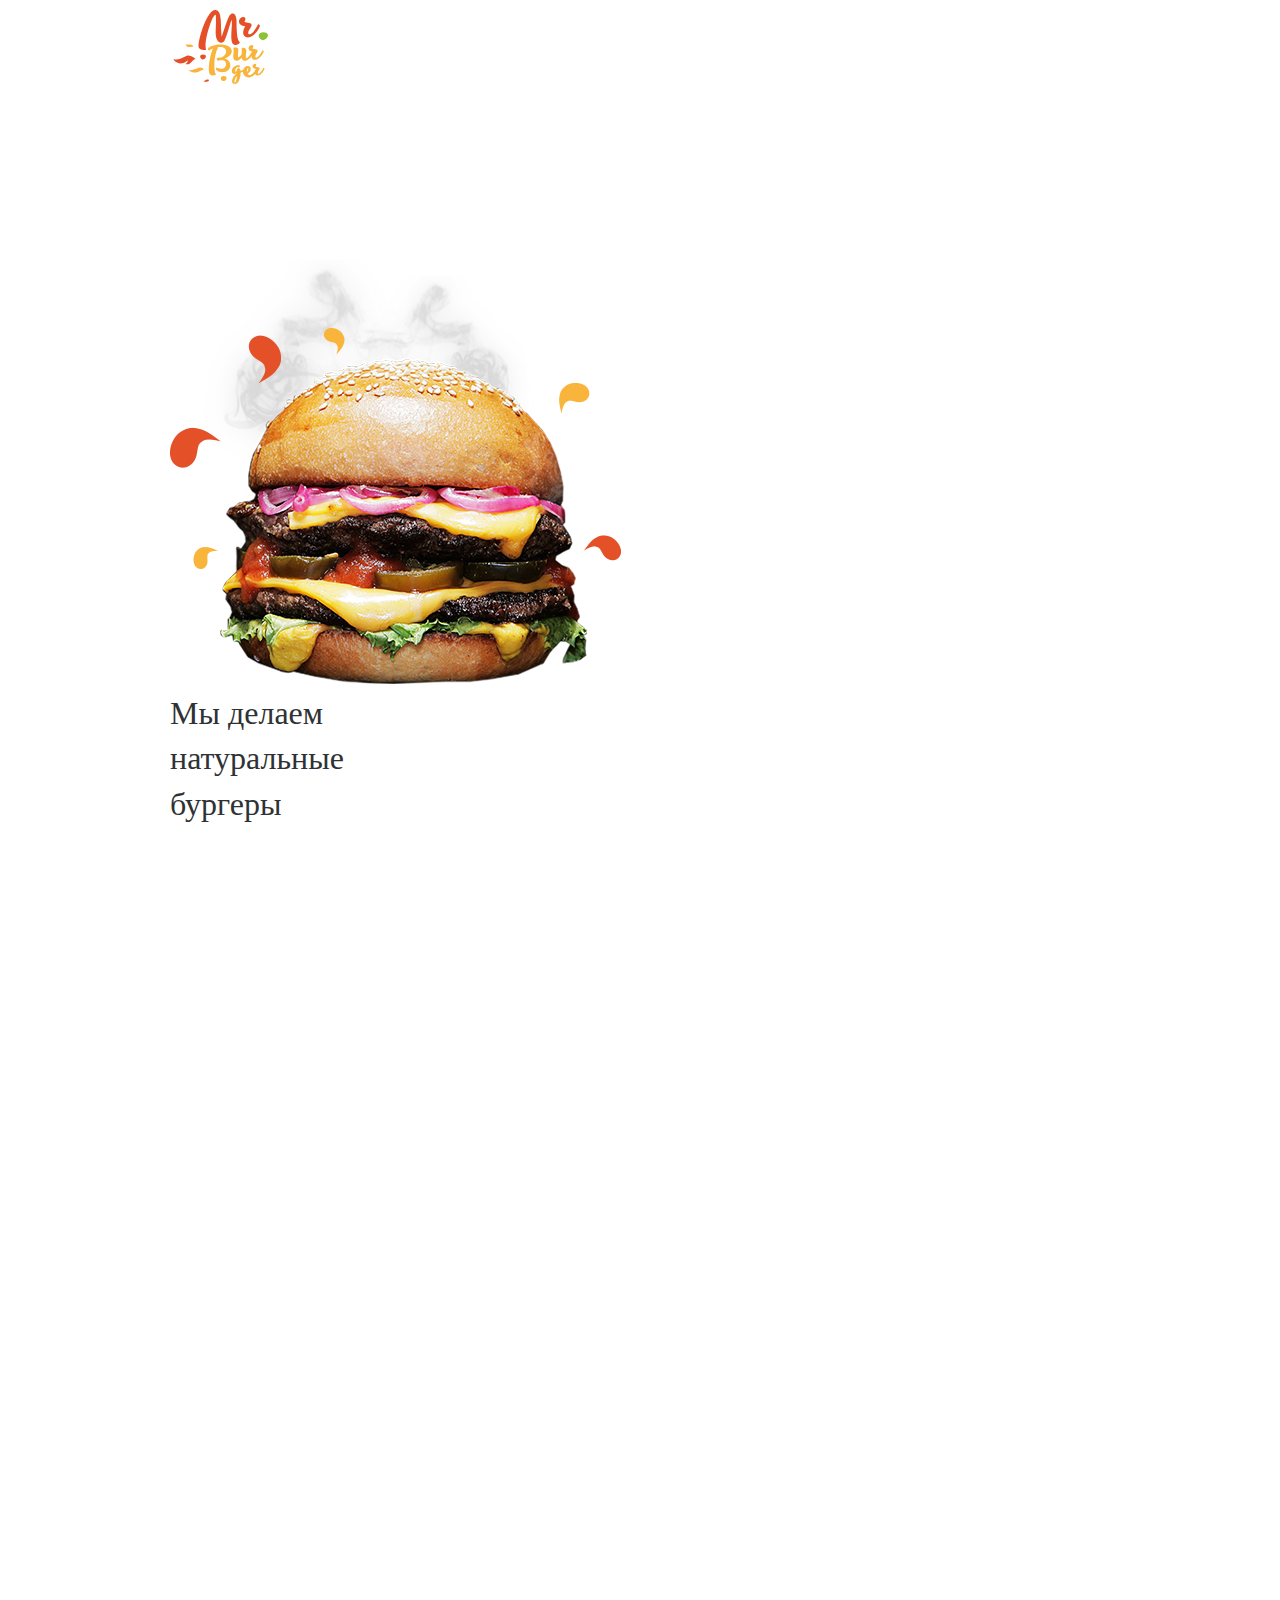
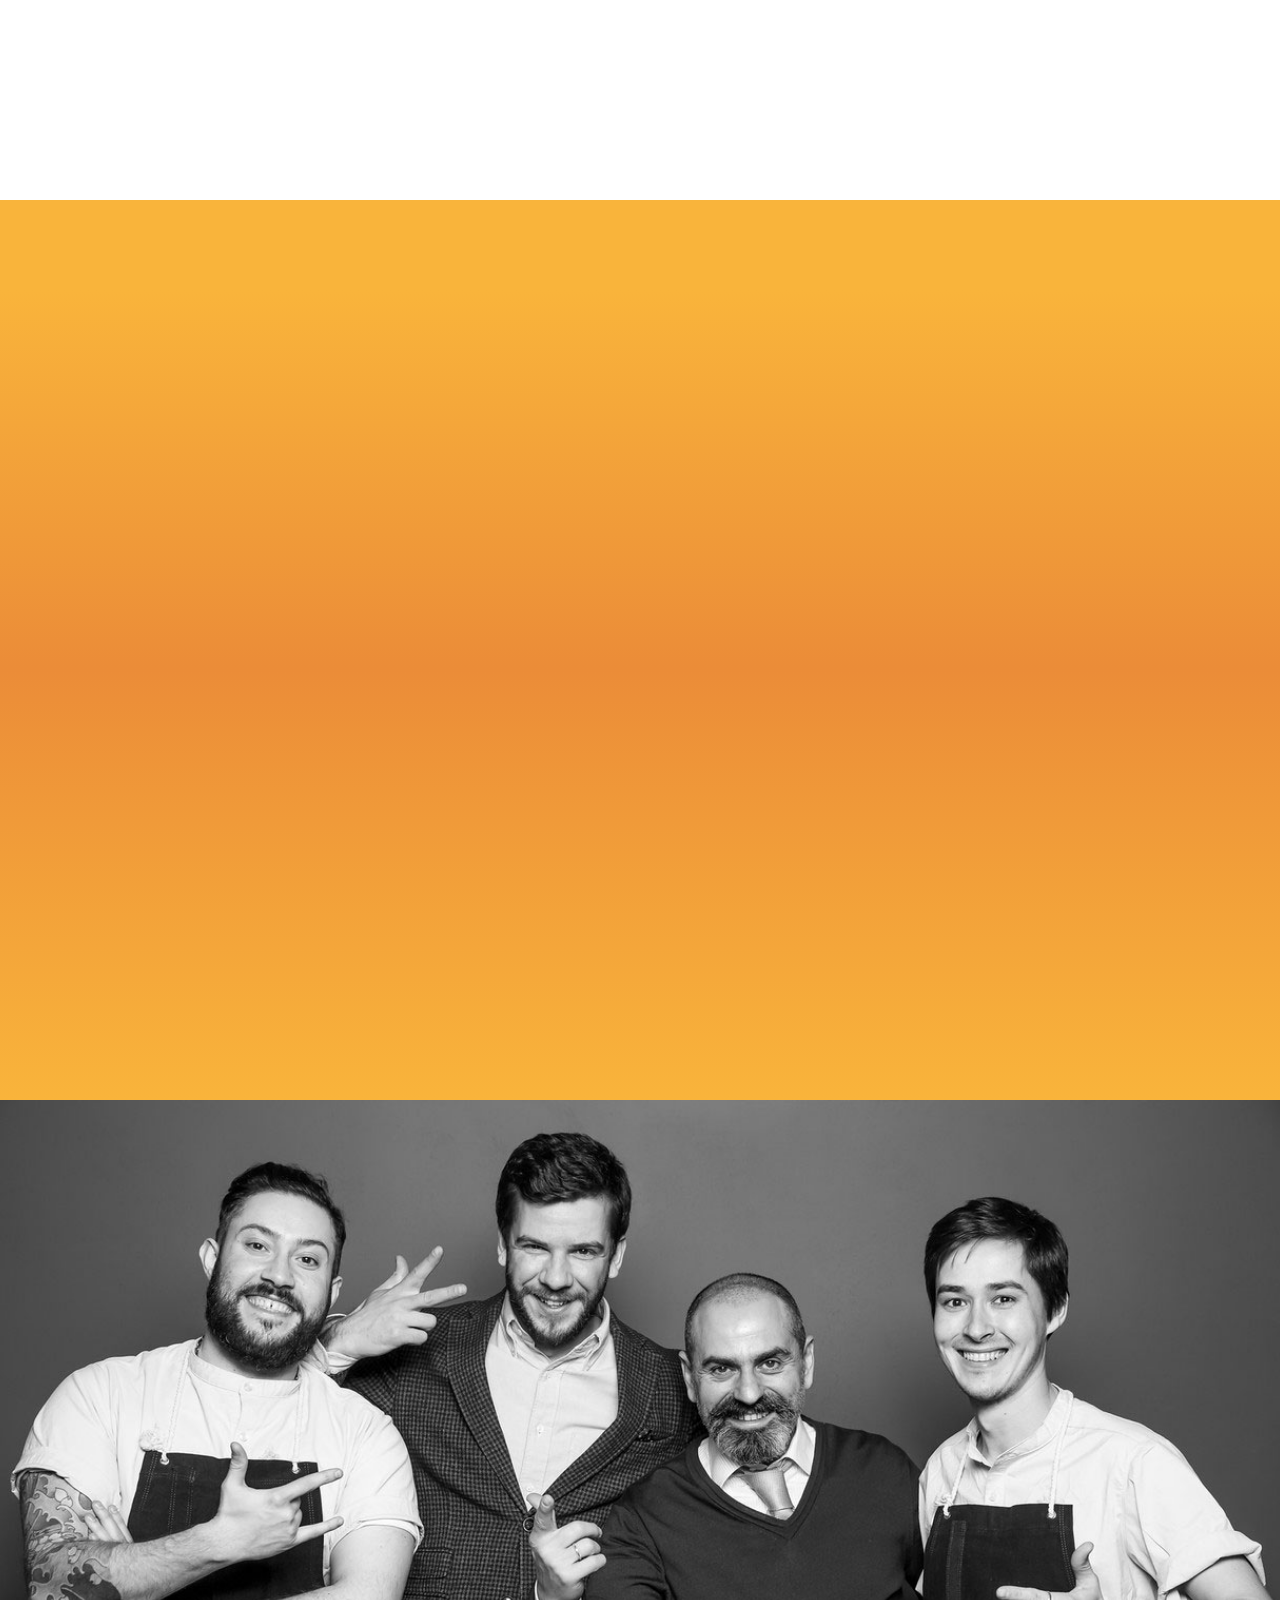
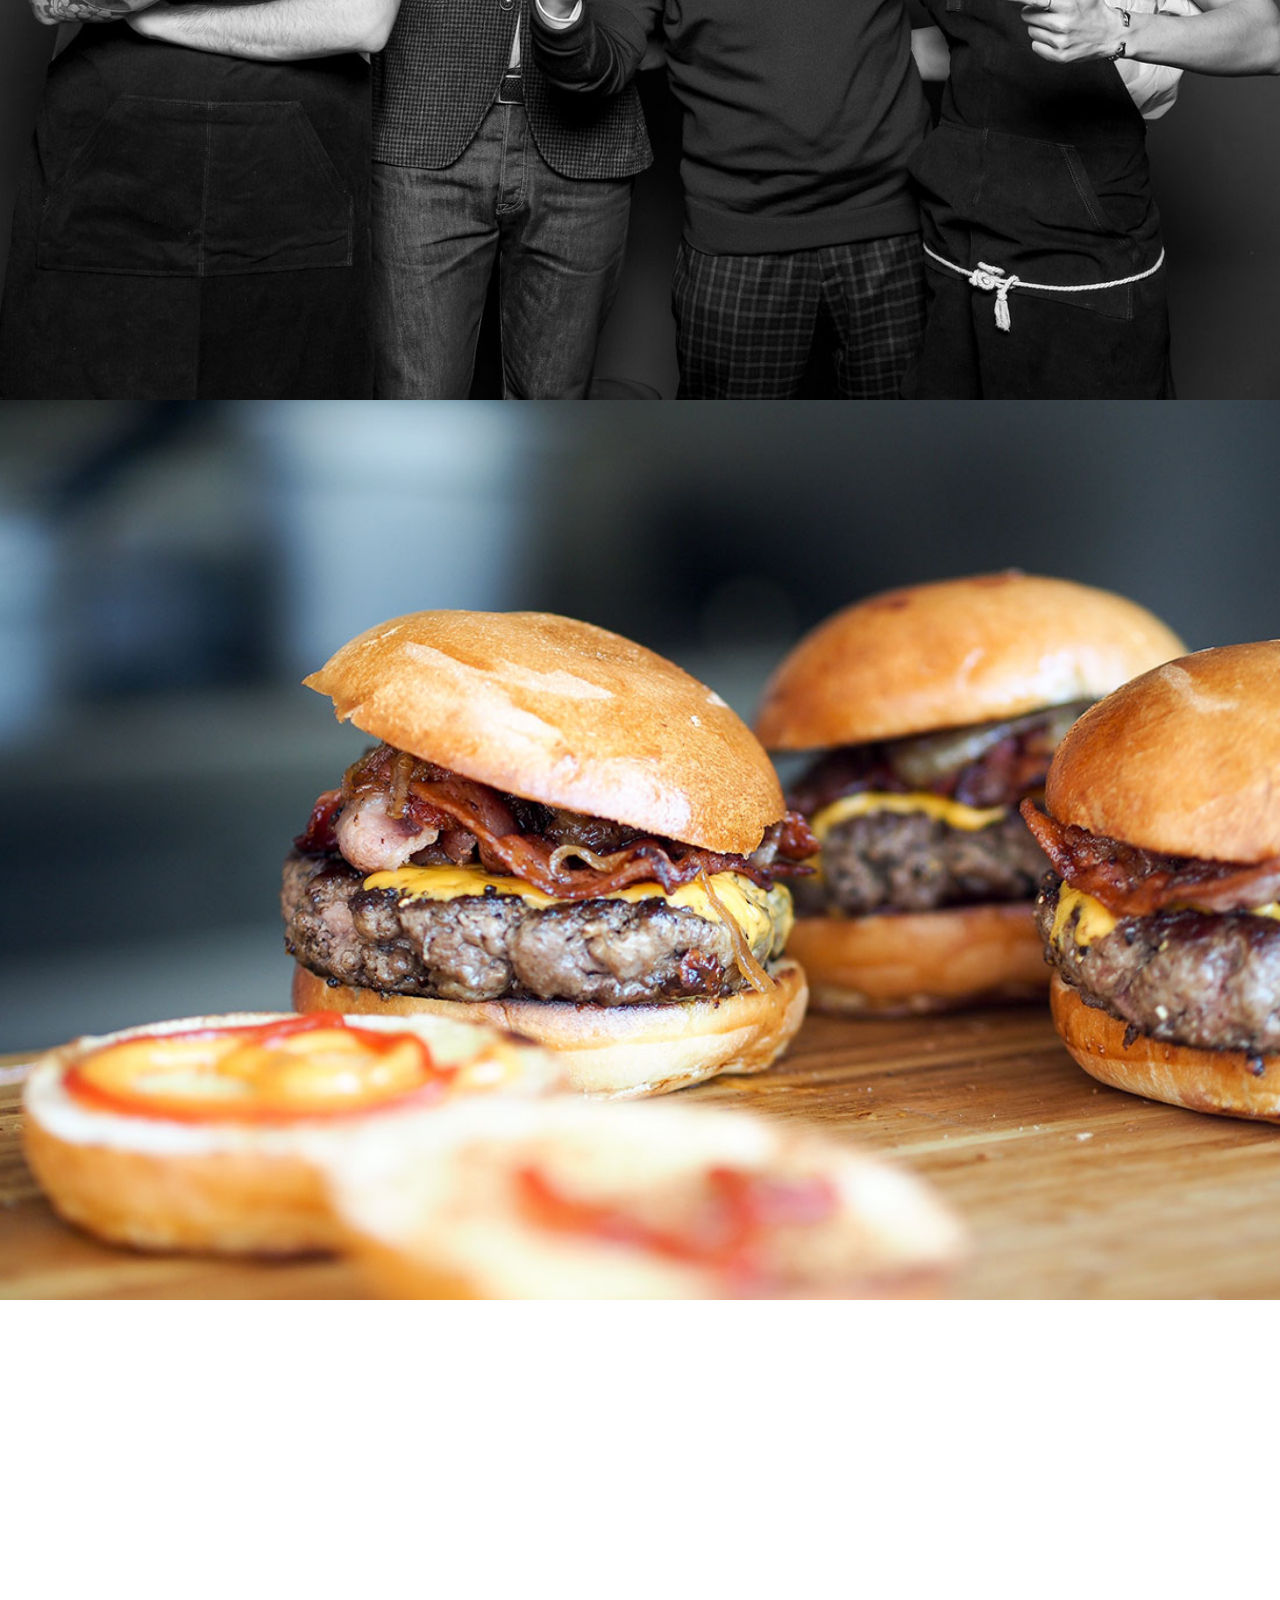
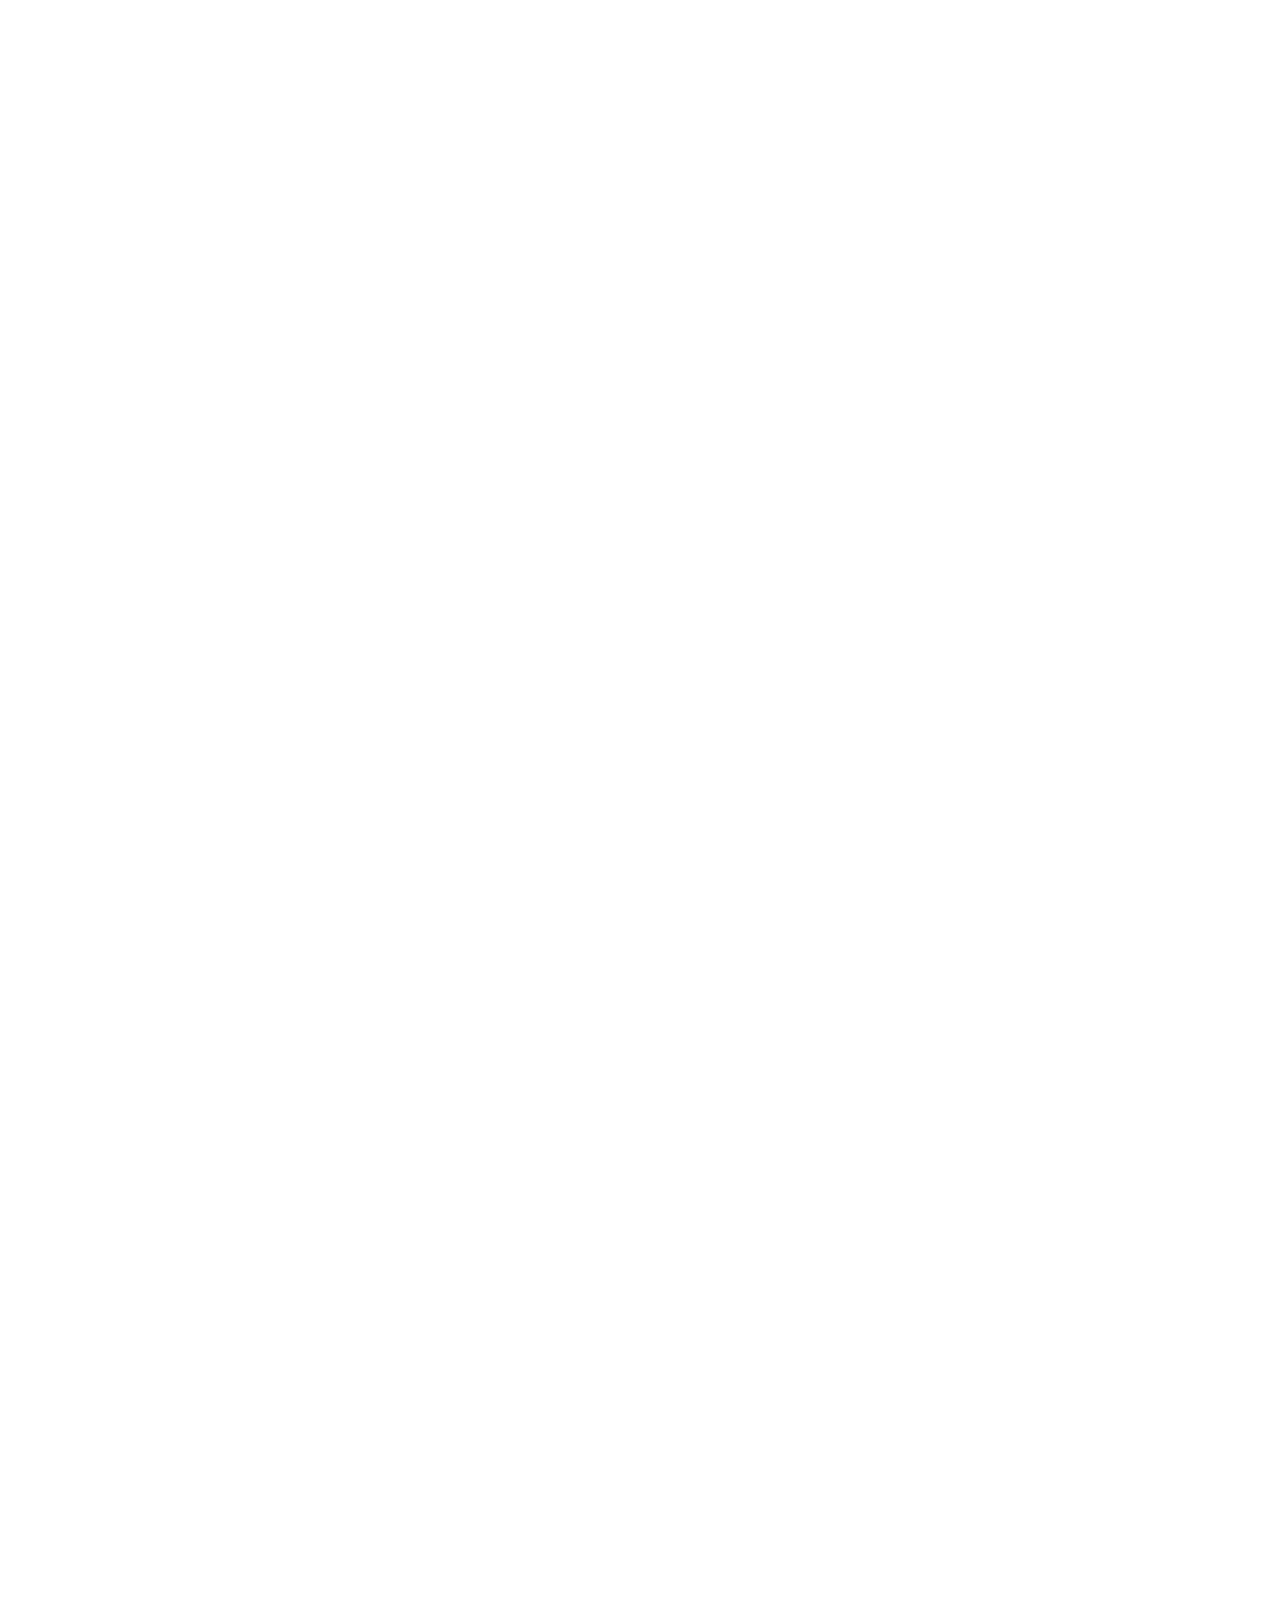
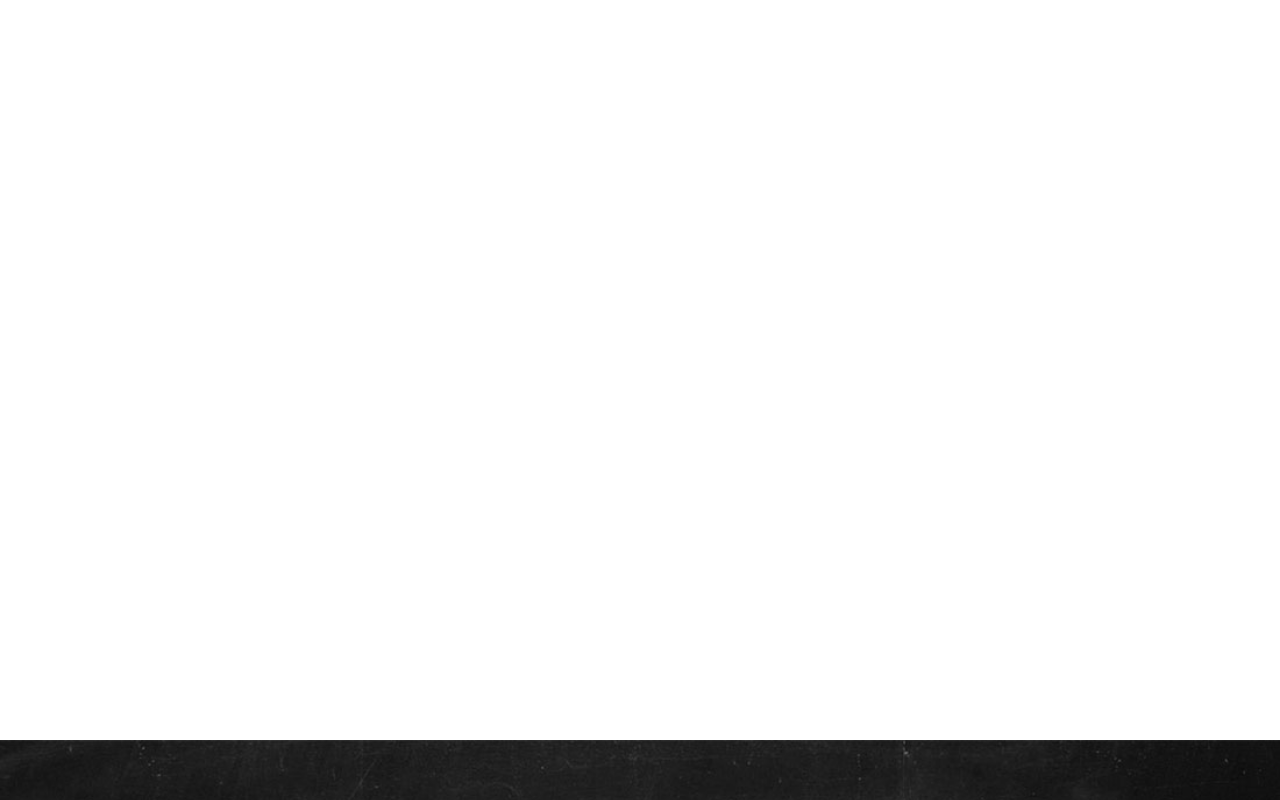
<file: index_1.html>
<!DOCTYPE html>
<html lang="en">
<head>
	<meta charset="UTF-8">
	<title>Burger</title>
	<meta http-equiv="x-ua-compatible" content="ie=edge">
	<meta name="viewport" content="width=device-width, initial-scale=1.0">
	<link rel="stylesheet" href="css/main.css">
</head>
<body>
	
	<div class="wrapper">
		<div class="maincontent">
			<div class="section first-screen">
				
				<div class="container">
					
					<header class="header clearfix">
						
						<div class="header__logo">
							<a href="#" class="header__logo-link">
								<img src="img/icons/logo.svg" alt="header logo" class="header__logo-pic">
							</a>
						</div>
						
						<nav class="header__menu">
							<ul class="header__list">
								<li class="header__item">
									<a href="#" class="header__link">о нас</a>
								</li>
								<li class="header__item">
									<a href="#" class="header__link">бургеры</a>
								</li>
								<li class="header__item">
									<a href="#" class="header__link">команда</a>
								</li>
								<li class="header__item">
									<a href="#" class="header__link">меню</a>
								</li>
								<li class="header__item">
									<a href="#" class="header__link">отзывы</a>
								</li>
								<li class="header__item">
									<a href="#" class="header__link">контакты</a>
								</li>
								<li class="header__item">
									<a href="#" class="header__link header__button btn">Заказать</a>
								</li>
							</ul>
							
						</nav>

					</header>

					<div class="content">
						<img src="img/content/burger_header.png" alt="burger" class="content__img">
						<h1 class="content__desc">Мы делаем <br> <span>натуральные <br> бургеры</span></h1>
					</div>
				</div>

			</div>
			<div class="section we"></div>
			<div class="section burgers"></div>
			<div class="section team"></div>
			<div class="section menu"></div>
			<div class="section reviews"></div>
			<div class="section form"></div>
			<div class="section contacts"></div>
			<div class="footer"></div>
		</div>
	</div>

</body>
</html>
</file>
<file: css/main.css>
* {
  -webkit-box-sizing: border-box;
  box-sizing: border-box;
}

html, body {
  width: 100%;
  height: 100%;
}

body {
  font-family: Ubuntu;
  font-weight: light;
  font-size: 16px;
  line-height: 1.42;
  -webkit-font-smoothing: antialiased;
  color: #2f3234;
  margin: 0px;
  overflow: hidden;
}

.container {
  margin: 0 auto;
  width: 940px;
  position: relative;
}

.container_v-align {
  top: 50%;
  -webkit-transform: translateY(-50%);
  -ms-transform: translateY(-50%);
  transform: translateY(-50%);
}

.wrapper {
  overflow: hidden;
  min-height: 100%;
  min-width: 100%;
  max-width: 960px;
}

.section {
  height: 100vh;
  min-height: 650px;
  width: 100%;
}

h1, h2, h3, h4, h5, h6 {
  margin-top: 0;
  font-weight: normal;
}

ul {
  padding: 0;
  margin: 0;
}

ul li {
  list-style: none;
}

p {
  padding: 0;
  margin: 0;
}

footer {
  max-width: 960px;
}

a {
  color: #fff;
  text-decoration: none;
}

.section__title {
  color: #f9b43b;
  font-family: Gagalin, sans-serif;
  font-size: 72px;
  text-align: center;
}

.section__title_black {
  color: #2f3234;
  margin-bottom: 80px;
}

.clearfix:after {
  content: "";
  display: block;
  clear: both;
}

.fixed-menu {
  position: fixed;
  top: 90px;
  right: 40px;
}

.fixed-menu__item {
  margin-bottom: 5px;
}

.fixed-menu__link {
  width: 16px;
  height: 16px;
  display: block;
  position: relative;
}

.fixed-menu__link:before, .fixed-menu__link:after {
  content: "";
  display: block;
  position: absolute;
  top: 50%;
  left: 50%;
  -webkit-transform: translate(-50%, -50%);
  -ms-transform: translate(-50%, -50%);
  transform: translate(-50%, -50%);
  border-radius: 50%;
}

.fixed-menu__link:before {
  width: 0;
  height: 0;
  border-right: 50%;
  border: 1px solid #fff;
  opacity: 0;
  -webkit-transition: .3s;
  -o-transition: .3s;
  transition: .3s;
}

.fixed-menu__link:after {
  width: 6px;
  height: 6px;
  background: #fff;
}

.hero {
  background: url("../img/bg/hero.jpg") center center no-repeat;
  background-size: cover;
}

header {
  max-width: 940px;
  margin: 0 auto;
  padding: 10px 0;
}

.header__leftside,
.header__rightside {
  float: left;
}

.header__leftside {
  width: 15%;
  text-align: left;
}

.header__rightside {
  width: 85%;
  text-align: right;
  padding-top: 30px;
}

.menu__item {
  display: inline-block;
  margin-left: 17px;
}

.menu__item:after {
  content: "";
  display: inline-block;
  vertical-align: middle;
  width: 4px;
  height: 4px;
  border-radius: 50%;
  background: #fff;
  margin-left: 17px;
}

.menu__item:last-child:after, .menu__item:nth-child(6):after {
  display: none;
}

.menu__item:first-child {
  margin-left: 0;
}

.menu__link {
  font-family: "ubuntu";
  font-weight: 500;
  font-size: 13px;
  text-transform: uppercase;
  color: #fff;
}

.menu__link:hover {
  text-decoration: underline;
}

.menu__link_button {
  background: #e45028;
  padding: 13px 16px;
  border-radius: 5px;
  -webkit-transition: .3s;
  -o-transition: .3s;
  transition: .3s;
}

.menu__link_button:hover {
  background: #c1401e;
  text-decoration: none;
}

.hero__leftside, .hero__rightside {
  float: left;
  width: 50%;
}

.section__title_hero {
  text-align: left;
  padding-top: 120px;
  margin-bottom: 10px;
}

.hero__desc {
  font-family: lifehack;
  color: #fff;
  font-size: 65px;
  line-height: 1em;
}

.hero__arrow {
  position: absolute;
  left: 50%;
  bottom: 40px;
  margin-left: -15px;
  cursor: pointer;
  -webkit-transition: all .5s ease;
  -o-transition: all .5s ease;
  transition: all .5s ease;
  opacity: .6;
}

.hero__arrow:hover {
  opacity: .9;
}

.best {
  background: url("../img/bg/best.jpg") center center no-repeat;
  background-size: cover;
}

.best__item {
  display: inline-block;
  text-align: center;
  width: 33%;
  padding: 0 10px;
  vertical-align: top;
}

.best__title {
  font-family: Lifehack;
  font-size: 24px;
  color: #2f3234;
  margin-bottom: 20px;
}

.best__text {
  font-size: 14px;
  line-height: 1.8;
}

.burgers {
  background: -webkit-gradient(linear, left bottom, left top, from(#f9b43b), color-stop(48%, #eb8c38), color-stop(90%, #f9b43b));
  background: -webkit-linear-gradient(bottom, #f9b43b 0%, #eb8c38 48%, #f9b43b 90%);
  background: -o-linear-gradient(bottom, #f9b43b 0%, #eb8c38 48%, #f9b43b 90%);
  background: linear-gradient(0deg, #f9b43b 0%, #eb8c38 48%, #f9b43b 90%);
}

.burgers .container {
  position: relative;
}

.burgers__leftside, .burgers__rightside {
  float: left;
  width: 50%;
}

.burgers__image-pic {
  width: 465px;
}

.burgers .section__title {
  color: #fff;
  text-align: left;
  line-height: 1em;
  margin-bottom: 10px;
}

.burgers__desc {
  font-family: ubuntu;
  font-weight: 200;
  color: #fff;
  line-height: 1.8;
  font-size: 14px;
  margin: 25px 0 10px 0;
}

.burgers__price {
  font-family: gagalin;
  font-weight: 300;
  font-size: 72px;
  color: #e45028;
  display: inline-block;
  line-height: 1em;
}

.burgers__price span {
  display: inline-block;
  font-size: 30px;
}

.burgers__button {
  background: #e45028;
  padding: 10px 16px;
  text-transform: uppercase;
  color: #fff;
  border-radius: 5px;
  margin-left: 30px;
  font-size: 13px;
}

.burgers__consist {
  display: block;
  position: absolute;
  left: 0;
  top: -50px;
  width: 90px;
  height: 90px;
  background: rgba(228, 80, 40, 0.4);
  border-radius: 5px;
  -webkit-transition: all .3s;
  -o-transition: all .3s;
  transition: all .3s;
}

.burgers__consist:hover {
  background: #e45028;
}

.icon__wrap {
  position: absolute;
  left: 50%;
  top: 50%;
  -webkit-transform: translate(-50%, -50%);
  -ms-transform: translate(-50%, -50%);
  transform: translate(-50%, -50%);
}

.consist__title {
  font-family: gagalin;
  color: #fff;
  font-size: 14px;
  margin-bottom: 0;
}

.burgers__energy {
  position: absolute;
  bottom: 0;
  -webkit-transform: translateY(50%);
  -ms-transform: translateY(50%);
  transform: translateY(50%);
  opacity: .5;
}

.energy__image {
  position: relative;
}

.energy__value {
  position: absolute;
  font-family: gagalin;
  font-size: 20px;
  display: inline-block;
  text-align: center;
  font-weight: 200;
  color: #fff;
  top: 25px;
  left: 0;
  right: 0;
}

.energy__title {
  font-family: gagalin;
  font-weight: 200;
  text-align: center;
  color: #fff;
  font-size: 14px;
  margin-top: -5px;
}

.consist__dropdown {
  width: 270px;
  position: absolute;
  top: -50px;
  background: rgba(255, 255, 255, 0.9);
  border-radius: 5px;
  padding: 20px;
  left: 90px;
}

.consist__table {
  position: relative;
  width: 100%;
}

.consist__row {
  display: block;
  margin: 9px 0;
}

.consist__row:first-child, .consist__row:last-child {
  margin: 0;
}

.consist-dropdown__icon {
  padding-right: 25px;
  width: 30%;
}

.consist-dropdown__icon-pic {
  width: 44px;
}

.consist-dropdown__title {
  font-family: ubuntu;
  font-weight: 400;
  color: #000;
  width: 50%;
}

.consist-dropdown__weight {
  text-align: right;
  color: #000;
  font-weight: 200;
  width: 20%;
}

.team {
  background: url("../img/bg/team.jpg") center center no-repeat;
  background-size: cover;
  position: relative;
}

.team__section {
  position: absolute;
  top: 0;
  bottom: 0;
  right: 0;
  width: 50%;
  background: rgba(47, 50, 52, 0.93);
  padding: 40px 95px 0 75px;
}

.team__section .section__title {
  text-align: left;
}

.team__acco {
  margin-top: 50px;
  margin-left: 19px;
}

.team-acco__item {
  margin-bottom: 35px;
}

.team-acco__item_active .team-acco__content {
  display: block;
}

.team-acco__item_active .team-acco__trigger {
  color: #f9b43b;
}

.team-acco__item_active .team-acco__trigger:before {
  -webkit-transform: rotate(-180deg);
  -ms-transform: rotate(-180deg);
  transform: rotate(-180deg);
}

.team-acco__trigger {
  color: #fff;
  font-size: 14px;
  font-family: gagalin;
  text-decoration: none;
  position: relative;
  display: block;
}

.team-acco__trigger:before {
  content: "";
  display: block;
  position: absolute;
  left: -19px;
  top: 8px;
  width: 0;
  height: 0;
  border-top: 7px solid #f9b43b;
  border-right: 5px solid transparent;
  border-left: 5px solid transparent;
  border-bottom: 0px solid transparent;
  -webkit-transform: rotate(0deg);
  -ms-transform: rotate(0deg);
  transform: rotate(0deg);
  -webkit-transition: .5s;
  -o-transition: .5s;
  transition: .5s;
}

.team-acco__content {
  padding-top: 14px;
  display: none;
}

.team-acco__pic {
  float: left;
  width: 30%;
}

.team-acco__img {
  display: inline-block;
  vertical-align: top;
  width: 100px;
  height: 100px;
  background-size: cover;
  background-position: center center;
  background-repeat: no-repeat;
  border-radius: 50%;
}

.team-acco__text {
  float: left;
  width: 70%;
}

.team-acco__title {
  font-family: ubuntu;
  font-weight: 600;
  font-size: 14px;
  color: #fff;
  margin-bottom: 14px;
}

.team-acco__text-content {
  font-family: ubuntu;
  font-weight: 200;
  font-size: 14px;
  color: #fff;
}

.menu {
  background: url("../img/bg/menu.jpg") center center no-repeat;
  background-size: cover;
  position: relative;
}

.menu__acco {
  position: absolute;
  top: 0;
  bottom: 0;
  right: 0;
}

.menu-acco__item {
  float: left;
  height: 100%;
}

.menu-acco__item_active .menu-acco__trigger-text {
  color: #f9b43b;
}

.menu-acco__item_active .menu-acco__content {
  width: 550px;
}

.menu-acco__trigger {
  height: 100%;
  display: block;
  width: 80px;
  float: left;
  background-size: cover;
  background-repeat: no-repeat;
  background-position: center center;
  position: relative;
}

.menu-acco__trigger-text {
  font-family: gagalin;
  font-size: 40px;
  position: absolute;
  top: 50%;
  height: 80px;
  margin-top: -40px;
  white-space: nowrap;
  width: 650px;
  color: #fff;
  left: 50%;
  margin-left: -312px;
  -webkit-transform: rotate(-90deg);
  -ms-transform: rotate(-90deg);
  transform: rotate(-90deg);
  text-align: center;
}

.menu-acco__content {
  background: rgba(47, 50, 52, 0.93);
  float: left;
  height: 100%;
  color: #fff;
  overflow: hidden;
  width: 0;
}

.menu-acco__text {
  width: 550px;
  padding: 20px;
}

.reviews {
  position: relative;
}

.reviews__list {
  height: 100%;
}

.reviews__item {
  height: 50%;
  width: 25%;
  float: left;
}

.review {
  width: 100%;
  height: 100%;
  position: relative;
}

.review:hover .review__hover {
  opacity: 1;
  -webkit-transform: scale(1);
  -ms-transform: scale(1);
  transform: scale(1);
}

.review__pic {
  position: absolute;
  top: 0;
  right: 0;
  bottom: 0;
  left: 0;
  background-repeat: no-repeat;
  background-position: center center;
  background-size: cover;
  -webkit-filter: grayscale(100%);
  filter: grayscale(100%);
}

.review__hover {
  position: absolute;
  top: 0;
  right: 0;
  bottom: 0;
  left: 0;
  background: rgba(20, 20, 20, 0.7);
  -webkit-transform: scale(0.9);
  -ms-transform: scale(0.9);
  transform: scale(0.9);
  opacity: 0;
  -webkit-transition: .3s;
  -o-transition: .3s;
  transition: .3s;
}

.order {
  background: url("../img/bg/form.jpg") center center no-repeat;
  background-size: cover;
}

.yandex-map {
  width: 100%;
  height: 100%;
  padding-bottom: 60px;
}

.footer {
  background: url(../img/bg/footer.jpg);
  height: 60px;
  background-size: cover;
  padding-top: 10px;
  min-width: 100%;
  margin-top: -60px;
}

/*# sourceMappingURL=main.css.map */
</file>
